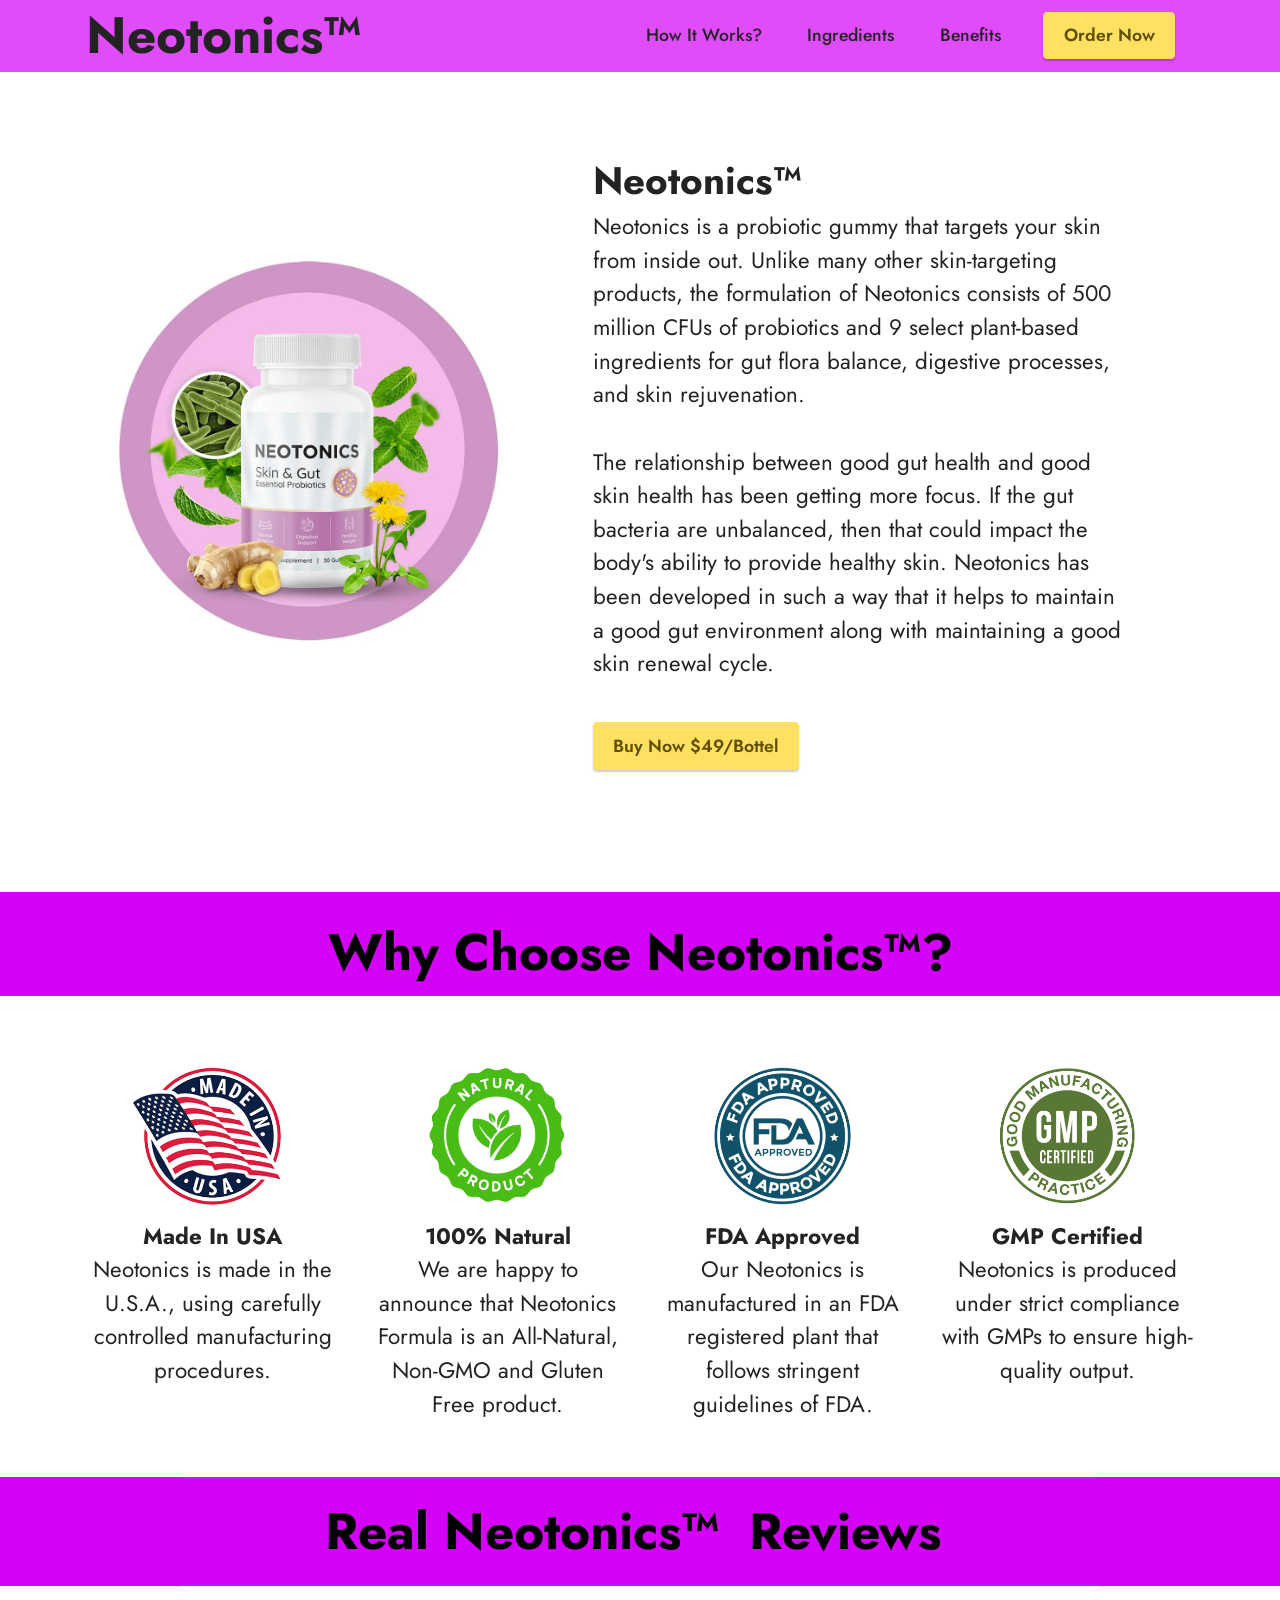
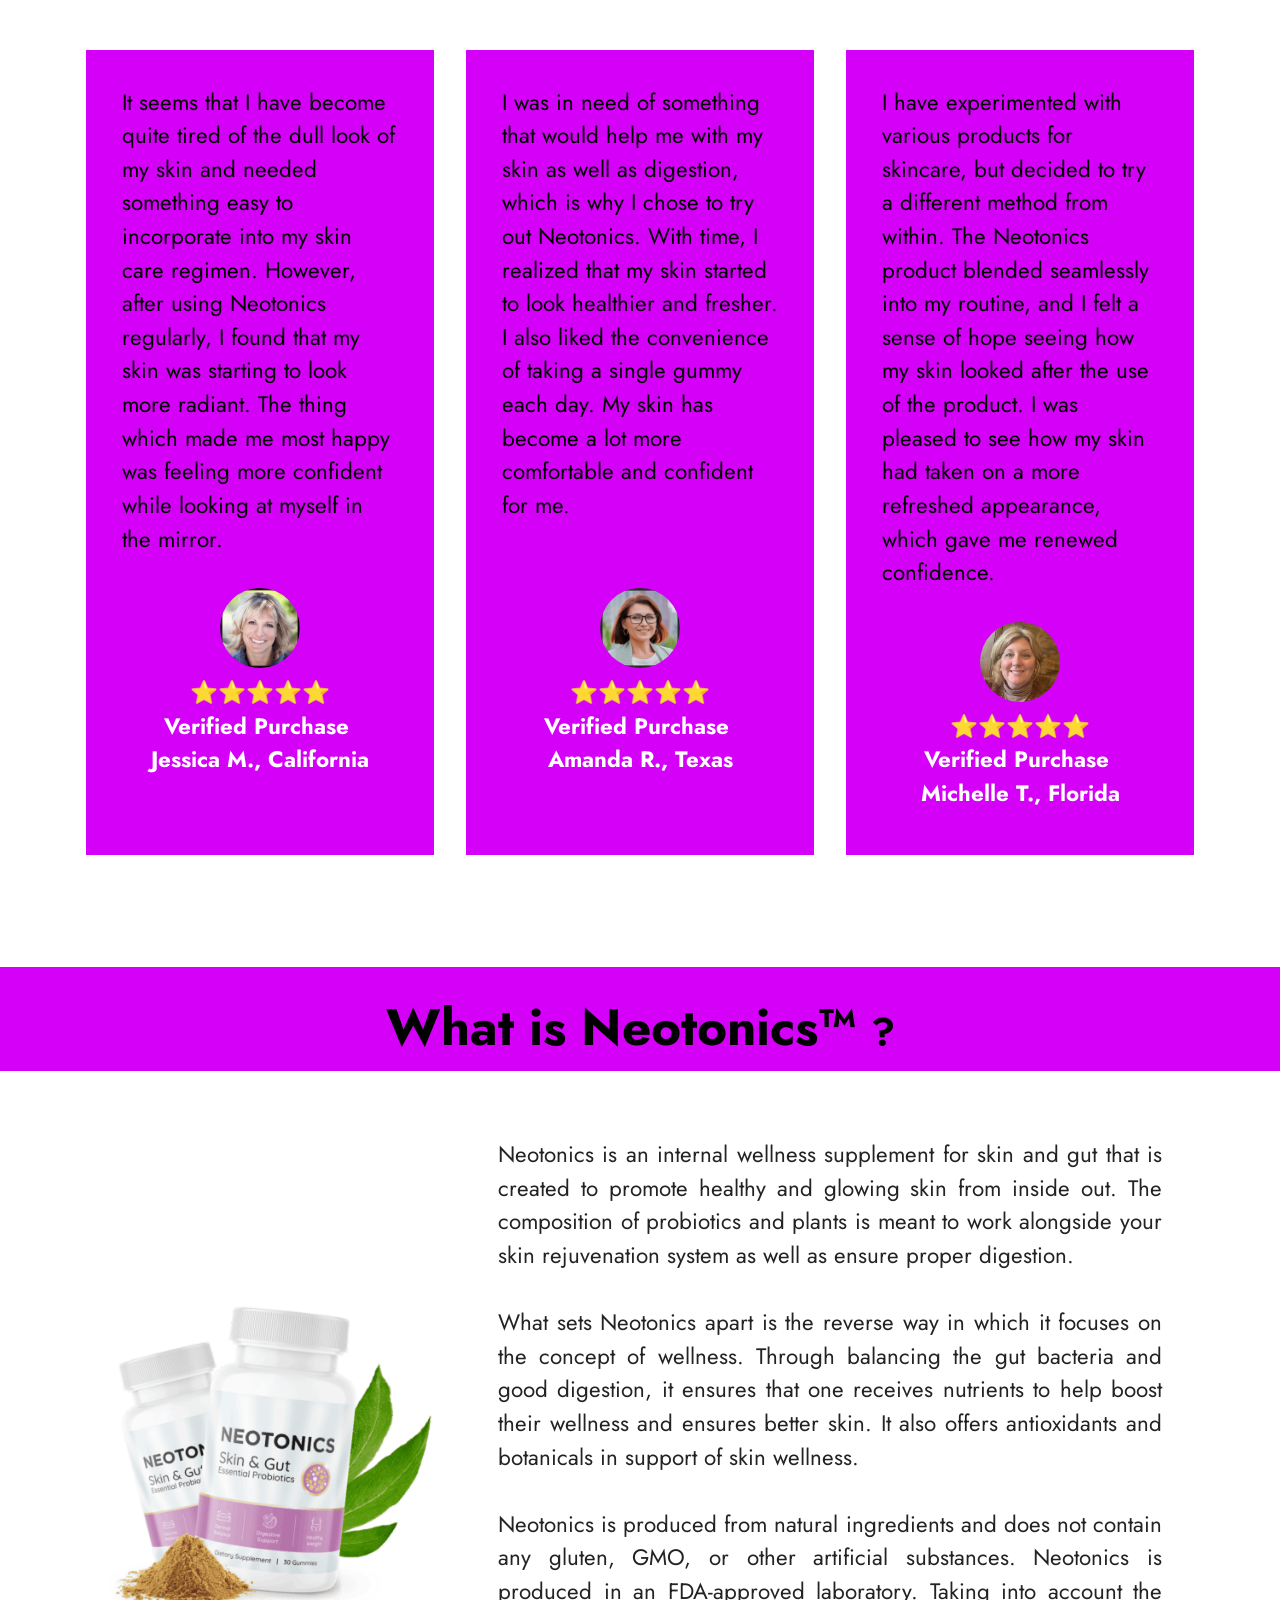
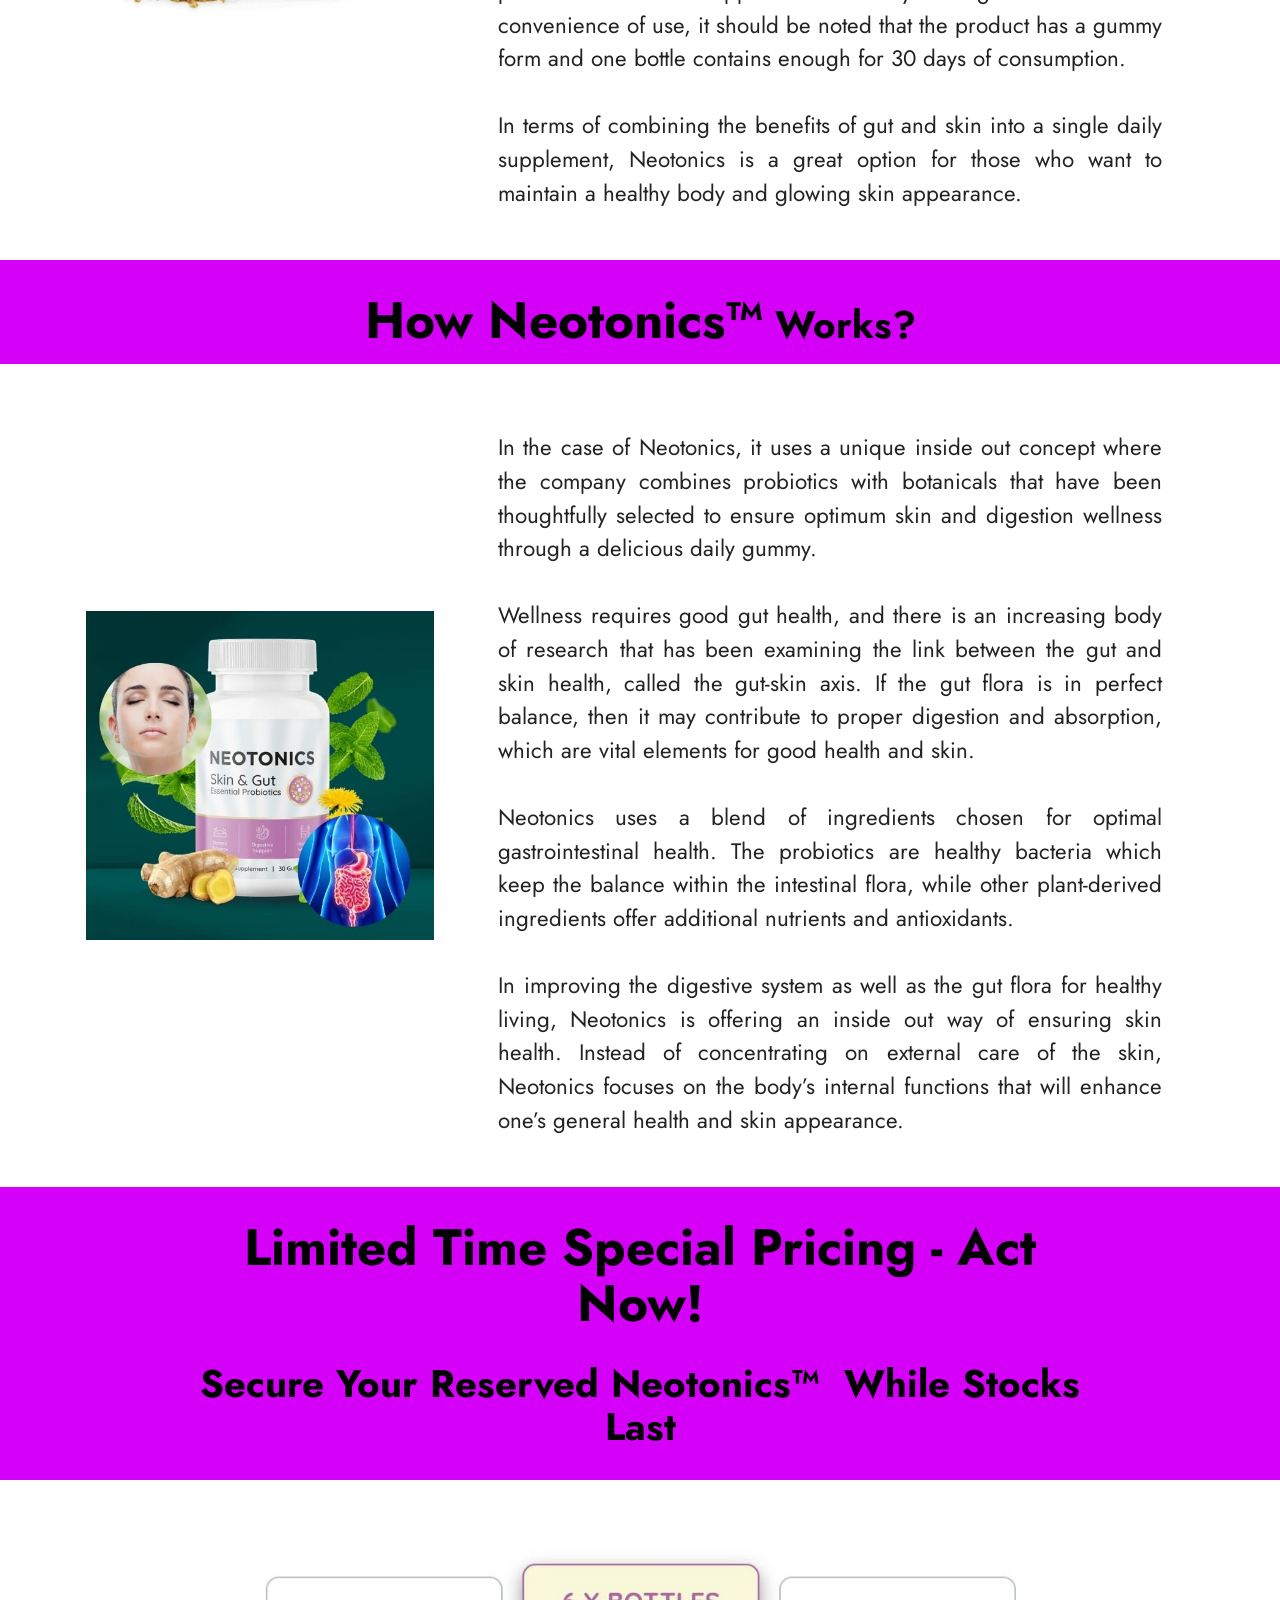
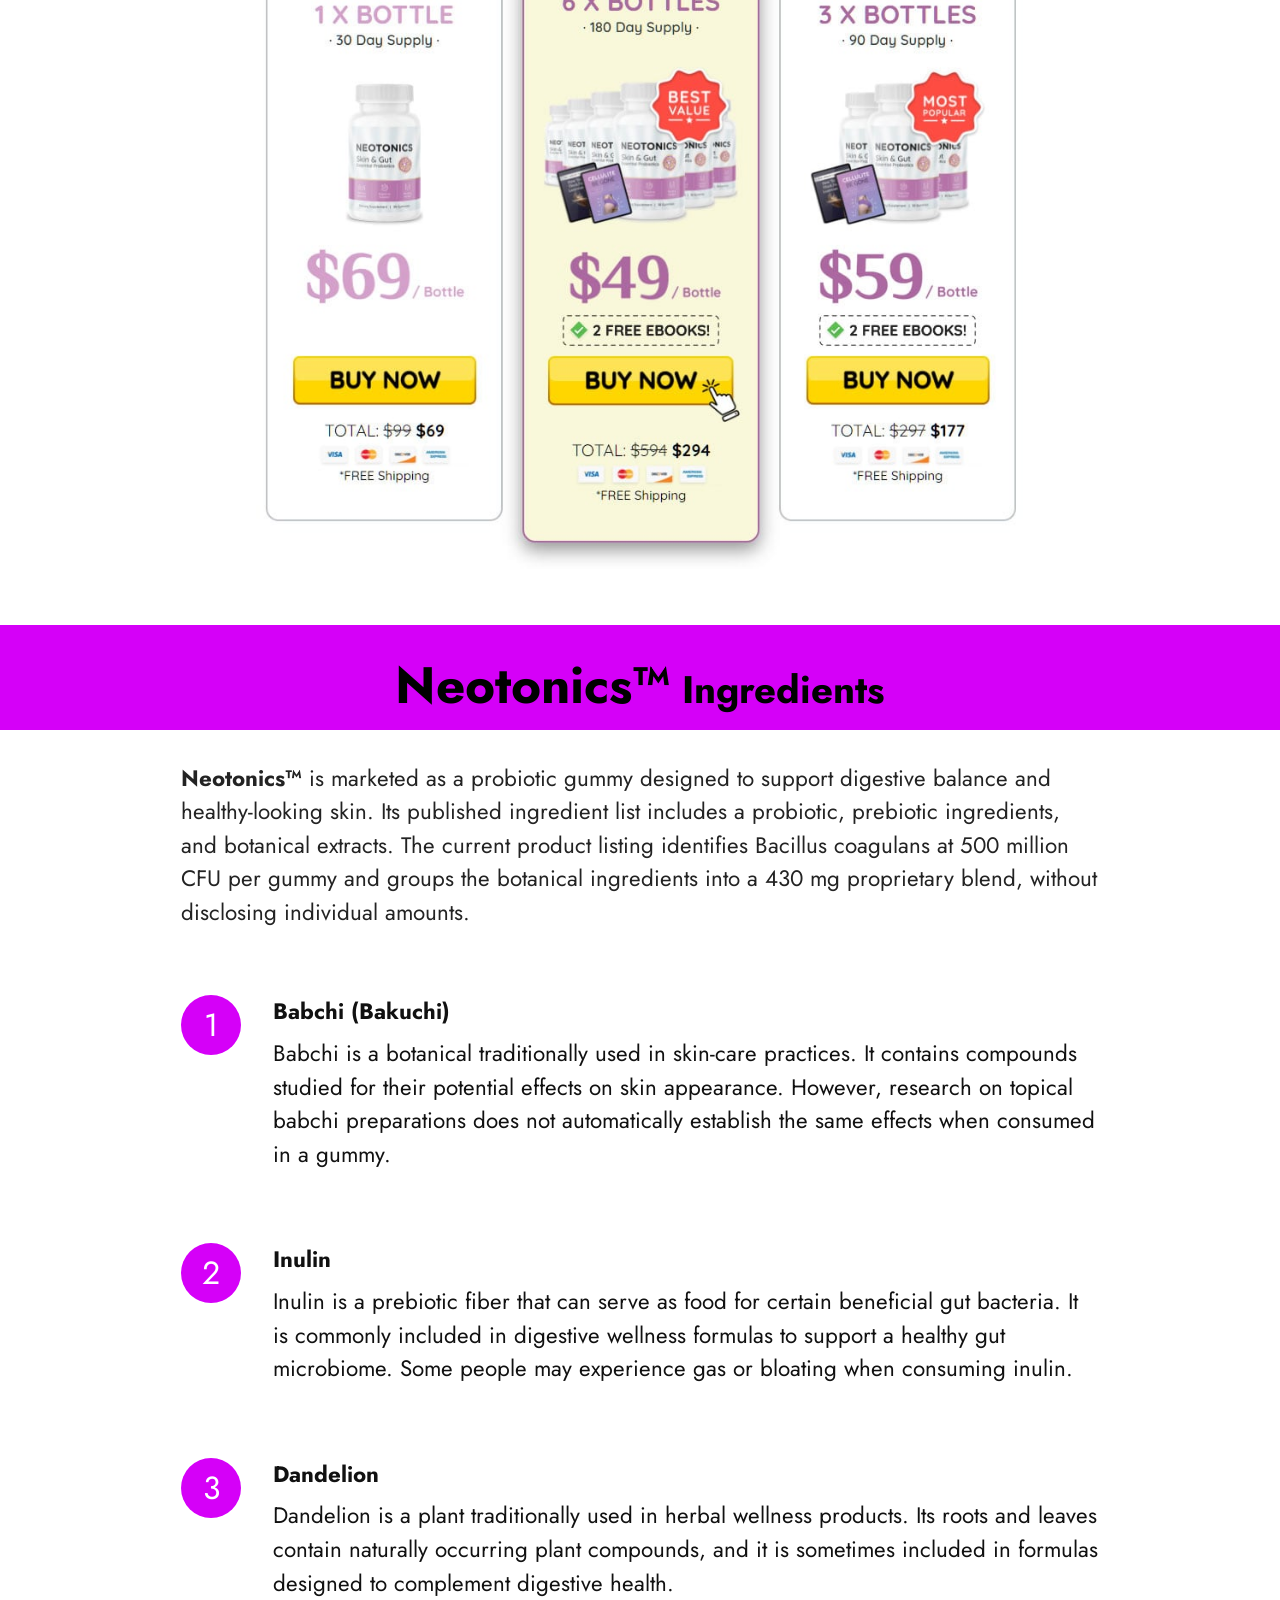
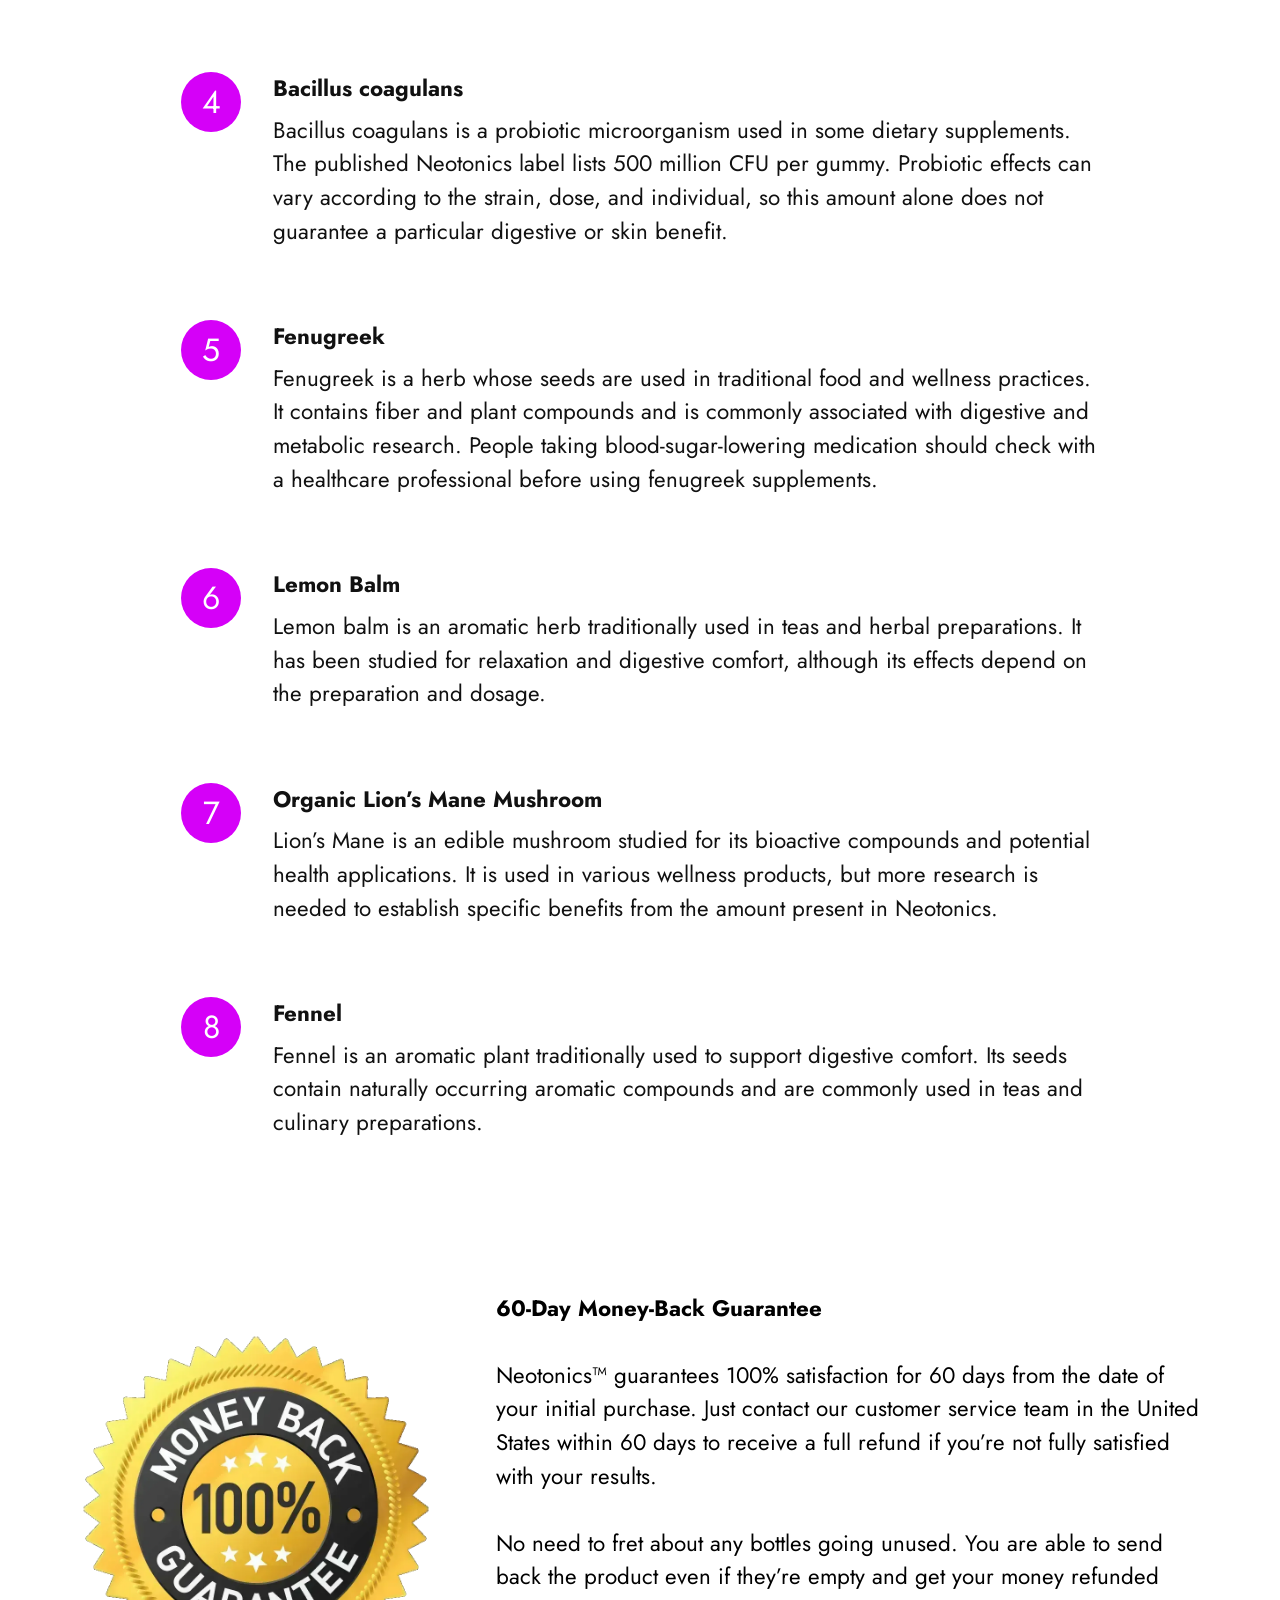
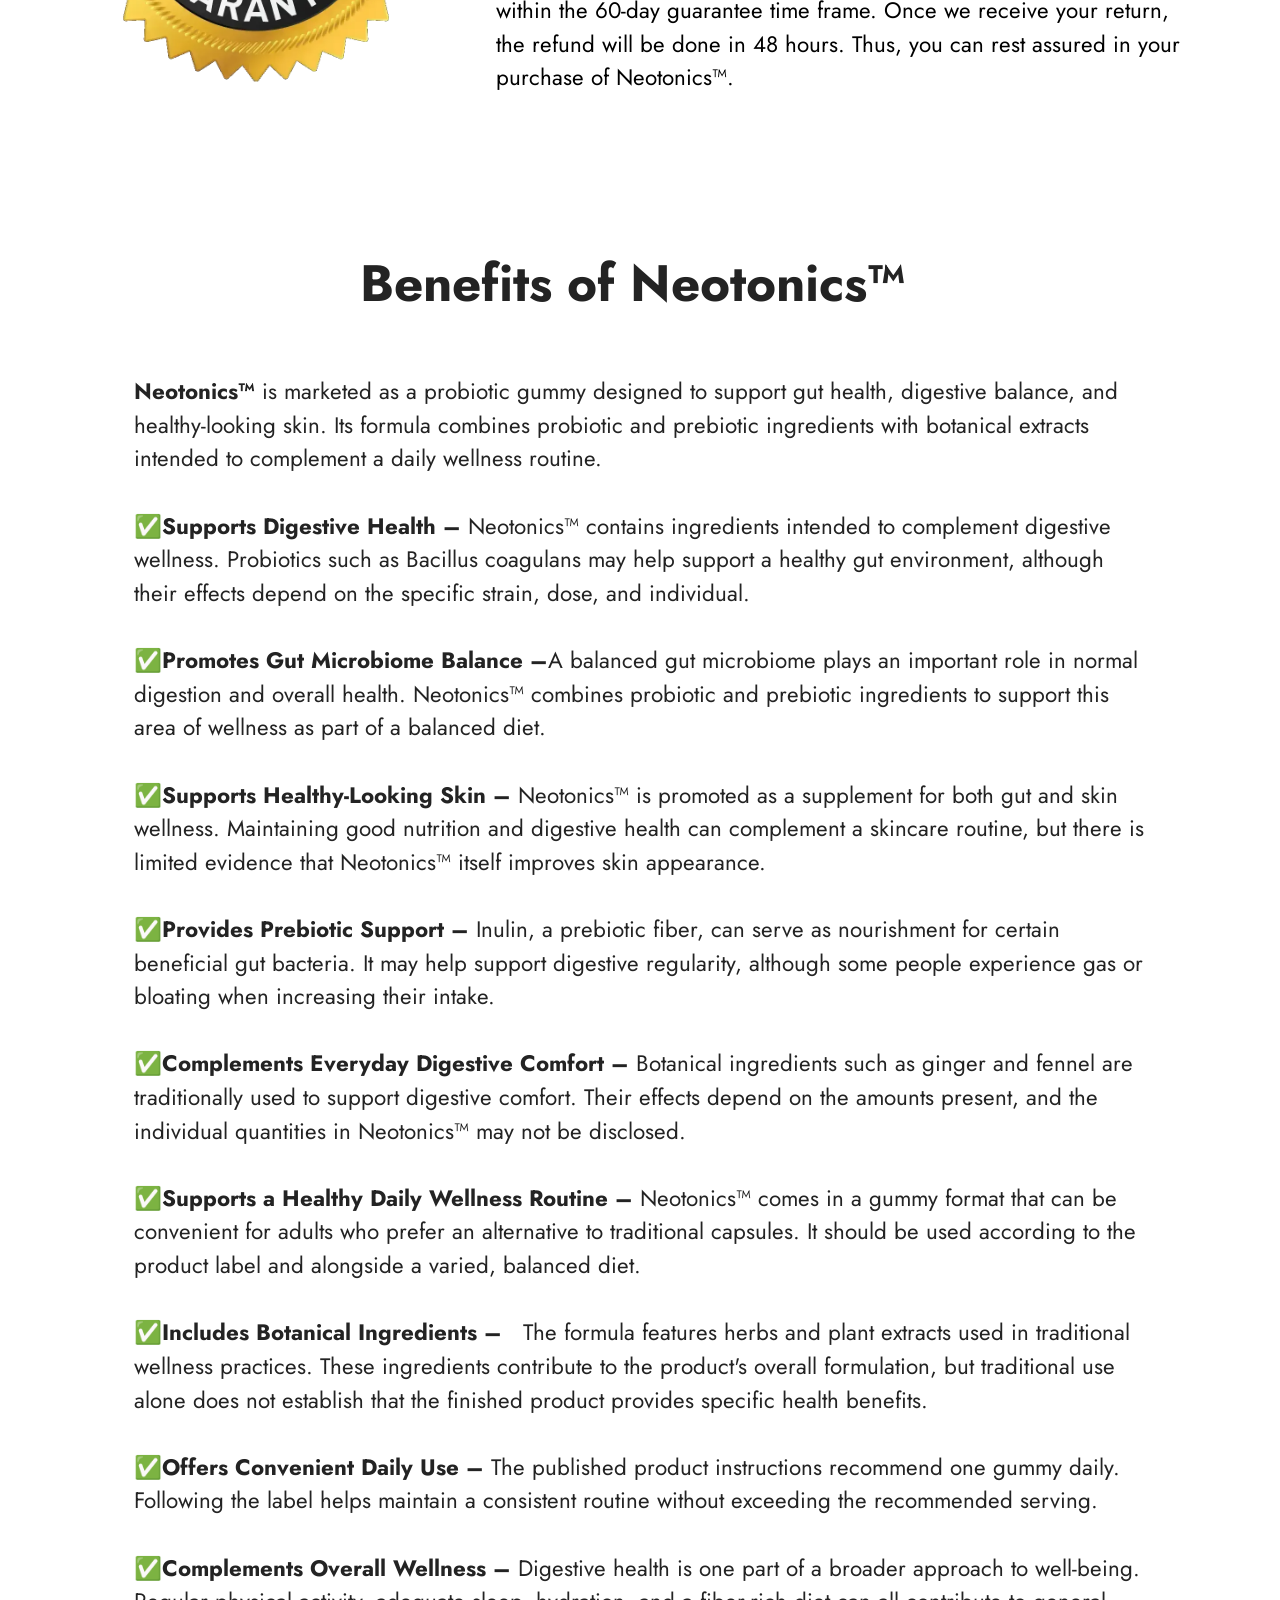
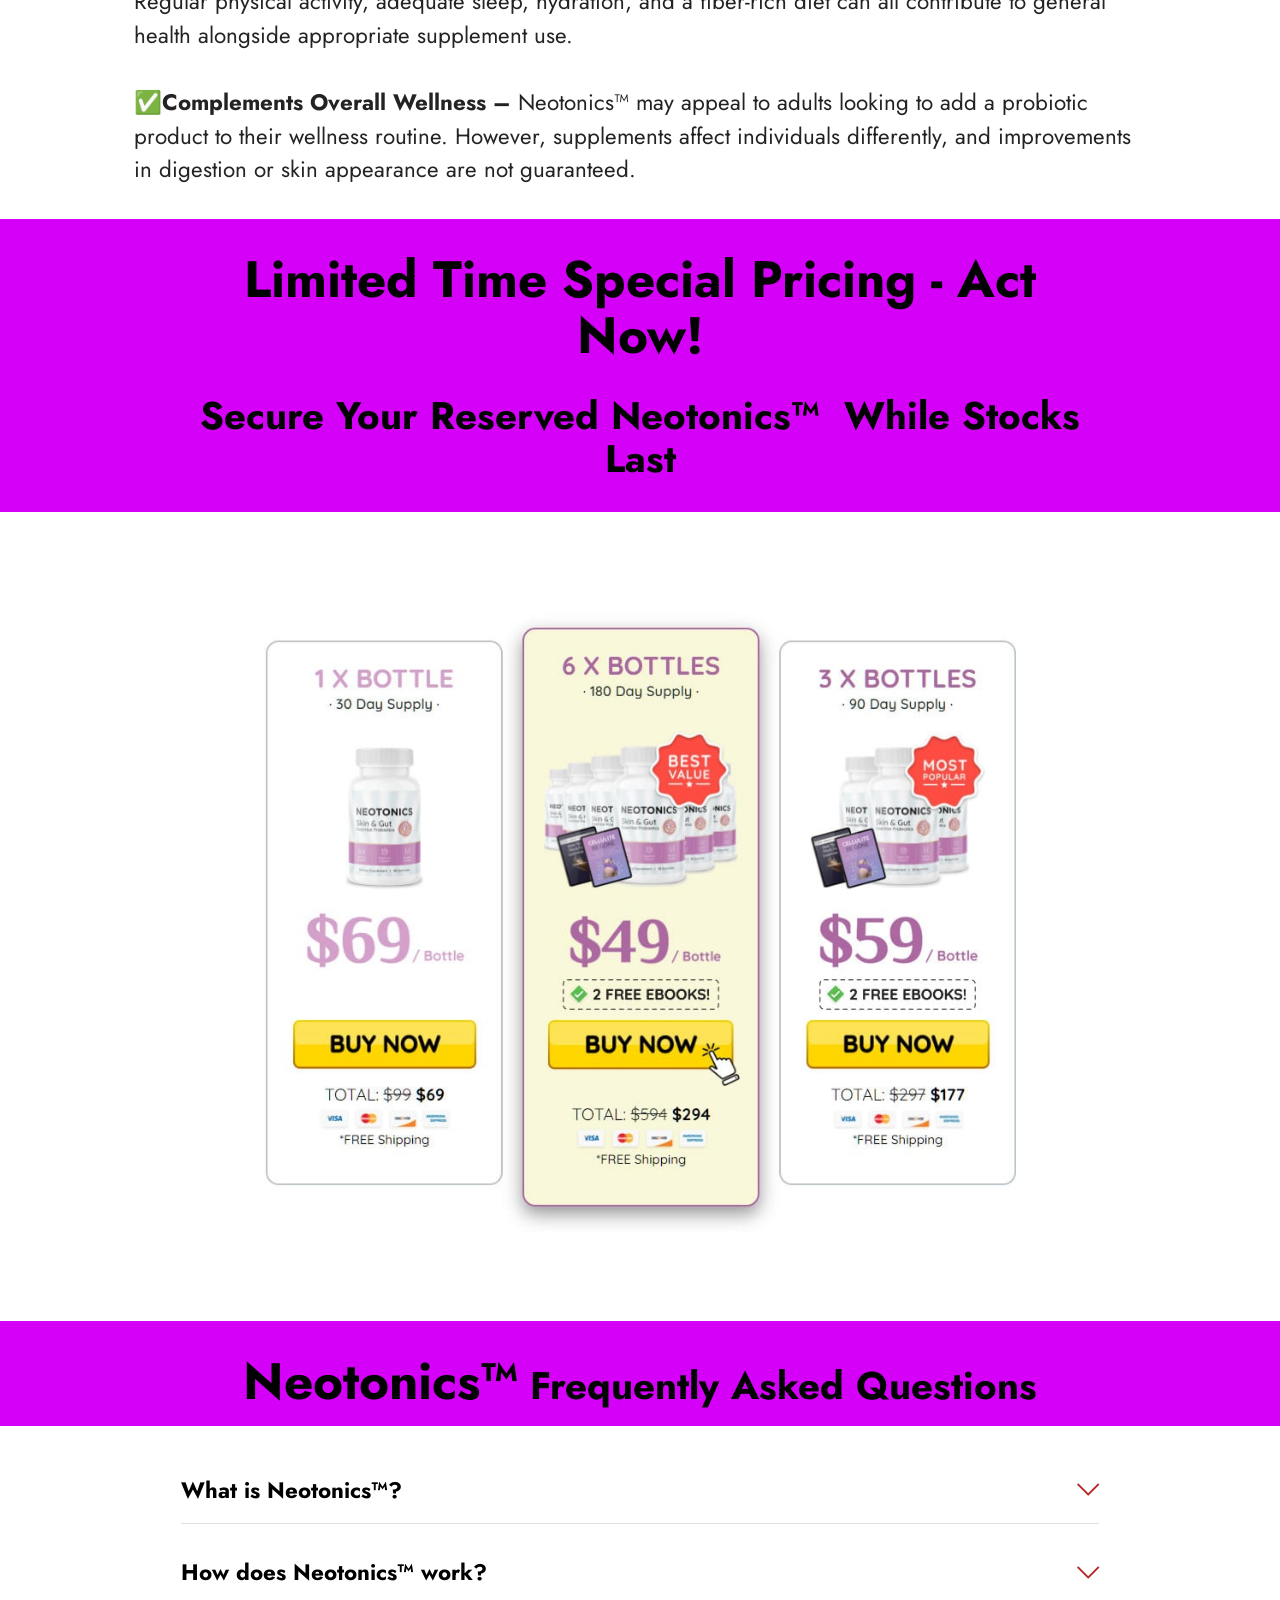
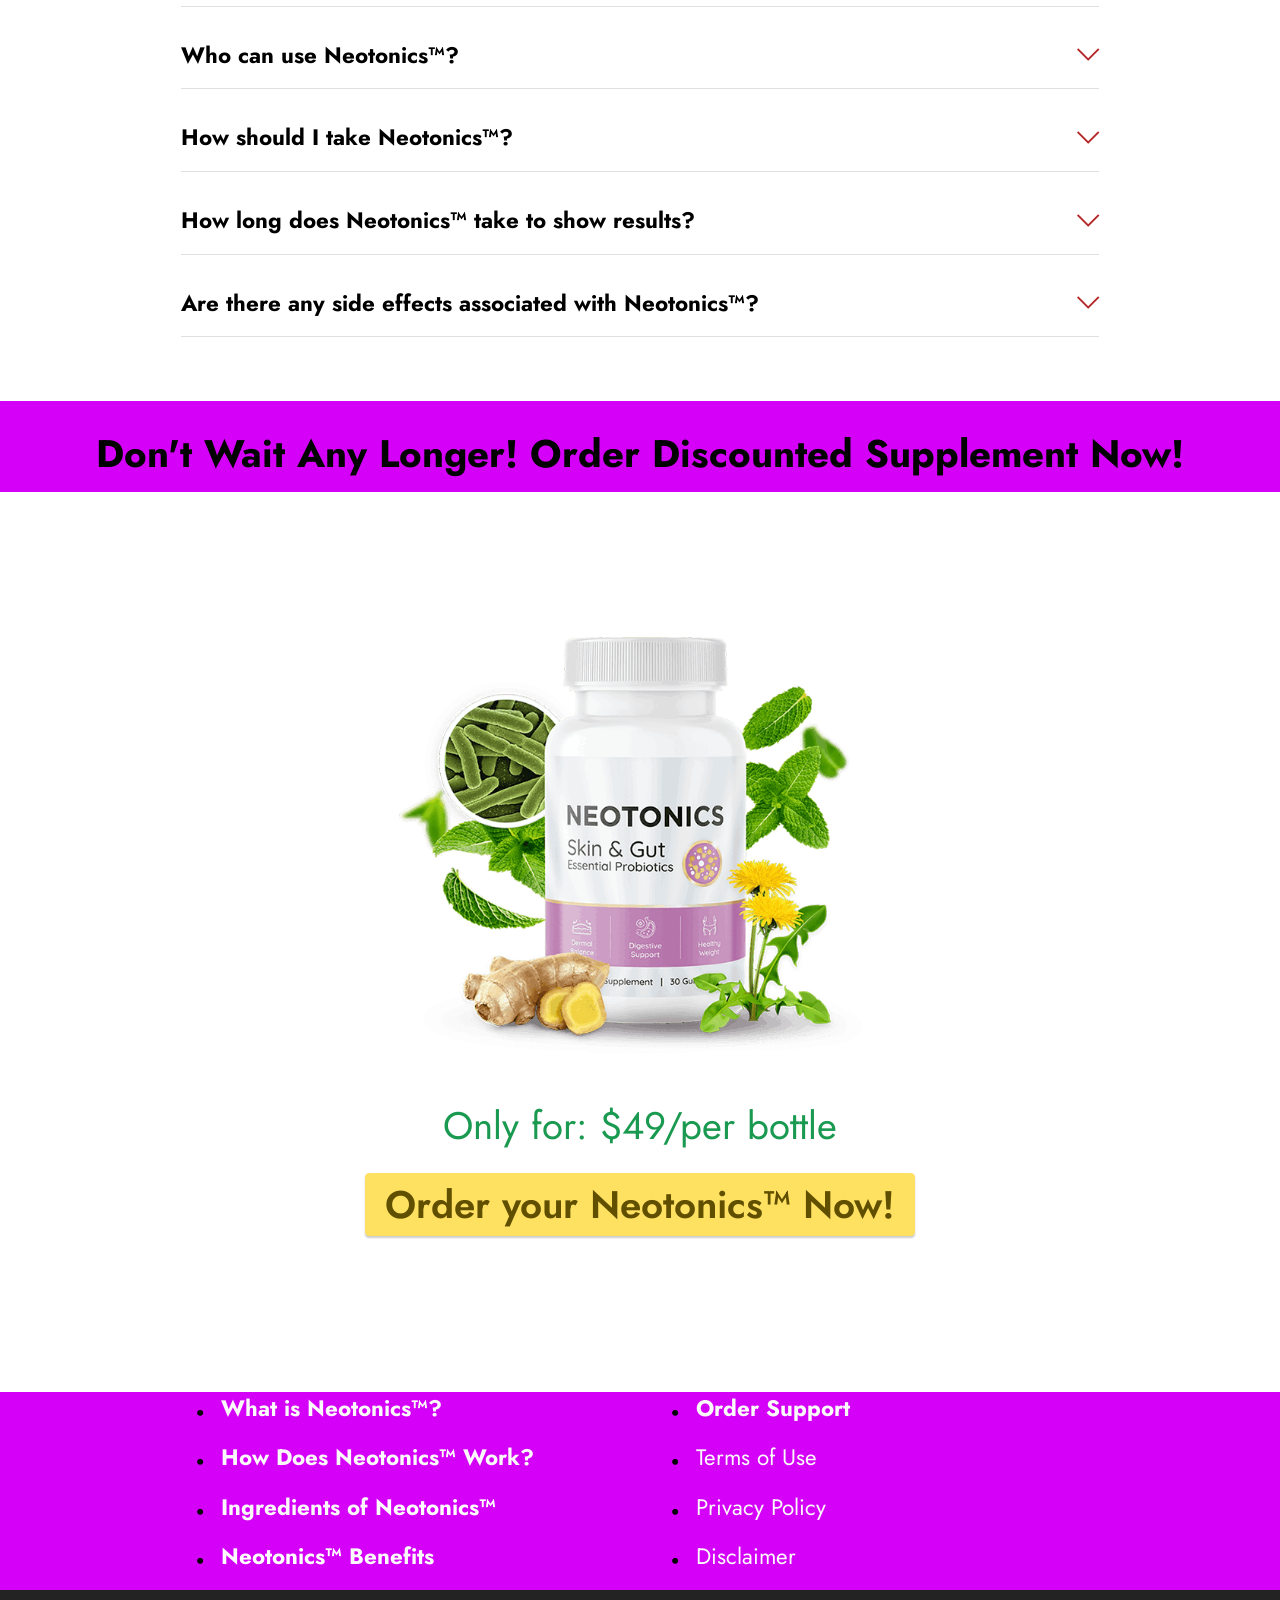
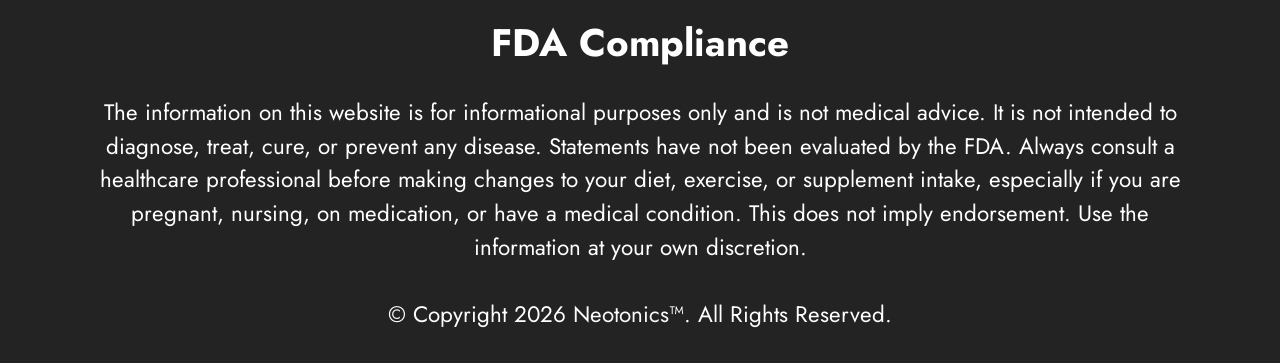
<file: index.html>
<!DOCTYPE html>
<html  lang="en">
<head>
  <!-- Site made with Mobirise Website Builder v6.1.12, https://mobirise.com -->
  <meta charset="UTF-8">
  <meta http-equiv="X-UA-Compatible" content="IE=edge">
  <meta name="generator" content="Mobirise v6.1.12, mobirise.com">
  <meta name="viewport" content="width=device-width, initial-scale=1, minimum-scale=1">
  <link rel="shortcut icon" href="assets/images/neotonics-2bottle-816x767-128x120.png" type="image/x-icon">
  <meta name="description" content="Discover Neotonics™ probiotic gummies, designed to support digestive wellness and healthy-looking skin. Explore a daily blend of probiotics, prebiotics, and botanicals for your wellness routine.">
  
  
  <title>Neotonics™ – Probiotic Gummies for Gut Health & Healthy-Looking Skin</title>
  <link rel="stylesheet" href="assets/web/assets/mobirise-icons2/mobirise2.css">
  <link rel="stylesheet" href="assets/web/assets/mobirise-icons/mobirise-icons.css">
  <link rel="stylesheet" href="assets/bootstrap/css/bootstrap.min.css">
  <link rel="stylesheet" href="assets/dropdown/css/style.css">
  <link rel="stylesheet" href="assets/socicon/css/styles.css">
  <link rel="stylesheet" href="assets/theme/css/style.css">
  <link rel="preload" href="https://fonts.googleapis.com/css?family=Jost:100,200,300,400,500,600,700,800,900,100i,200i,300i,400i,500i,600i,700i,800i,900i&display=swap" as="style" onload="this.onload=null;this.rel='stylesheet'">
  <noscript><link rel="stylesheet" href="https://fonts.googleapis.com/css?family=Jost:100,200,300,400,500,600,700,800,900,100i,200i,300i,400i,500i,600i,700i,800i,900i&display=swap"></noscript>
  <link rel="preload" as="style" href="assets/mobirise/css/mbr-additional.css?v=2TnLnp"><link rel="stylesheet" href="assets/mobirise/css/mbr-additional.css?v=2TnLnp" type="text/css">

  <meta name="msvalidate.01" content="E1C683F4EFB1ADD5ABCEF03F91AA41EB" />
	<meta name="google-site-verification" content="4bTPPsSgGg9mrN9ppGhdz5BRyaK9BWV9diWJw_Lr8Sk" />
  
  
</head>
<body>
  
  <section data-bs-version="5.1" class="menu menu2 cid-tB0YZQqaCG" once="menu" id="menu2-0">
    
    <nav class="navbar navbar-dropdown navbar-expand-lg">
        <div class="container">
            <div class="navbar-brand">
                
                <span class="navbar-caption-wrap"><a class="navbar-caption text-black text-primary display-1" href="https://mwebzuno.com/8389/4738/7/?">Neotonics™ <br></a></span>
            </div>
            <button class="navbar-toggler" type="button" data-toggle="collapse" data-bs-toggle="collapse" data-target="#navbarSupportedContent" data-bs-target="#navbarSupportedContent" aria-controls="navbarNavAltMarkup" aria-expanded="false" aria-label="Toggle navigation">
                <div class="hamburger">
                    <span></span>
                    <span></span>
                    <span></span>
                    <span></span>
                </div>
            </button>
            <div class="collapse navbar-collapse" id="navbarSupportedContent">
                <ul class="navbar-nav nav-dropdown" data-app-modern-menu="true"><li class="nav-item"><a class="nav-link link text-black display-4" href="index.html#header3-1m">How It Works?</a></li>
                    <li class="nav-item"><a class="nav-link link text-black display-4" href="index.html#features20-x">
                            Ingredients</a></li>
                    <li class="nav-item"><a class="nav-link link text-black display-4" href="index.html#header3-1n">Benefits</a>
                    </li></ul>
                
                <div class="navbar-buttons mbr-section-btn"><a class="btn btn-warning display-4" href="https://mwebzuno.com/8389/4738/7/?">Order Now</a></div>
            </div>
        </div>
    </nav>
</section>

<section data-bs-version="5.1" class="header3 cid-tB10ubWVri" id="header3-1">

    

    
    

    <div class="align-center container">
        <div class="row justify-content-center">
            <div class="col-12 col-lg-9">
                
                
                
                
            </div>
        </div>
    </div>
</section>

<section data-bs-version="5.1" class="features7 cid-vsFuxaL0VE" id="features7-2c">
    <!---->
    

    
    
    <div class="container">
        <div class="card-wrapper">
            <div class="row align-items-center">
                <div class="col-12 col-lg-5">
                    <div class="image-wrapper">
                        <a href="https://mwebzuno.com/8389/4738/7/?"><img src="assets/images/neotonics-2.webp" alt="Neotonics"></a>
                    </div>
                </div>
                <div class="col-12 col-lg">
                    <div class="text-box">
                        <h5 class="mbr-title mbr-fonts-style display-2"><strong>Neotonics™</strong></h5>
                        <p class="mbr-text mbr-fonts-style display-7">Neotonics is a probiotic gummy that targets your skin from inside out. Unlike many other skin-targeting products, the formulation of Neotonics consists of 500 million CFUs of probiotics and 9 select plant-based ingredients for gut flora balance, digestive processes, and skin rejuvenation.<br><br>The relationship between good gut health and good skin health has been getting more focus. If the gut bacteria are unbalanced, then that could impact the body's ability to provide healthy skin. Neotonics has been developed in such a way that it helps to maintain a good gut environment along with maintaining a good skin renewal cycle.<br></p>
                        
                        <div class="mbr-section-btn pt-3"><a href="https://mwebzuno.com/8389/4738/7/?" class="btn btn-warning display-4">Buy Now $49/Bottel</a></div>
                    </div>
                </div>
            </div>
        </div>
    </div>
</section>

<section data-bs-version="5.1" class="header3 cid-vszOKZhpDv" id="header3-27">

    

    
    

    <div class="align-center container">
        <div class="row justify-content-center">
            <div class="col-12 col-lg-12">
                
                <h2 class="mbr-section-subtitle mbr-fonts-style mb-3 display-1"><strong>Why Choose Neotonics™?</strong></h2>
                
                
            </div>
        </div>
    </div>
</section>

<section data-bs-version="5.1" class="gallery5 mbr-gallery cid-vszOlzmzra" id="gallery5-26">
    

    
    

    <div class="container">
        
        <div class="row mbr-gallery mt-4">
            <div class="col-12 col-md-6 col-lg-3 item gallery-image active">
                <div class="item-wrapper" data-toggle="modal" data-bs-toggle="modal" data-target="#vyfCEQidTn-modal" data-bs-target="#vyfCEQidTn-modal">
                    <img class="w-100" src="assets/images/made-in-usa-500x300.png" alt="Made In USA" data-slide-to="0" data-bs-slide-to="0" data-target="#lb-vyfCEQidTn" data-bs-target="#lb-vyfCEQidTn">
                    <div class="icon-wrapper">
                        <span class="mobi-mbri mobi-mbri-search mbr-iconfont mbr-iconfont-btn"></span>
                    </div>
                </div>
                <h1 class="mbr-item-subtitle mbr-fonts-style align-center mb-2 mt-2 display-7"><div><strong>Made In USA</strong></div><div>Neotonics is made in the U.S.A., using carefully controlled manufacturing procedures.</div><div>
</div><div>
</div><div>
</div><div>
</div></h1>
            </div>
            <div class="col-12 col-md-6 col-lg-3 item gallery-image">
                <div class="item-wrapper" data-toggle="modal" data-bs-toggle="modal" data-target="#vyfCEQidTn-modal" data-bs-target="#vyfCEQidTn-modal">
                    <img class="w-100" src="assets/images/natural-product-500x300.png" alt="100% Natural" data-slide-to="1" data-bs-slide-to="1" data-target="#lb-vyfCEQidTn" data-bs-target="#lb-vyfCEQidTn">
                    <div class="icon-wrapper">
                        <span class="mobi-mbri mobi-mbri-search mbr-iconfont mbr-iconfont-btn"></span>
                    </div>
                </div>
                <h1 class="mbr-item-subtitle mbr-fonts-style align-center mb-2 mt-2 display-7"><div><span style="font-size: 1.4rem;"><strong>100% Natural</strong></span></div><div>We are happy to announce that Neotonics Formula is an All-Natural, Non-GMO and Gluten Free product.</div><div>
</div><div>
</div><div>
</div></h1>
            </div>
            
            <div class="col-12 col-md-6 col-lg-3 item gallery-image">
                <div class="item-wrapper" data-toggle="modal" data-bs-toggle="modal" data-target="#vyfCEQidTn-modal" data-bs-target="#vyfCEQidTn-modal">
                    <img class="w-100" src="assets/images/fda-approved-500x300.png" alt="FDA Approved" data-slide-to="2" data-bs-slide-to="2" data-target="#lb-vyfCEQidTn" data-bs-target="#lb-vyfCEQidTn">
                    <div class="icon-wrapper">
                        <span class="mobi-mbri mobi-mbri-search mbr-iconfont mbr-iconfont-btn"></span>
                    </div>
                </div>
                <h1 class="mbr-item-subtitle mbr-fonts-style align-center mb-2 mt-2 display-7"><div><strong>FDA Approved</strong></div><div>Our Neotonics is manufactured in an FDA registered plant that follows stringent guidelines of FDA.</div><div>
</div><div>
</div></h1>
            </div><div class="col-12 col-md-6 col-lg-3 item gallery-image">
                <div class="item-wrapper" data-toggle="modal" data-bs-toggle="modal" data-target="#vyfCEQidTn-modal" data-bs-target="#vyfCEQidTn-modal">
                    <img class="w-100" src="assets/images/gmp-certified-500x300.png" alt="GMP Certified" data-slide-to="3" data-bs-slide-to="3" data-target="#lb-vyfCEQidTn" data-bs-target="#lb-vyfCEQidTn">
                    <div class="icon-wrapper">
                        <span class="mobi-mbri mobi-mbri-search mbr-iconfont mbr-iconfont-btn"></span>
                    </div>
                </div>
                <h1 class="mbr-item-subtitle mbr-fonts-style align-center mb-2 mt-2 display-7"><div><strong>GMP Certified</strong></div><div>Neotonics is produced under strict compliance with GMPs to ensure high-quality output.</div><div>
</div><div>
</div><div>
</div></h1>
            </div>
        </div>

        <div class="modal mbr-slider" tabindex="-1" role="dialog" aria-hidden="true" id="vyfCEQidTn-modal">
            <div class="modal-dialog" role="document">
                <div class="modal-content">
                    <div class="modal-body">
                        <div class="carousel slide" id="lb-vyfCEQidTn" data-interval="5000" data-bs-interval="5000">
                            <div class="carousel-inner">
                                <div class="carousel-item active">
                                    <img class="d-block w-100" src="assets/images/made-in-usa-500x300.png" alt="Mobirise Website Builder">
                                </div>
                                <div class="carousel-item">
                                    <img class="d-block w-100" src="assets/images/natural-product-500x300.png" alt="Mobirise Website Builder">
                                </div>
                                
                                <div class="carousel-item">
                                    <img class="d-block w-100" src="assets/images/fda-approved-500x300.png" alt="Mobirise Website Builder">
                                </div><div class="carousel-item">
                                    <img class="d-block w-100" src="assets/images/gmp-certified-500x300.png" alt="Mobirise Website Builder">
                                </div>
                            </div>
                            <ol class="carousel-indicators">
                                <li data-slide-to="0" data-bs-slide-to="0" class="active" data-target="#lb-vyfCEQidTn" data-bs-target="#lb-vyfCEQidTn"></li>
                                <li data-slide-to="1" data-bs-slide-to="1" data-target="#lb-vyfCEQidTn" data-bs-target="#lb-vyfCEQidTn"></li>
                                <li data-slide-to="2" data-bs-slide-to="2" data-target="#lb-vyfCEQidTn" data-bs-target="#lb-vyfCEQidTn"></li>
                                <li data-slide-to="3" data-bs-slide-to="3" data-target="#lb-vyfCEQidTn" data-bs-target="#lb-vyfCEQidTn"></li>
                            </ol>
                            <a role="button" href="" class="close" data-dismiss="modal" data-bs-dismiss="modal" aria-label="Close">
                            </a>
                            <a class="carousel-control-prev carousel-control" role="button" data-slide="prev" data-bs-slide="prev" href="#lb-vyfCEQidTn">
                                <span class="mobi-mbri mobi-mbri-arrow-prev" aria-hidden="true"></span>
                                <span class="sr-only visually-hidden">Previous</span>
                            </a>
                            <a class="carousel-control-next carousel-control" role="button" data-slide="next" data-bs-slide="next" href="#lb-vyfCEQidTn">
                                <span class="mobi-mbri mobi-mbri-arrow-next" aria-hidden="true"></span>
                                <span class="sr-only visually-hidden">Next</span>
                            </a>
                        </div>
                    </div>
                </div>
            </div>
        </div>
    </div>
</section>

<section data-bs-version="5.1" class="content6 cid-vsJlN0BLRY" id="content6-2f">
    
    <div class="container">
        <div class="row justify-content-center">
            <div class="col-md-12 col-lg-10">
                <hr class="line">
                <p class="mbr-text align-center mbr-fonts-style my-4 display-1"><strong>Real&nbsp;Neotonics™&nbsp;&nbsp;Reviews&nbsp;</strong><br></p>
                <hr class="line">
            </div>
        </div>
    </div>
</section>

<section data-bs-version="5.1" class="people04 cid-vweRgNTzRw" id="people04-2m">
	
	
	<div class="container">
		
		<div class="row mbr-masonry" data-masonry="{&quot;percentPosition&quot;: true }">
			
			<div class="item features-without-image col-12 col-md-6 col-lg-4 active">
				<div class="item-wrapper">
					<div class="card-box align-left">
						<p class="card-text mbr-fonts-style display-7">
							It seems that I have become quite tired of the dull look of my skin and needed something easy to incorporate into my skin care regimen. However, after using Neotonics regularly, I found that my skin was starting to look more radiant. The thing which made me most happy was feeling more confident while looking at myself in the mirror.
						</p>
						<div class="img-wrapper mt-4 mb-2">
							<img src="assets/images/w1-1-730x383-2-695x365.webp" data-slide-to="1" data-bs-slide-to="1" alt="Jessica M., California">
						</div>
						<h5 class="card-title mbr-fonts-style display-7"><strong>⭐⭐⭐⭐⭐</strong><br><strong>Verified Purchase&nbsp;</strong><br><strong>Jessica M., California
</strong><div><strong><br></strong></div></h5>
					</div>
				</div>
			</div>
			<div class="item features-without-image col-12 col-md-6 col-lg-4">
				<div class="item-wrapper">
					<div class="card-box align-left">
						<p class="card-text mbr-fonts-style display-7">I was in need of something that would help me with my skin as well as digestion, which is why I chose to try out Neotonics. With time, I realized that my skin started to look healthier and fresher. I also liked the convenience of taking a single gummy each day. My skin has become a lot more comfortable and confident for me.<br><br>
						</p>
						<div class="img-wrapper mt-4 mb-2">
							<img src="assets/images/w2-1-695x364.webp" data-slide-to="2" data-bs-slide-to="2" alt="Amanda R., Texas">
						</div>
						<h5 class="card-title mbr-fonts-style display-7">
							<strong>⭐⭐⭐⭐⭐</strong><br><strong>Verified Purchase&nbsp;</strong><div><strong>Amanda R., Texas
</strong></div><div><strong><br></strong></div></h5>
					</div>
				</div>
			</div>
			
			<div class="item features-without-image col-12 col-md-6 col-lg-4">
				<div class="item-wrapper">
					<div class="card-box align-left">
						<p class="card-text mbr-fonts-style display-7">
							I have experimented with various products for skincare, but decided to try a different method from within. The Neotonics product blended seamlessly into my routine, and I felt a sense of hope seeing how my skin looked after the use of the product. I was pleased to see how my skin had taken on a more refreshed appearance, which gave me renewed confidence.
						</p>
						<div class="img-wrapper mt-4 mb-2">
							<img src="assets/images/neotonics-reviews2.webp" data-slide-to="4" data-bs-slide-to="4" alt="Michelle T., Florida">
						</div>
						<h5 class="card-title mbr-fonts-style display-7"><strong>⭐⭐⭐⭐⭐</strong><br><strong>Verified Purchase&nbsp;</strong><br><strong>Michelle T., Florida</strong></h5>
					</div>
				</div>
			</div>
			
		</div>
	</div>
</section>

<section data-bs-version="5.1" class="header3 cid-tB83YwBUMj" id="header3-1l">

    

    
    

    <div class="align-center container">
        <div class="row justify-content-center">
            <div class="col-12 col-lg-12">
                
                <h2 class="mbr-section-subtitle mbr-fonts-style mb-3 display-1"><strong>What is Neotonics™&nbsp;</strong><strong style="font-size: 2.4rem;">?</strong></h2>
                
                
            </div>
        </div>
    </div>
</section>

<section data-bs-version="5.1" class="header11 cid-tB1vWdJbT6" id="header11-a">

    

    
    

    <div class="container">
        <div class="row justify-content-center">
            <div class="col-12 col-md-4 image-wrapper">
                <a href="https://mwebzuno.com/8389/4738/7/?"><img class="w-100" src="assets/images/neotonics-2bottle-815x766.png" alt="Get Neotonics"></a>
            </div>
            <div class="col-12 col-md">
                <div class="text-wrapper text-center">
                    
                    <p class="mbr-text mbr-fonts-style display-7"><br><br>Neotonics is an internal wellness supplement for skin and gut that is created to promote healthy and glowing skin from inside out. The composition of probiotics and plants is meant to work alongside your skin rejuvenation system as well as ensure proper digestion.<br><br>What sets Neotonics apart is the reverse way in which it focuses on the concept of wellness. Through balancing the gut bacteria and good digestion, it ensures that one receives nutrients to help boost their wellness and ensures better skin. It also offers antioxidants and botanicals in support of skin wellness.<br><br>Neotonics is produced from natural ingredients and does not contain any gluten, GMO, or other artificial substances. Neotonics is produced in an FDA-approved laboratory. Taking into account the convenience of use, it should be noted that the product has a gummy form and one bottle contains enough for 30 days of consumption.<br><br>In terms of combining the benefits of gut and skin into a single daily supplement, Neotonics is a great option for those who want to maintain a healthy body and glowing skin appearance.<br><br></p>
                    
                </div>
            </div>
        </div>
    </div>
</section>

<section data-bs-version="5.1" class="header3 cid-tB85bPoWQz" id="header3-1m">

    

    
    

    <div class="align-center container">
        <div class="row justify-content-center">
            <div class="col-12 col-lg-12">
                
                <h2 class="mbr-section-subtitle mbr-fonts-style mb-3 display-1"><strong>How Neotonics™</strong><strong style="font-size: 2.4rem;">&nbsp;Works?</strong></h2>
                
                
            </div>
        </div>
    </div>
</section>

<section data-bs-version="5.1" class="header11 cid-vw51muFERZ" id="header11-2h">

    

    
    

    <div class="container">
        <div class="row justify-content-center">
            <div class="col-12 col-md-4 image-wrapper">
                <a href="https://mwebzuno.com/8389/4738/7/?"><img class="w-100" src="assets/images/gut-skin-569x537.jpg" alt="Get Neotonics"></a>
            </div>
            <div class="col-12 col-md">
                <div class="text-wrapper text-center">
                    
                    <p class="mbr-text mbr-fonts-style display-7"><br><br>In the case of Neotonics, it uses a unique inside out concept where the company combines probiotics with botanicals that have been thoughtfully selected to ensure optimum skin and digestion wellness through a delicious daily gummy.<br><br>Wellness requires good gut health, and there is an increasing body of research that has been examining the link between the gut and skin health, called the gut-skin axis. If the gut flora is in perfect balance, then it may contribute to proper digestion and absorption, which are vital elements for good health and skin.<br><br>Neotonics uses a blend of ingredients chosen for optimal gastrointestinal health. The probiotics are healthy bacteria which keep the balance within the intestinal flora, while other plant-derived ingredients offer additional nutrients and antioxidants.<br><br>In improving the digestive system as well as the gut flora for healthy living, Neotonics is offering an inside out way of ensuring skin health. Instead of concentrating on external care of the skin, Neotonics focuses on the body’s internal functions that will enhance one’s general health and skin appearance.<br><br></p>
                    
                </div>
            </div>
        </div>
    </div>
</section>

<section data-bs-version="5.1" class="content4 cid-tB1yuhcVVi" id="content4-g">
    

    
    
    <div class="container">
        <div class="row justify-content-center">
            <div class="title col-md-12 col-lg-10">
                <h3 class="mbr-section-title mbr-fonts-style align-center mb-4 display-1"><strong>Limited Time Special Pricing - Act Now!</strong></h3>
                <h4 class="mbr-section-subtitle align-center mbr-fonts-style mb-4 display-2"><strong>Secure Your Reserved Neotonics™&nbsp; While Stocks Last</strong></h4>
                
            </div>
        </div>
    </div>
</section>

<section data-bs-version="5.1" class="header10 cid-vyeZ3UpEtV" id="header10-2p">

    

    

    <div class="align-center container">
        <div class="row justify-content-center">
            <div class="col-md-12 col-lg-9">
                
                
                
                <div class="image-wrap mt-4">
                    <a href="https://mwebzuno.com/8389/4738/7/?"><img src="assets/images/neotonics-price-962x731.jpg" alt="Neotonics- Order Page" title="Ikaria Lean Belly Juice"></a><br>
                </div>
            </div>
        </div>
    </div>
</section>

<section data-bs-version="5.1" class="header3 cid-tB85MvgqdZ" id="header3-1o">

    

    
    

    <div class="align-center container">
        <div class="row justify-content-center">
            <div class="col-12 col-lg-12">
                
                <h2 class="mbr-section-subtitle mbr-fonts-style mb-3 display-1"><strong><span style="font-size: 51.2px;"><b>Neotonics™</b></span><span style="font-size: 2.4rem;"><b>&nbsp;Ingredients</b></span></strong></h2>
                
                
            </div>
        </div>
    </div>
</section>

<section data-bs-version="5.1" class="content5 cid-tB1AZH7rno" id="content5-n">
    
    <div class="container">
        <div class="row justify-content-center">
            <div class="col-md-12 col-lg-10">
                
                
                <p class="mbr-text mbr-fonts-style display-7"><strong>Neotonics™</strong> is marketed as a probiotic gummy designed to support digestive balance and healthy-looking skin. Its published ingredient list includes a probiotic, prebiotic ingredients, and botanical extracts. The current product listing identifies Bacillus coagulans at 500 million CFU per gummy and groups the botanical ingredients into a 430 mg proprietary blend, without disclosing individual amounts.<br><br></p>
            </div>
        </div>
    </div>
</section>

<section data-bs-version="5.1" class="features19 cid-tB6Rwx4pqH" id="features20-x">

    

    
    
    <div class="container">
        <div class="row justify-content-center">
            
            <div class="col-12 col-md-10">
                <div class="item mbr-flex">
                    <div class="icon-box">
                        <span class="step-number mbr-fonts-style display-5">1</span>
                    </div>
                    <div class="text-box">
                        <h4 class="icon-title card-title mbr-black mbr-fonts-style display-7"><strong>Babchi (Bakuchi)</strong></h4>
                        <h5 class="icon-text mbr-black mbr-fonts-style display-7">Babchi is a botanical traditionally used in skin-care practices. It contains compounds studied for their potential effects on skin appearance. However, research on topical babchi preparations does not automatically establish the same effects when consumed in a gummy.</h5>
                    </div>
                </div>
                <div class="item mbr-flex">
                    <div class="icon-box">
                        <span class="step-number mbr-fonts-style display-5">2</span>
                    </div>
                    <div class="text-box">
                        <h4 class="icon-title card-title mbr-black mbr-fonts-style display-7"><strong>Inulin</strong></h4>
                        <h5 class="icon-text mbr-black mbr-fonts-style display-7">Inulin is a prebiotic fiber that can serve as food for certain beneficial gut bacteria. It is commonly included in digestive wellness formulas to support a healthy gut microbiome. Some people may experience gas or bloating when consuming inulin.</h5>
                    </div>
                </div>
                <div class="item mbr-flex">
                    <div class="icon-box">
                        <span class="step-number mbr-fonts-style display-5">3</span>
                    </div>
                    <div class="text-box">
                        <h4 class="icon-title card-title mbr-black mbr-fonts-style display-7"><strong>Dandelion</strong></h4>
                        <h5 class="icon-text mbr-black mbr-fonts-style display-7">Dandelion is a plant traditionally used in herbal wellness products. Its roots and leaves contain naturally occurring plant compounds, and it is sometimes included in formulas designed to complement digestive health.</h5>
                    </div>
                </div>
                <div class="item mbr-flex">
                    <div class="icon-box">
                        <span class="step-number mbr-fonts-style display-5">4</span>
                    </div>
                    <div class="text-box">
                        <h4 class="icon-title card-title mbr-black mbr-fonts-style display-7"><strong>Bacillus coagulans</strong></h4>
                        <h5 class="icon-text mbr-black mbr-fonts-style display-7">Bacillus coagulans is a probiotic microorganism used in some dietary supplements. The published Neotonics label lists 500 million CFU per gummy. Probiotic effects can vary according to the strain, dose, and individual, so this amount alone does not guarantee a particular digestive or skin benefit.</h5>
                    </div>
                </div>
                <div class="item mbr-flex">
                    <div class="icon-box">
                        <span class="step-number mbr-fonts-style display-5">5</span>
                    </div>
                    <div class="text-box">
                        <h4 class="icon-title card-title mbr-black mbr-fonts-style display-7"><strong>Fenugreek</strong></h4>
                        <h5 class="icon-text mbr-black mbr-fonts-style display-7">Fenugreek is a herb whose seeds are used in traditional food and wellness practices. It contains fiber and plant compounds and is commonly associated with digestive and metabolic research. People taking blood-sugar-lowering medication should check with a healthcare professional before using fenugreek supplements.</h5>
                    </div>
                </div>
                <div class="item mbr-flex">
                    <div class="icon-box">
                        <span class="step-number mbr-fonts-style display-5">6</span>
                    </div>
                    <div class="text-box">
                        <h4 class="icon-title card-title mbr-black mbr-fonts-style display-7"><strong>Lemon Balm</strong></h4>
                        <h5 class="icon-text mbr-black mbr-fonts-style display-7">Lemon balm is an aromatic herb traditionally used in teas and herbal preparations. It has been studied for relaxation and digestive comfort, although its effects depend on the preparation and dosage.</h5>
                    </div>
                </div>
                <div class="item mbr-flex">
                    <div class="icon-box">
                        <span class="step-number mbr-fonts-style display-5">7</span>
                    </div>
                    <div class="text-box">
                        <h4 class="icon-title card-title mbr-black mbr-fonts-style display-7"><strong>Organic Lion’s Mane Mushroom</strong></h4>
                        <h5 class="icon-text mbr-black mbr-fonts-style display-7">Lion’s Mane is an edible mushroom studied for its bioactive compounds and potential health applications. It is used in various wellness products, but more research is needed to establish specific benefits from the amount present in Neotonics.</h5>
                    </div>
                </div>
                <div class="item mbr-flex last">
                    <div class="icon-box">
                        <span class="step-number mbr-fonts-style display-5">8</span>
                    </div>
                    <div class="text-box">
                        <h4 class="icon-title card-title mbr-black mbr-fonts-style display-7"><strong>Fennel</strong></h4>
                        <h5 class="icon-text mbr-black mbr-fonts-style display-7">Fennel is an aromatic plant traditionally used to support digestive comfort. Its seeds contain naturally occurring aromatic compounds and are commonly used in teas and culinary preparations.</h5>
                    </div>
                </div>
                
                
            </div>
        </div>
    </div>
</section>

<section data-bs-version="5.1" class="features16 cid-tB70oq8oqH" id="features17-z">
    

    
    
    <div class="container-fluid">
        <div class="content-wrapper">
            <div class="row align-items-center">
                <div class="col-12 col-lg-4">
                    <div class="image-wrapper">
                        <a href="https://mwebzuno.com/8389/4738/7/?"><img src="assets/images/breathe-money-back-guarantee.webp" alt="MindSilence Guarantee"></a>
                    </div>
                </div>
                <div class="col-12 col-lg">
                    <div class="text-wrapper">
                        
                        <p class="mbr-text mbr-fonts-style mb-4 display-7"><strong>60-Day Money-Back Guarantee</strong><br><strong><br></strong>Neotonics™ guarantees 100% satisfaction for 60 days from the date of your initial purchase. Just contact our customer service team in the United States within 60 days to receive a full refund if you’re not fully satisfied with your results.<br><br>No need to fret about any bottles going unused. You are able to send back the product even if they’re empty and get your money refunded within the 60-day guarantee time frame. Once we receive your return, the refund will be done in 48 hours. Thus, you can rest assured in your purchase of Neotonics™.<br></p>
                        
                    </div>
                </div>
            </div>
        </div>
    </div>
</section>

<section data-bs-version="5.1" class="header3 cid-tB85KfdIqc" id="header3-1n">

    

    
    

    <div class="align-center container">
        <div class="row justify-content-center">
            <div class="col-12 col-lg-12">
                
                <h2 class="mbr-section-subtitle mbr-fonts-style mb-3 display-1"><strong>Benefits of Neotonics™&nbsp;</strong></h2>
                
                
            </div>
        </div>
    </div>
</section>

<section data-bs-version="5.1" class="content4 cid-vsCrrF8To7" id="content4-2a">
    

    
    
    <div class="container">
        <div class="row justify-content-center">
            <div class="title col-md-12 col-lg-11">
                
                <h2 class="mbr-section-subtitle align-center mbr-fonts-style mb-4 display-5"><div><strong>Neotonics™ </strong>is marketed as a probiotic gummy designed to support gut health, digestive balance, and healthy-looking skin. Its formula combines probiotic and prebiotic ingredients with botanical extracts intended to complement a daily wellness routine.</div><div><strong><br></strong></div><div><div><strong>✅Supports Digestive Health&nbsp;–</strong>&nbsp;Neotonics™ contains ingredients intended to complement digestive wellness. Probiotics such as Bacillus coagulans may help support a healthy gut environment, although their effects depend on the specific strain, dose, and individual.</div></div><div><div><br></div><div><strong>✅Promotes Gut Microbiome Balance –</strong>A balanced gut microbiome plays an important role in normal digestion and overall health. Neotonics™ combines probiotic and prebiotic ingredients to support this area of wellness as part of a balanced diet.</div></div><div><div><br></div></div><div><div>✅<strong>Supports Healthy-Looking Skin&nbsp;–</strong>&nbsp;Neotonics™ is promoted as a supplement for both gut and skin wellness. Maintaining good nutrition and digestive health can complement a skincare routine, but there is limited evidence that Neotonics™ itself improves skin appearance.</div></div><div><div><strong><br></strong></div></div><div><div><strong>✅Provides Prebiotic Support&nbsp;–&nbsp;</strong>Inulin, a prebiotic fiber, can serve as nourishment for certain beneficial gut bacteria. It may help support digestive regularity, although some people experience gas or bloating when increasing their intake.</div></div><div><div><br></div></div><div><div><span style="font-size: 1.4rem;"><strong>✅Complements Everyday Digestive Comfort – </strong>Botanical ingredients such as ginger and fennel are traditionally used to support digestive comfort. Their effects depend on the amounts present, and the individual quantities in Neotonics™ may not be disclosed.</span></div></div><div><div><span style="font-size: 1.4rem;"><br></span></div></div><div><div><span style="font-size: 1.4rem;"><strong>✅Supports a Healthy Daily Wellness Routine –</strong>&nbsp;Neotonics™ comes in a gummy format that can be convenient for adults who prefer an alternative to traditional capsules. It should be used according to the product label and alongside a varied, balanced diet.</span></div></div><div><div><span style="font-size: 1.4rem;"><br></span></div></div><div><div><span style="font-size: 1.4rem;"><strong>✅Includes Botanical Ingredients –&nbsp; &nbsp;</strong>The formula features herbs and plant extracts used in traditional wellness practices. These ingredients contribute to the product's overall formulation, but traditional use alone does not establish that the finished product provides specific health benefits.</span></div></div><br><div><div><span style="font-size: 1.4rem;"><strong>✅Offers Convenient Daily Use –</strong>&nbsp;The published product instructions recommend one gummy daily. Following the label helps maintain a consistent routine without exceeding the recommended serving.</span></div></div><br><div><div><span style="font-size: 1.4rem;"><strong>✅Complements Overall Wellness –</strong>&nbsp;Digestive health is one part of a broader approach to well-being. Regular physical activity, adequate sleep, hydration, and a fiber-rich diet can all contribute to general health alongside appropriate supplement use.</span></div></div><br><div><div><span style="font-size: 1.4rem;">✅<strong>Complements Overall Wellness –</strong> Neotonics™ may appeal to adults looking to add a probiotic product to their wellness routine. However, supplements affect individuals differently, and improvements in digestion or skin appearance are not guaranteed.</span></div></div></h2>
                
            </div>
        </div>
    </div>
</section>

<section data-bs-version="5.1" class="content4 cid-vw4Z0iI0Lr" id="content4-2g">
    

    
    
    <div class="container">
        <div class="row justify-content-center">
            <div class="title col-md-12 col-lg-10">
                <h3 class="mbr-section-title mbr-fonts-style align-center mb-4 display-1"><strong>Limited Time Special Pricing - Act Now!</strong></h3>
                <h4 class="mbr-section-subtitle align-center mbr-fonts-style mb-4 display-2"><strong>Secure Your Reserved Neotonics™&nbsp; While Stocks Last</strong></h4>
                
            </div>
        </div>
    </div>
</section>

<section data-bs-version="5.1" class="header10 cid-vyf3uWubgu" id="header10-2r">

    

    

    <div class="align-center container">
        <div class="row justify-content-center">
            <div class="col-md-12 col-lg-9">
                
                
                
                <div class="image-wrap mt-4">
                    <a href="https://mwebzuno.com/8389/4738/7/?"><img src="assets/images/neotonics-price-962x731.jpg" alt="Neotonics - Order Page" title="Ikaria Lean Belly Juice"></a><br>
                </div>
            </div>
        </div>
    </div>
</section>

<section data-bs-version="5.1" class="header3 cid-tB88MG5MRU" id="header3-1p">

    

    
    

    <div class="align-center container">
        <div class="row justify-content-center">
            <div class="col-12 col-lg-12">
                
                <h2 class="mbr-section-subtitle mbr-fonts-style mb-3 display-1"><strong style="font-size: 51.2px;">Neotonics™</strong><strong style="font-size: 2.4rem;">&nbsp;Frequently Asked Questions</strong></h2>
                
                
            </div>
        </div>
    </div>
</section>

<section data-bs-version="5.1" class="content17 cid-vsCvjWYpuU" id="content17-2b">

    

    
    
    
    <div class="container">
        
            <div class="row justify-content-center">
                <div class="col-12 col-md-10">
                    
                    
                    <div id="bootstrap-toggle" class="toggle-panel accordionStyles tab-content">
                        <div class="card mb-3">
                            <div class="card-header" role="tab" id="headingOne">
                                <a role="button" class="collapsed panel-title text-black" data-toggle="collapse" data-bs-toggle="collapse" data-core="" href="#collapse1_23" aria-expanded="false" aria-controls="collapse1">
                                    <h6 class="panel-title-edit mbr-fonts-style mb-0 display-7"><strong>What is Neotonics™?</strong></h6>
                                    <span class="sign mbr-iconfont mbri-arrow-down"></span>
                                </a>
                            </div>
                            <div id="collapse1_23" class="panel-collapse noScroll collapse" role="tabpanel" aria-labelledby="headingOne">
                                <div class="panel-body">
                                    <p class="mbr-fonts-style panel-text display-7">Neotonics™ is marketed as a probiotic gummy supplement designed to support digestive wellness and healthy-looking skin. Its formula combines probiotic, prebiotic, and botanical ingredients intended to complement a balanced lifestyle. It may appeal to adults interested in supporting gut health as part of their everyday wellness routine. However, individual results vary, and the product should not be considered a treatment for digestive disorders or skin conditions.</p>
                                </div>
                            </div>
                        </div>
                        <div class="card mb-3">
                            <div class="card-header" role="tab" id="headingTwo">
                                <a role="button" class="collapsed panel-title text-black" data-toggle="collapse" data-bs-toggle="collapse" data-core="" href="#collapse2_23" aria-expanded="false" aria-controls="collapse2">
                                    <h6 class="panel-title-edit mbr-fonts-style mb-0 display-7"><strong>How does Neotonics™ work?</strong></h6>
                                    <span class="sign mbr-iconfont mbri-arrow-down"></span>
                                </a>

                            </div>
                            <div id="collapse2_23" class="panel-collapse noScroll collapse" role="tabpanel" aria-labelledby="headingTwo">
                                <div class="panel-body">
                                    <p class="mbr-fonts-style panel-text display-7">Neotonics™ combines ingredients intended to support digestive health. Its published formula includes Bacillus coagulans, a probiotic microorganism, and inulin, a prebiotic fiber that can nourish certain beneficial gut bacteria. It also contains botanical ingredients traditionally used in wellness products. The effects depend on the specific ingredients, their amounts, and individual responses. Although gut and skin health may be connected, specific improvements from Neotonics™ are not guaranteed.</p>
                                </div>
                            </div>
                        </div>
                        <div class="card mb-3">
                            <div class="card-header" role="tab" id="headingThree">
                                <a role="button" class="collapsed panel-title text-black" data-toggle="collapse" data-bs-toggle="collapse" data-core="" href="#collapse3_23" aria-expanded="false" aria-controls="collapse3">
                                    <h6 class="panel-title-edit mbr-fonts-style mb-0 display-7"><strong>Who can use Neotonics™?</strong></h6>
                                    <span class="sign mbr-iconfont mbri-arrow-down"></span>
                                </a>
                            </div>
                            <div id="collapse3_23" class="panel-collapse noScroll collapse" role="tabpanel" aria-labelledby="headingThree">
                                <div class="panel-body">
                                    <p class="mbr-fonts-style panel-text display-7">Neotonics™ may interest adults looking to add a probiotic supplement to their digestive wellness routine. However, it is not suitable for everyone, and personal needs can differ. Review the current product label for ingredients, serving instructions, and warnings before use. Anyone with persistent digestive symptoms or skin concerns should seek professional medical advice rather than relying solely on a dietary supplement.</p>
                                </div>
                            </div>
                        </div>
                        <div class="card mb-3">
                            <div class="card-header" role="tab" id="headingThree">
                                <a role="button" class="collapsed panel-title text-black" data-toggle="collapse" data-bs-toggle="collapse" data-core="" href="#collapse4_23" aria-expanded="false" aria-controls="collapse4">
                                    <h6 class="panel-title-edit mbr-fonts-style mb-0 display-7"><strong>How should I take Neotonics™?</strong></h6>
                                    <span class="sign mbr-iconfont mbri-arrow-down"></span>
                                </a>
                            </div>
                            <div id="collapse4_23" class="panel-collapse noScroll collapse" role="tabpanel" aria-labelledby="headingThree">
                                <div class="panel-body">
                                    <p class="mbr-fonts-style panel-text display-7">
                                       The published product instructions recommend one gummy daily. Always follow the directions on your current product label, as formulations and instructions may change. Do not exceed the recommended serving. For a balanced wellness routine, combine appropriate supplement use with nutritious meals, sufficient hydration, regular physical activity, and adequate sleep.</p>
                                </div>
                            </div>
                        </div>
                        <div class="card mb-3">
                            <div class="card-header" role="tab" id="headingThree">
                                <a role="button" class="collapsed panel-title text-black" data-toggle="collapse" data-bs-toggle="collapse" data-core="" href="#collapse5_23" aria-expanded="false" aria-controls="collapse5">
                                   <h6 class="panel-title-edit mbr-fonts-style mb-0 display-7"><strong>How long does Neotonics™ take to show results?</strong></h6>
                                        <span class="mbr-iconfont mobi-mbri-arrow-down mobi-mbri"></span>
                                </a>
                            </div>
                            <div id="collapse5_23" class="panel-collapse noScroll collapse" role="tabpanel" aria-labelledby="headingThree">
                                <div class="panel-body">
                                    <p class="mbr-fonts-style panel-text display-7">
                                       Results can vary from person to person depending on diet, lifestyle, digestive health, and individual responses to the ingredients. Some people may notice changes in digestive comfort, while others may experience no noticeable difference. There is no established timeline guaranteeing improvements in digestion, skin texture, or signs of aging. Consistent healthy habits remain important for overall wellness.</p>
                                </div>
                            </div>
                        </div>
                        <div class="card mb-3">
                            <div class="card-header" role="tab" id="headingThree">
                                <a role="button" class="collapsed panel-title text-black" data-toggle="collapse" data-bs-toggle="collapse" data-core="" href="#collapse6_23" aria-expanded="false" aria-controls="collapse6">
                                    <h6 class="panel-title-edit mbr-fonts-style mb-0 display-7"><strong>Are there any side effects associated with Neotonics™?</strong></h6>
                                    <span class="mbr-iconfont mobi-mbri-arrow-down mobi-mbri"></span>
                                </a>
                            </div>
                            <div id="collapse6_23" class="panel-collapse noScroll collapse" role="tabpanel" aria-labelledby="headingThree">
                                <div class="panel-body">
                                    <p class="mbr-fonts-style panel-text display-7">
                                       Some ingredients may cause unwanted effects in certain individuals. For example, inulin can contribute to gas, bloating, or digestive discomfort. Botanical ingredients may also trigger allergies or interact with medications. People who are pregnant, breastfeeding, taking prescription medication, or managing a medical condition should consult a qualified healthcare professional before using Neotonics™.</p>
                                </div>
                            </div>
                        </div>
                    </div>
                </div>
            </div>
        </div>
</section>

<section data-bs-version="5.1" class="header3 cid-vwaCeNJWKJ" id="header3-2k">

    

    
    

    <div class="align-center container">
        <div class="row justify-content-center">
            <div class="col-12 col-lg-12">
                
                <h2 class="mbr-section-subtitle mbr-fonts-style mb-3 display-2"><strong>Don't Wait Any Longer! Order Discounted Supplement Now!</strong></h2>
                
                
            </div>
        </div>
    </div>
</section>

<section data-bs-version="5.1" class="header9 cid-vwaC9cSieU mbr-fullscreen" id="header9-2j">

    

    
    

    <div class="text-center container">
        <div class="row justify-content-center">
            <div class="col-md-12 col-lg-9">
                <div class="image-wrap mb-4">
                    <a href="https://mwebzuno.com/8389/4738/7/?"><img src="assets/images/neotonics-650x574.png" alt="Neotonics support prostate health"></a>
                </div>
                
                <p class="mbr-text mbr-fonts-style display-2">Only for: $49/per bottle</p>
                <div class="mbr-section-btn mt-3"><a class="btn btn-warning display-2" href="https://mwebzuno.com/8389/4738/7/?">Order your Neotonics™ Now!</a></div>
            </div>
        </div>
    </div>
</section>

<section data-bs-version="5.1" class="content13 cid-tB7Yu884tX" id="content13-1f">
    

    
    
    <div class="container">
        <div class="row justify-content-center">
            
        </div>
        <div class="row justify-content-center">
            <div class="col-md-12 col-lg-10">
                <div class="row justify-content-center">
                    <div class="col-12 col-lg-6">
                        <ul class="list mbr-fonts-style display-7">
                            <li><a href="https://maxwebleads.com/13593/1514/2/?" class="text-white text-primary"><strong>What is Neotonics™?&nbsp;</strong></a></li><li><strong><a href="https://maxwebleads.com/13593/1514/2/?" class="text-white text-primary"><b>How Does Neotonics™ Work?</b></a><br></strong></li><li><a href="https://maxwebleads.com/13593/1514/2/?" class="text-white text-primary"><strong>Ingredients of&nbsp;</strong></a><strong>Neotonics™</strong></li><a href="https://maxwebleads.com/13593/1514/2/?" class="text-primary">
                            </a><li><strong>Neotonics™<a href="https://maxwebleads.com/13593/1514/2/?" class="text-white">&nbsp;<b>Benefits</b></a></strong></li>
                        </ul>
                    </div>
                    <div class="col-12 col-lg-6">
                        <ul class="list mbr-fonts-style display-7">
                            <li><a href="https://maxwebleads.com/13384/1158/2/?" class="text-white text-primary"><strong>Order Support</strong></a></li>
                            <li><strong><a href="https://neotoniccs.com/terms-and-conditions.html" class="text-white text-primary">Terms of Use</a></strong></li><li><strong><a href="https://neotoniccs.com/privacy-policy.html" class="text-white text-primary">Privacy Policy</a></strong></li><li><a href="https://neotoniccs.com/disclaimer.html" class="text-white text-primary">Disclaimer</a></li>
                        </ul>
                    </div>
                </div>
            </div>
        </div>
    </div>
</section>

<section data-bs-version="5.1" class="content4 cid-tB7Zpny08V" id="content4-1g">
    

    
    
    <div class="container">
        <div class="row justify-content-center">
            <div class="title col-md-12 col-lg-12">
                <h3 class="mbr-section-title mbr-fonts-style align-center mb-4 display-2"><strong>FDA Compliance</strong></h3>
                <h4 class="mbr-section-subtitle align-center mbr-fonts-style mb-4 display-7"><div>
</div><div>The information on this website is for informational purposes only and is not medical advice. It is not intended to diagnose, treat, cure, or prevent any disease. Statements have not been evaluated by the FDA. Always consult a healthcare professional before making changes to your diet, exercise, or supplement intake, especially if you are pregnant, nursing, on medication, or have a medical condition. This does not imply endorsement. Use the information at your own discretion.</div><div><div>
</div><div><br></div><div>© Copyright 2026 <a href="https://mwebzuno.com/8389/4738/7/?" class="text-white">Neotonics</a>™. All Rights Reserved.</div></div><div>
</div></h4>
                
            </div>
        </div>
    </div>
</section><script src="assets/bootstrap/js/bootstrap.bundle.min.js"></script>  <script src="assets/smoothscroll/smooth-scroll.js"></script>  <script src="assets/ytplayer/index.js"></script>  <script src="assets/dropdown/js/navbar-dropdown.js"></script>  <script src="assets/masonry/masonry.pkgd.min.js"></script>  <script src="assets/imagesloaded/imagesloaded.pkgd.min.js"></script>  <script src="assets/mbr-switch-arrow/mbr-switch-arrow.js"></script>  <script src="assets/theme/js/script.js"></script>  
  
  
</body>
</html>
</file>
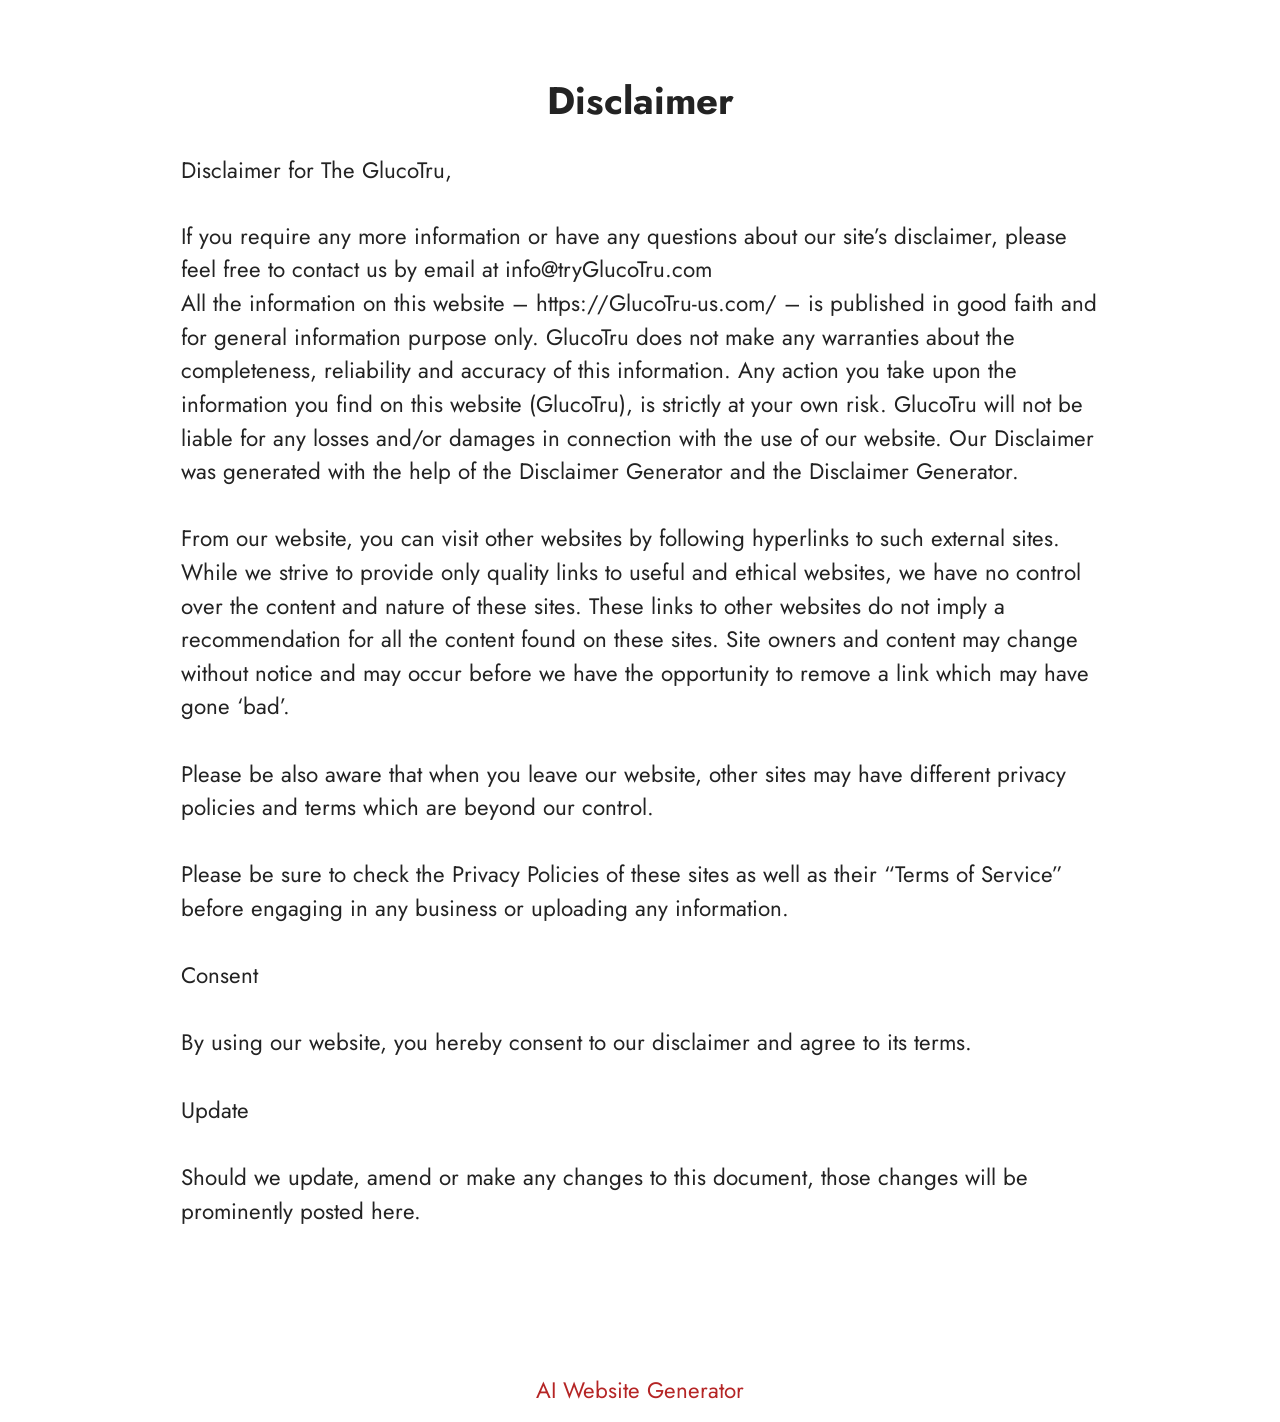
<file: Disclaimer.html>
<!DOCTYPE html>
<html  lang="en">
<head>
  <!-- Site made with Mobirise Website Builder v6.1.12, https://mobirise.com -->
  <meta charset="UTF-8">
  <meta http-equiv="X-UA-Compatible" content="IE=edge">
  <meta name="generator" content="Mobirise v6.1.12, mobirise.com">
  <meta name="twitter:card" content="summary_large_image"/>
  <meta name="twitter:image:src" content="https://www.mind-silence.com/Disclaimer.html">
  <meta property="og:image" content="https://www.mind-silence.com/Disclaimer.html">
  <meta name="twitter:title" content="Disclaimer">
  <meta name="viewport" content="width=device-width, initial-scale=1, minimum-scale=1">
  <link rel="shortcut icon" href="assets/images/neotonics-2bottle-816x767-128x120.png" type="image/x-icon">
  <meta name="description" content="Disclaimer For MindSilence">
  
  
  <title>Disclaimer</title>
  <link rel="stylesheet" href="assets/bootstrap/css/bootstrap.min.css">
  <link rel="stylesheet" href="assets/theme/css/style.css">
  <link rel="preload" href="https://fonts.googleapis.com/css?family=Jost:100,200,300,400,500,600,700,800,900,100i,200i,300i,400i,500i,600i,700i,800i,900i&display=swap" as="style" onload="this.onload=null;this.rel='stylesheet'">
  <noscript><link rel="stylesheet" href="https://fonts.googleapis.com/css?family=Jost:100,200,300,400,500,600,700,800,900,100i,200i,300i,400i,500i,600i,700i,800i,900i&display=swap"></noscript>
  <link rel="preload" as="style" href="assets/mobirise/css/mbr-additional.css?v=cuI7UT"><link rel="stylesheet" href="assets/mobirise/css/mbr-additional.css?v=cuI7UT" type="text/css">

  
  
  
</head>
<body>
  
  <section data-bs-version="5.1" class="content5 cid-tBuMj9hDkk" id="content5-1y">
    
    <div class="container">
        <div class="row justify-content-center">
            <div class="col-md-12 col-lg-10">
                <h3 class="mbr-section-title mbr-fonts-style mb-4 display-2">
                    <strong>Disclaimer</strong>
                </h3>
                <h4 class="mbr-section-subtitle mbr-fonts-style mb-4 display-5">Disclaimer for The GlucoTru,</h4>
                <p class="mbr-text mbr-fonts-style display-7">If you require any more information or have any questions about our site’s disclaimer, please feel free to contact us by email at info@tryGlucoTru.com
<br>All the information on this website – https://GlucoTru-us.com/ – is published in good faith and for general information purpose only. GlucoTru does not make any warranties about the completeness, reliability and accuracy of this information. Any action you take upon the information you find on this website (GlucoTru), is strictly at your own risk. GlucoTru will not be liable for any losses and/or damages in connection with the use of our website. Our Disclaimer was generated with the help of the Disclaimer Generator and the Disclaimer Generator.
<br>
<br>From our website, you can visit other websites by following hyperlinks to such external sites. While we strive to provide only quality links to useful and ethical websites, we have no control over the content and nature of these sites. These links to other websites do not imply a recommendation for all the content found on these sites. Site owners and content may change without notice and may occur before we have the opportunity to remove a link which may have gone ‘bad’.
<br>
<br>Please be also aware that when you leave our website, other sites may have different privacy policies and terms which are beyond our control.
<br>
<br>Please be sure to check the Privacy Policies of these sites as well as their “Terms of Service” before engaging in any business or uploading any information.
<br>
<br>Consent
<br>
<br>By using our website, you hereby consent to our disclaimer and agree to its terms.
<br>
<br>Update
<br>
<br>Should we update, amend or make any changes to this document, those changes will be prominently posted here.<br><br></p>
            </div>
        </div>
    </div>
</section><section class="display-7" style="padding: 0;align-items: center;justify-content: center;flex-wrap: wrap;    align-content: center;display: flex;position: relative;height: 4rem;"><a href="https://mobiri.se/4429519" style="flex: 1 1;height: 4rem;position: absolute;width: 100%;z-index: 1;"><img alt="" style="height: 4rem;" src="[data-uri]"></a><p style="margin: 0;text-align: center;" class="display-7">&#8204;</p><a style="z-index:1" href="https://mobirise.com/builder/ai-website-generator.html">AI Website Generator</a></section><script src="assets/bootstrap/js/bootstrap.bundle.min.js"></script>  <script src="assets/smoothscroll/smooth-scroll.js"></script>  <script src="assets/ytplayer/index.js"></script>  <script src="assets/theme/js/script.js"></script>  
  
  
</body>
</html>
</file>
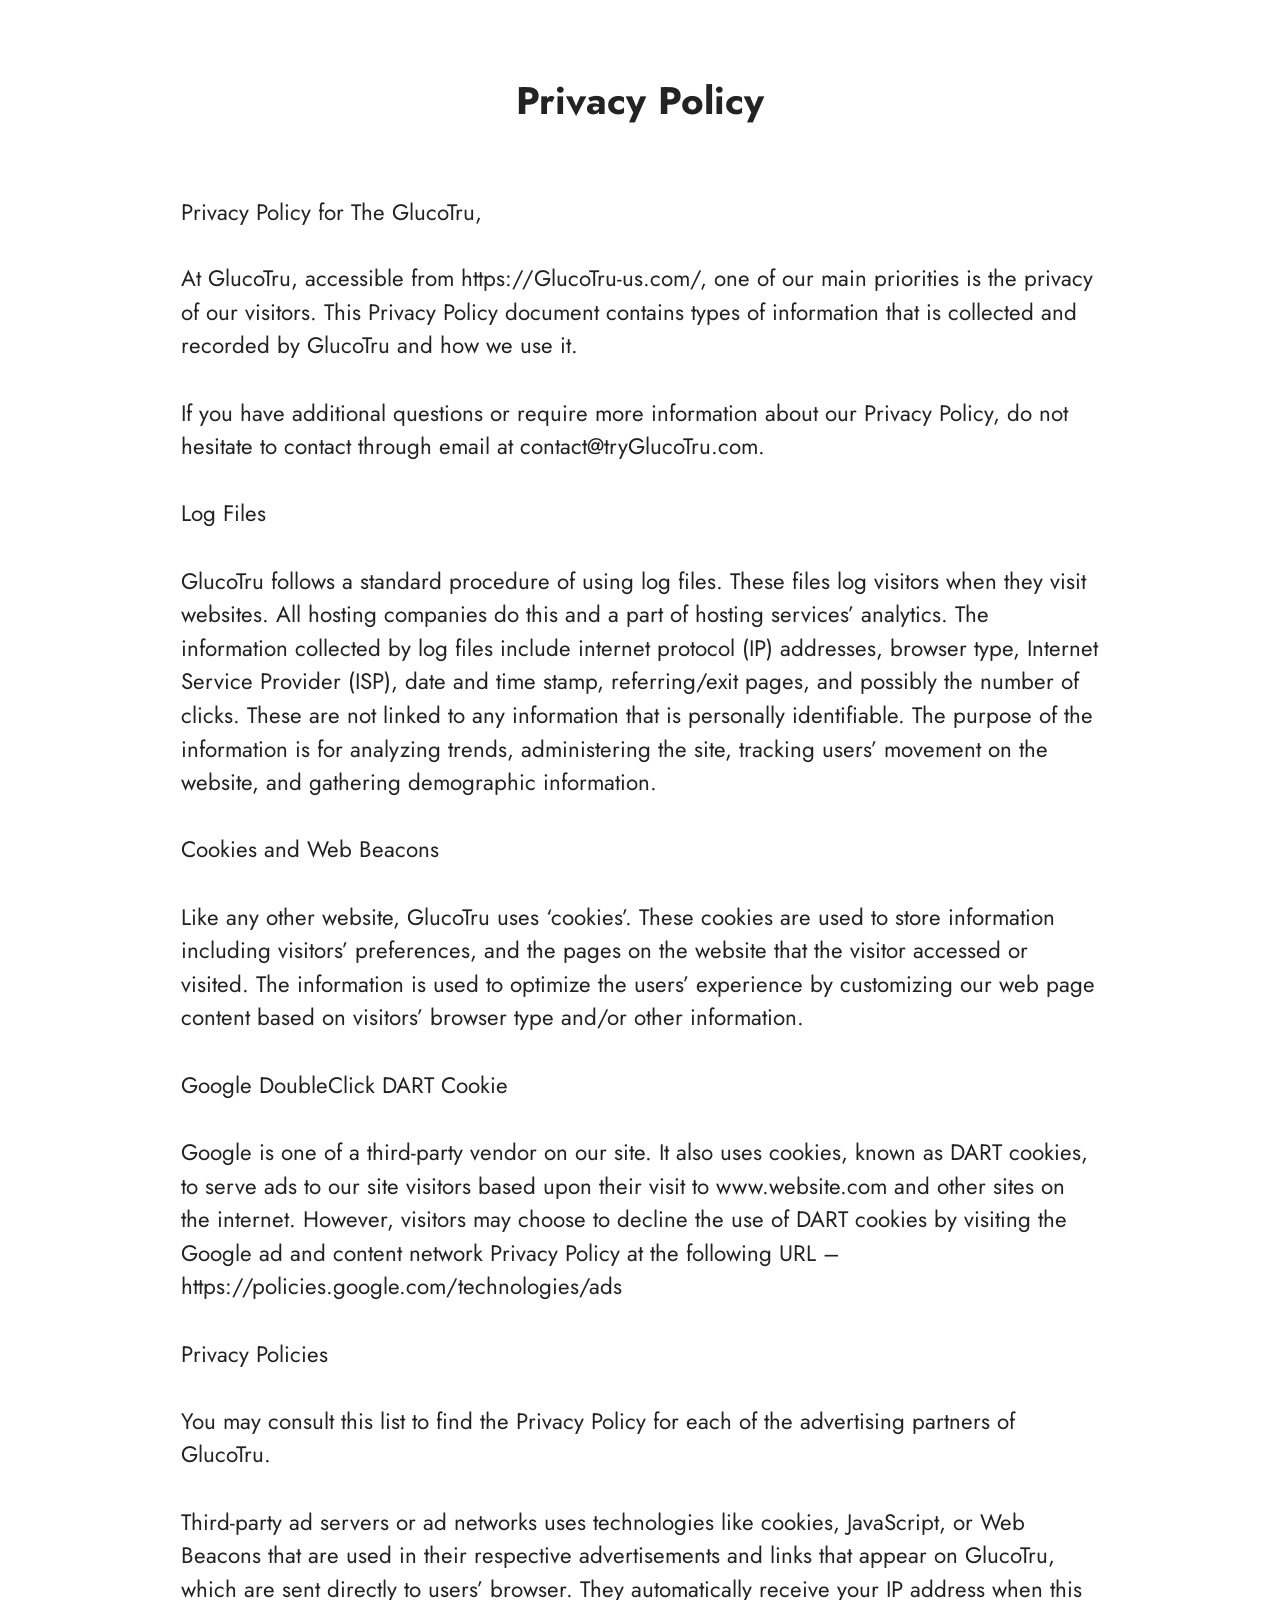
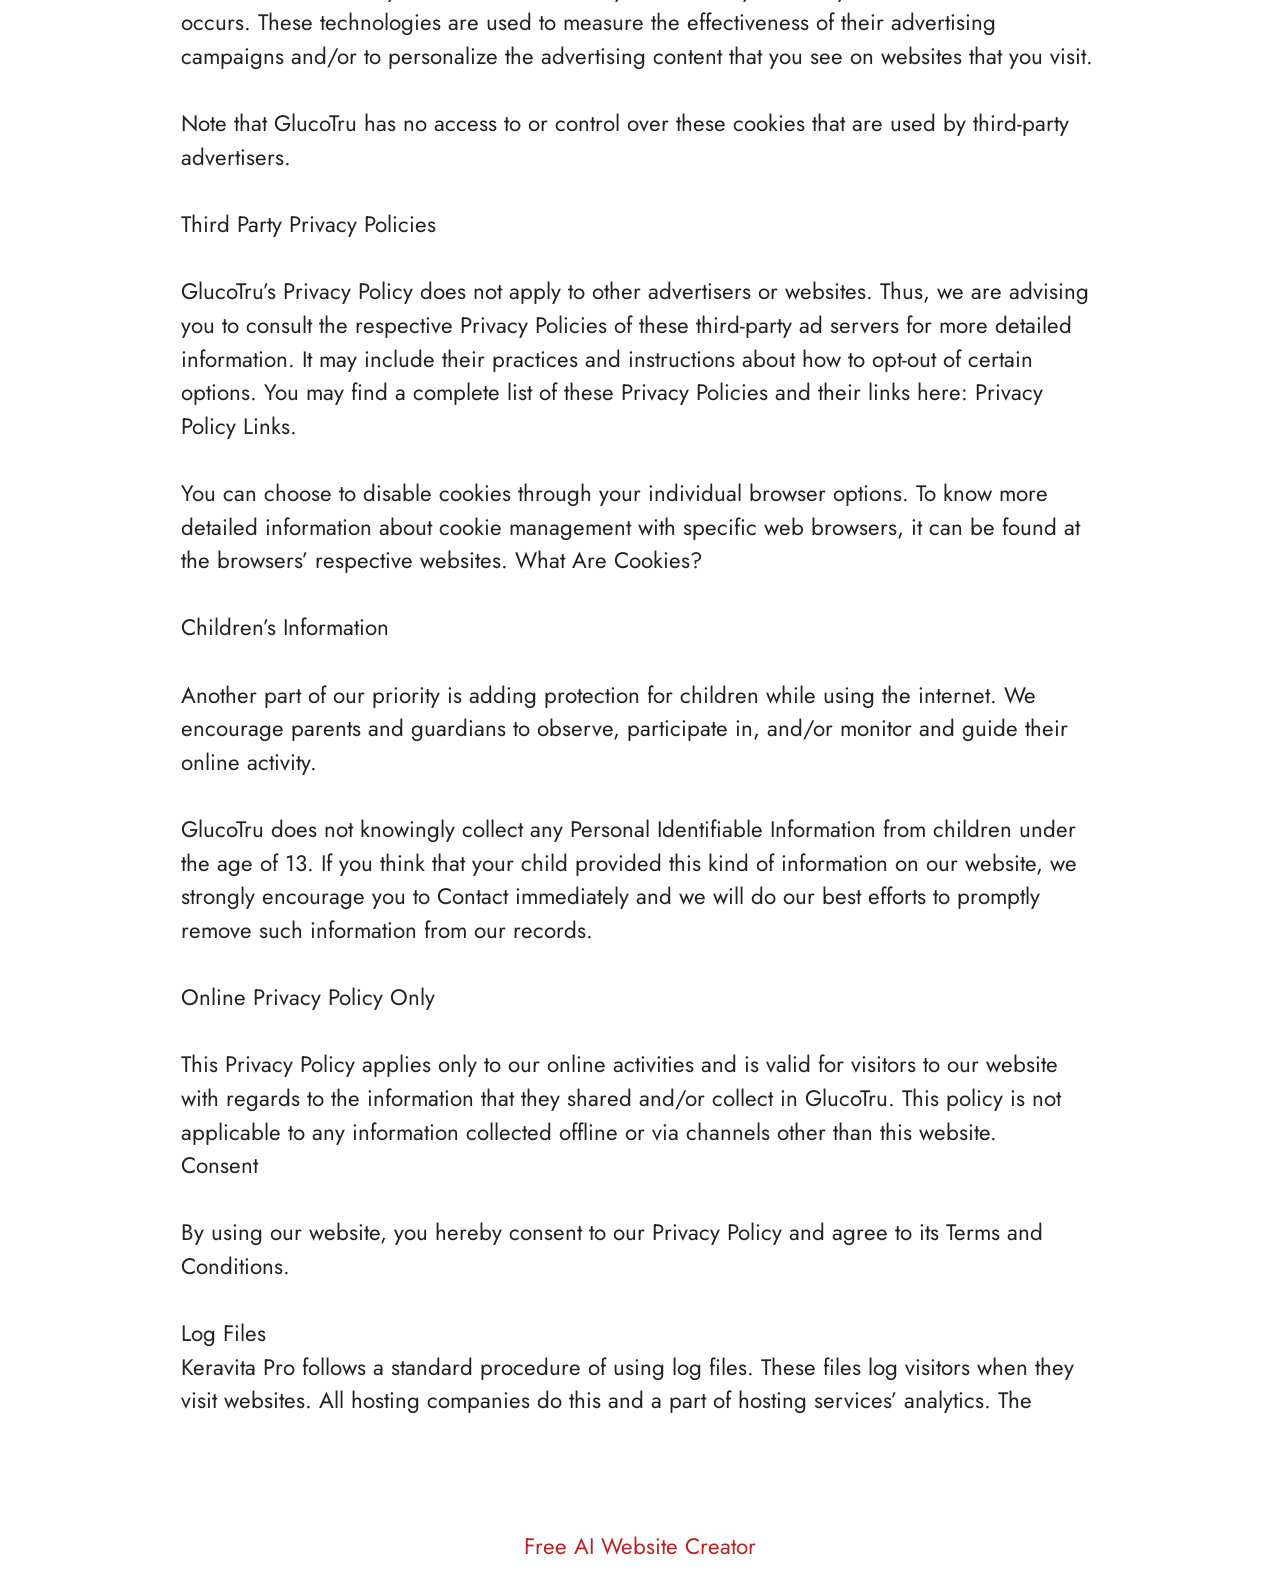
<file: privacy-policy.html>
<!DOCTYPE html>
<html  lang="en">
<head>
  <!-- Site made with Mobirise Website Builder v6.1.12, https://mobirise.com -->
  <meta charset="UTF-8">
  <meta http-equiv="X-UA-Compatible" content="IE=edge">
  <meta name="generator" content="Mobirise v6.1.12, mobirise.com">
  <meta name="twitter:card" content="summary_large_image"/>
  <meta name="twitter:image:src" content="https://getmindsilence.com/byg/privacy.php">
  <meta property="og:image" content="https://getmindsilence.com/byg/privacy.php">
  <meta name="twitter:title" content="Privacy Policy">
  <meta name="viewport" content="width=device-width, initial-scale=1, minimum-scale=1">
  <link rel="shortcut icon" href="assets/images/neotonics-2bottle-816x767-128x120.png" type="image/x-icon">
  <meta name="description" content="Privacy Policy For MindSilence">
  
  
  <title>Privacy Policy</title>
  <link rel="stylesheet" href="assets/bootstrap/css/bootstrap.min.css">
  <link rel="stylesheet" href="assets/theme/css/style.css">
  <link rel="preload" href="https://fonts.googleapis.com/css?family=Jost:100,200,300,400,500,600,700,800,900,100i,200i,300i,400i,500i,600i,700i,800i,900i&display=swap" as="style" onload="this.onload=null;this.rel='stylesheet'">
  <noscript><link rel="stylesheet" href="https://fonts.googleapis.com/css?family=Jost:100,200,300,400,500,600,700,800,900,100i,200i,300i,400i,500i,600i,700i,800i,900i&display=swap"></noscript>
  <link rel="preload" as="style" href="assets/mobirise/css/mbr-additional.css?v=g3ROuR"><link rel="stylesheet" href="assets/mobirise/css/mbr-additional.css?v=g3ROuR" type="text/css">

  
  
  
</head>
<body>
  
  <section data-bs-version="5.1" class="content5 cid-tBuMPzdHFY" id="content5-1z">
    
    <div class="container">
        <div class="row justify-content-center">
            <div class="col-md-12 col-lg-10">
                <h3 class="mbr-section-title mbr-fonts-style mb-4 display-2"><strong>Privacy Policy
</strong><div><strong><br></strong></div></h3>
                <h4 class="mbr-section-subtitle mbr-fonts-style mb-4 display-5">Privacy Policy for The GlucoTru,</h4>
                <p class="mbr-text mbr-fonts-style display-7">At GlucoTru, accessible from https://GlucoTru-us.com/, one of our main priorities is the privacy of our visitors. This Privacy Policy document contains types of information that is collected and recorded by GlucoTru and how we use it.
<br>
<br>If you have additional questions or require more information about our Privacy Policy, do not hesitate to contact through email at contact@tryGlucoTru.com.
<br>
<br>Log Files
<br>
<br>GlucoTru follows a standard procedure of using log files. These files log visitors when they visit websites. All hosting companies do this and a part of hosting services’ analytics. The information collected by log files include internet protocol (IP) addresses, browser type, Internet Service Provider (ISP), date and time stamp, referring/exit pages, and possibly the number of clicks. These are not linked to any information that is personally identifiable. The purpose of the information is for analyzing trends, administering the site, tracking users’ movement on the website, and gathering demographic information.
<br>
<br>Cookies and Web Beacons
<br>
<br>Like any other website, GlucoTru uses ‘cookies’. These cookies are used to store information including visitors’ preferences, and the pages on the website that the visitor accessed or visited. The information is used to optimize the users’ experience by customizing our web page content based on visitors’ browser type and/or other information.
<br>
<br>Google DoubleClick DART Cookie
<br>
<br>Google is one of a third-party vendor on our site. It also uses cookies, known as DART cookies, to serve ads to our site visitors based upon their visit to www.website.com and other sites on the internet. However, visitors may choose to decline the use of DART cookies by visiting the Google ad and content network Privacy Policy at the following URL – https://policies.google.com/technologies/ads
<br>
<br>Privacy Policies
<br>
<br>You may consult this list to find the Privacy Policy for each of the advertising partners of GlucoTru.
<br>
<br>Third-party ad servers or ad networks uses technologies like cookies, JavaScript, or Web Beacons that are used in their respective advertisements and links that appear on GlucoTru, which are sent directly to users’ browser. They automatically receive your IP address when this occurs. These technologies are used to measure the effectiveness of their advertising campaigns and/or to personalize the advertising content that you see on websites that you visit.
<br>
<br>Note that GlucoTru has no access to or control over these cookies that are used by third-party advertisers.
<br>
<br>Third Party Privacy Policies
<br>
<br>GlucoTru’s Privacy Policy does not apply to other advertisers or websites. Thus, we are advising you to consult the respective Privacy Policies of these third-party ad servers for more detailed information. It may include their practices and instructions about how to opt-out of certain options. You may find a complete list of these Privacy Policies and their links here: Privacy Policy Links.
<br>
<br>You can choose to disable cookies through your individual browser options. To know more detailed information about cookie management with specific web browsers, it can be found at the browsers’ respective websites. What Are Cookies?
<br>
<br>Children’s Information
<br>
<br>Another part of our priority is adding protection for children while using the internet. We encourage parents and guardians to observe, participate in, and/or monitor and guide their online activity.
<br>
<br>GlucoTru does not knowingly collect any Personal Identifiable Information from children under the age of 13. If you think that your child provided this kind of information on our website, we strongly encourage you to Contact immediately and we will do our best efforts to promptly remove such information from our records.
<br>
<br>Online Privacy Policy Only
<br>
<br>This Privacy Policy applies only to our online activities and is valid for visitors to our website with regards to the information that they shared and/or collect in GlucoTru. This policy is not applicable to any information collected offline or via channels other than this website.
<br>Consent
<br>
<br>By using our website, you hereby consent to our Privacy Policy and agree to its Terms and Conditions.<br>
<br>Log Files
<br>Keravita Pro follows a standard procedure of using log files. These files log visitors when they visit websites. All hosting companies do this and a part of hosting services’ analytics. The&nbsp;</p>
            </div>
        </div>
    </div>
</section><section class="display-7" style="padding: 0;align-items: center;justify-content: center;flex-wrap: wrap;    align-content: center;display: flex;position: relative;height: 4rem;"><a href="https://mobiri.se/4429519" style="flex: 1 1;height: 4rem;position: absolute;width: 100%;z-index: 1;"><img alt="" style="height: 4rem;" src="[data-uri]"></a><p style="margin: 0;text-align: center;" class="display-7">&#8204;</p><a style="z-index:1" href="https://mobirise.com/builder/ai-website-creator.html">Free AI Website Creator</a></section><script src="assets/bootstrap/js/bootstrap.bundle.min.js"></script>  <script src="assets/smoothscroll/smooth-scroll.js"></script>  <script src="assets/ytplayer/index.js"></script>  <script src="assets/theme/js/script.js"></script>  
  
  
</body>
</html>
</file>
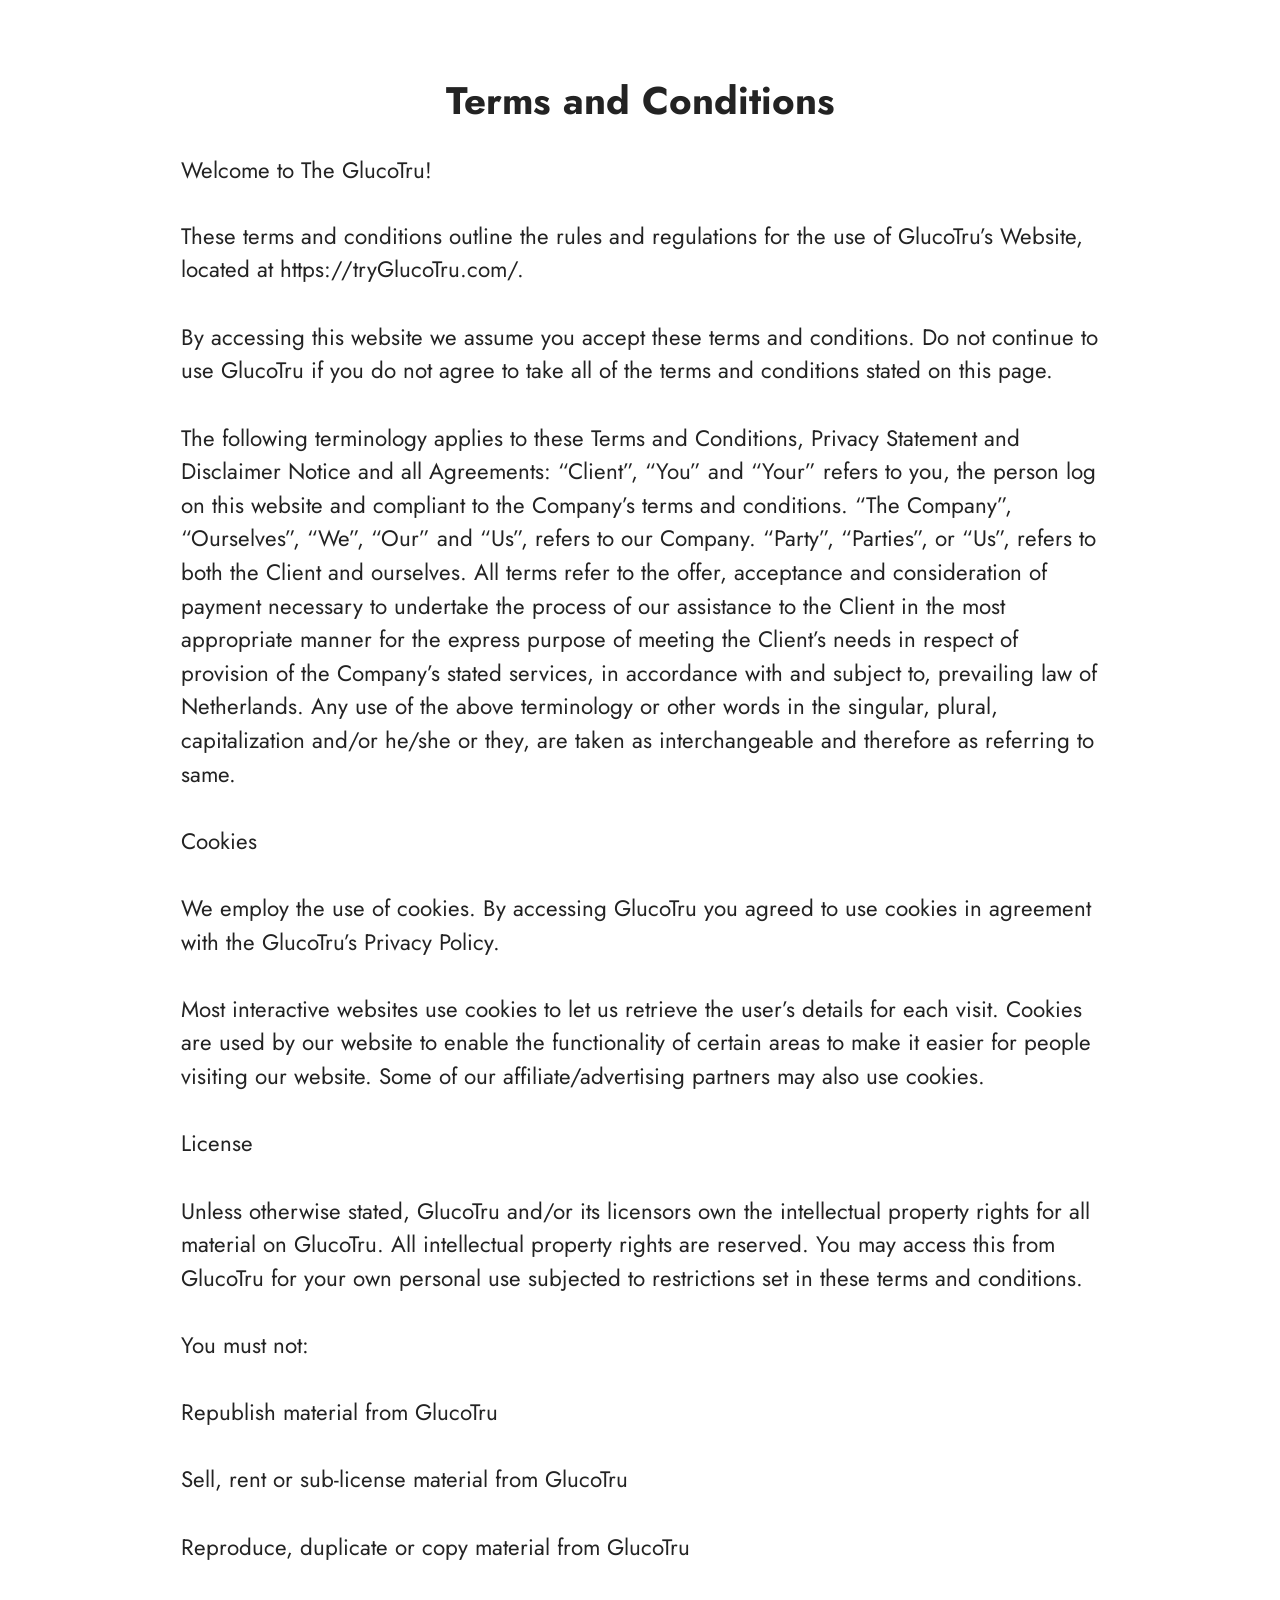
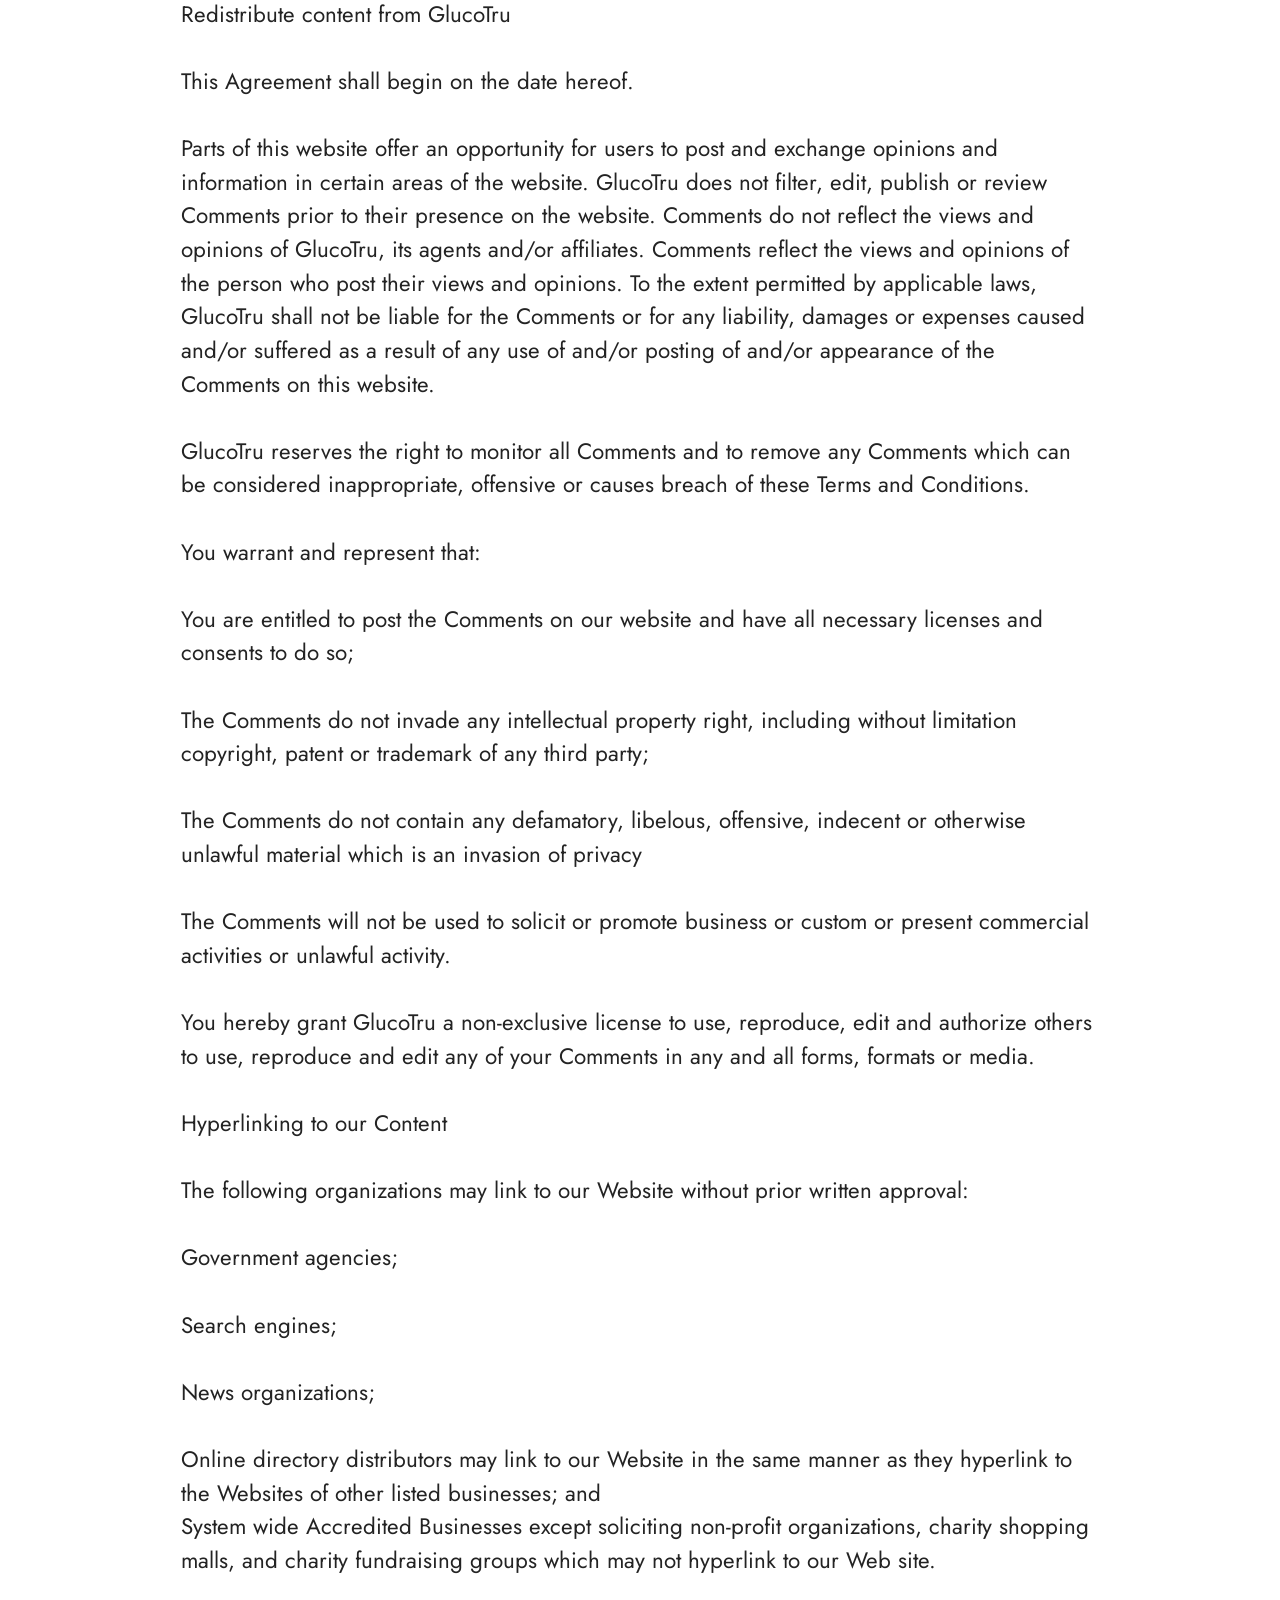
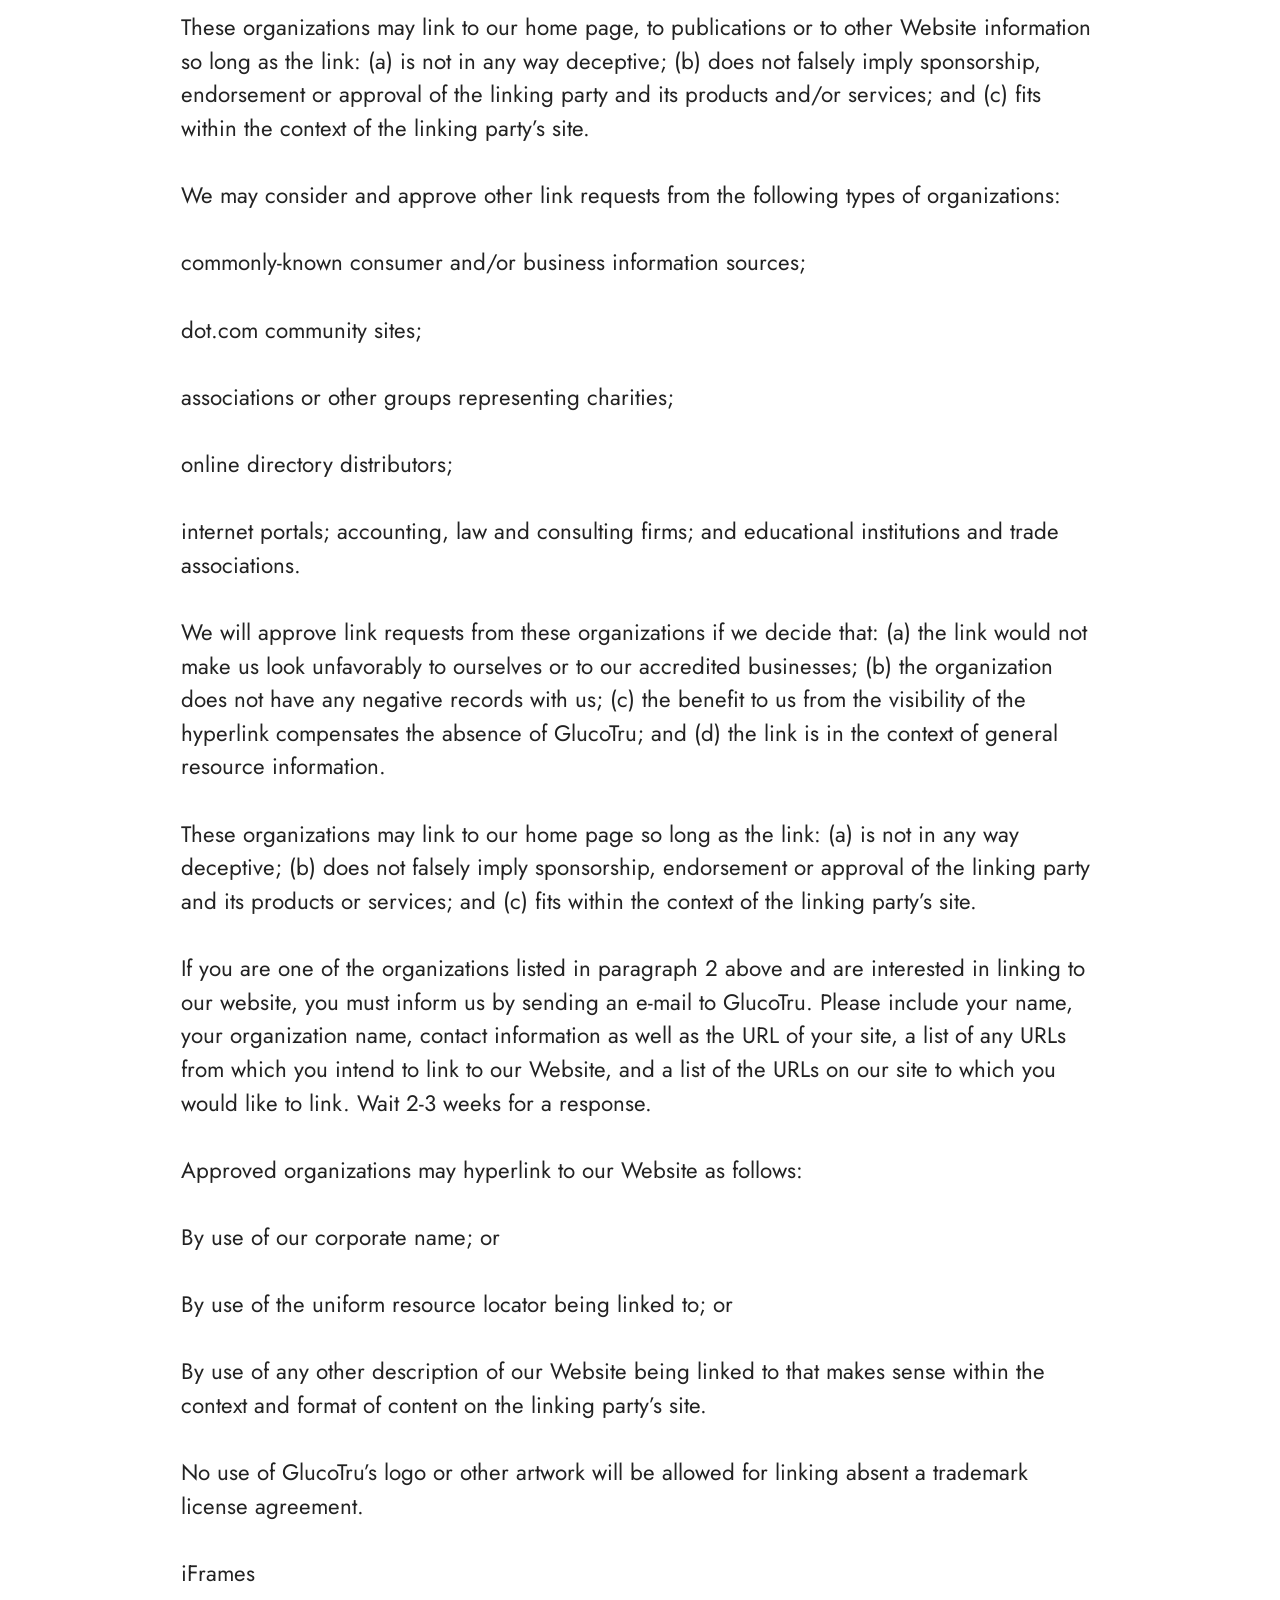
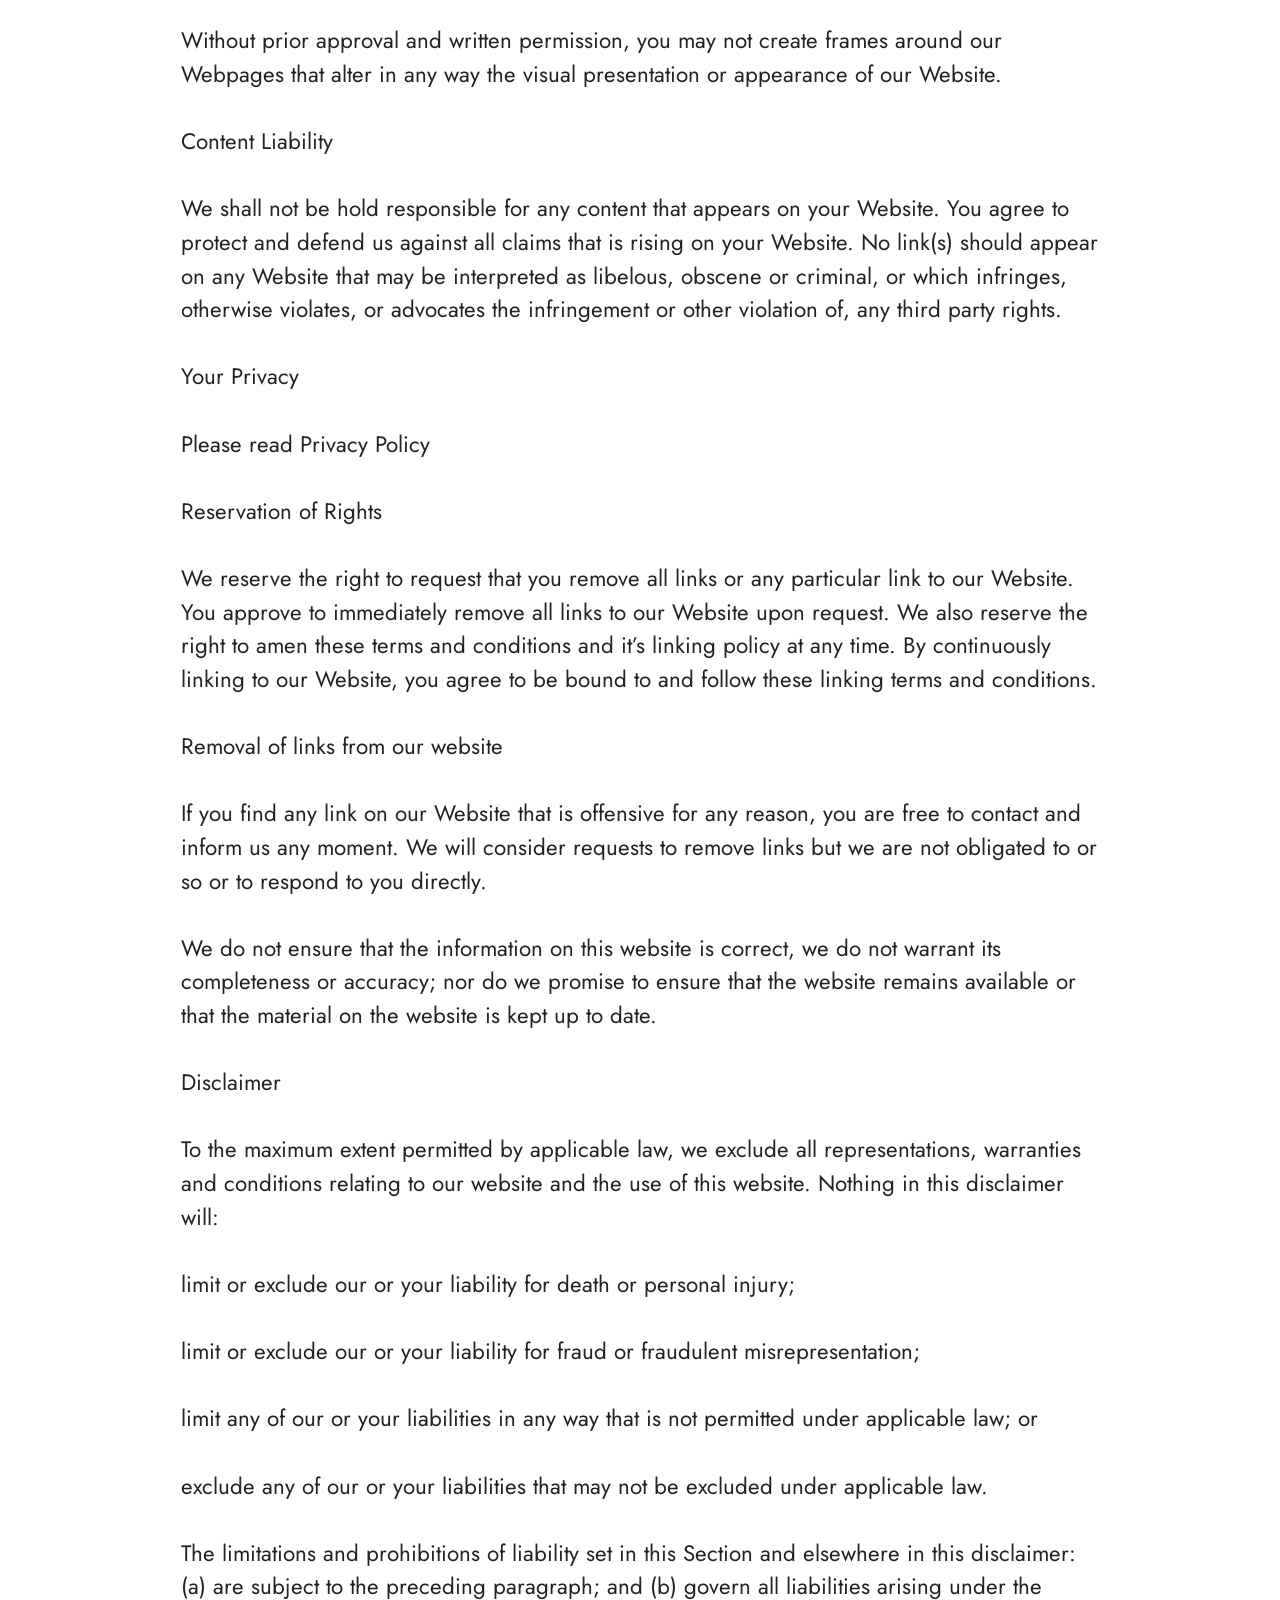
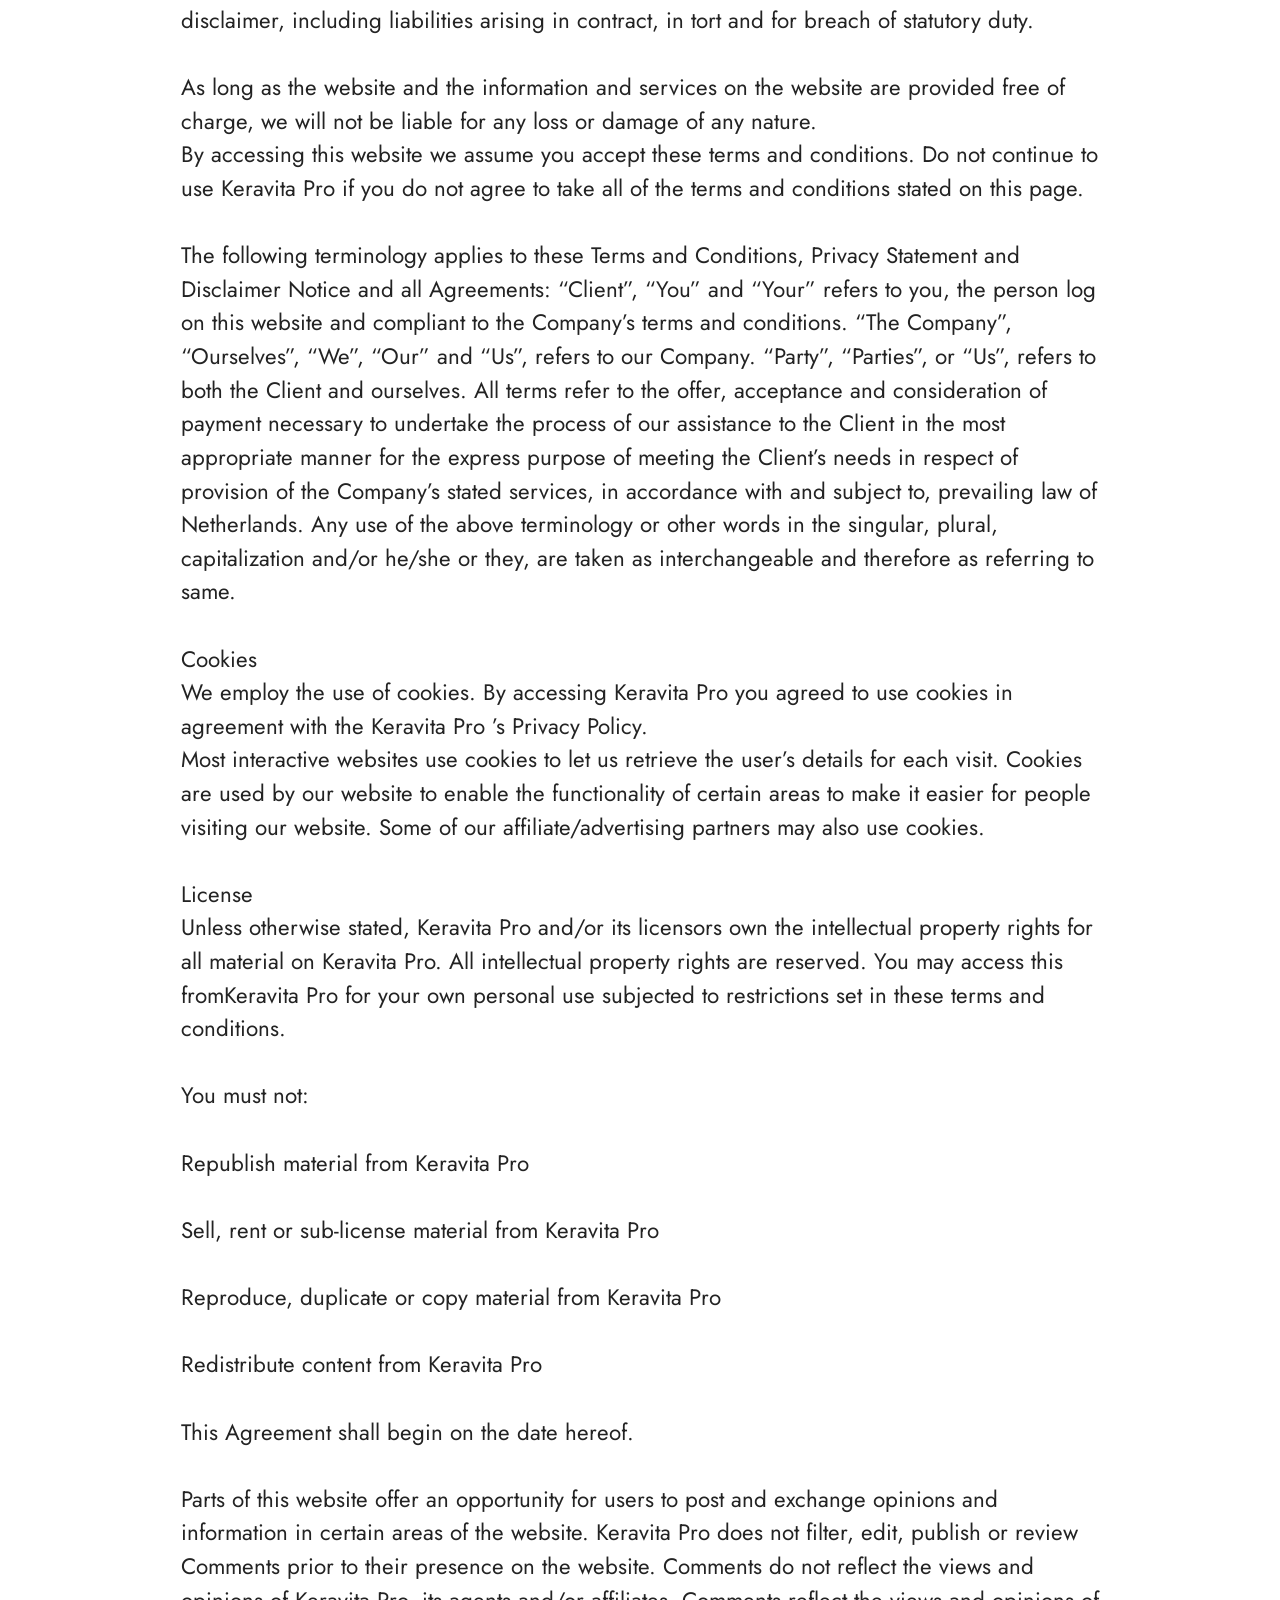
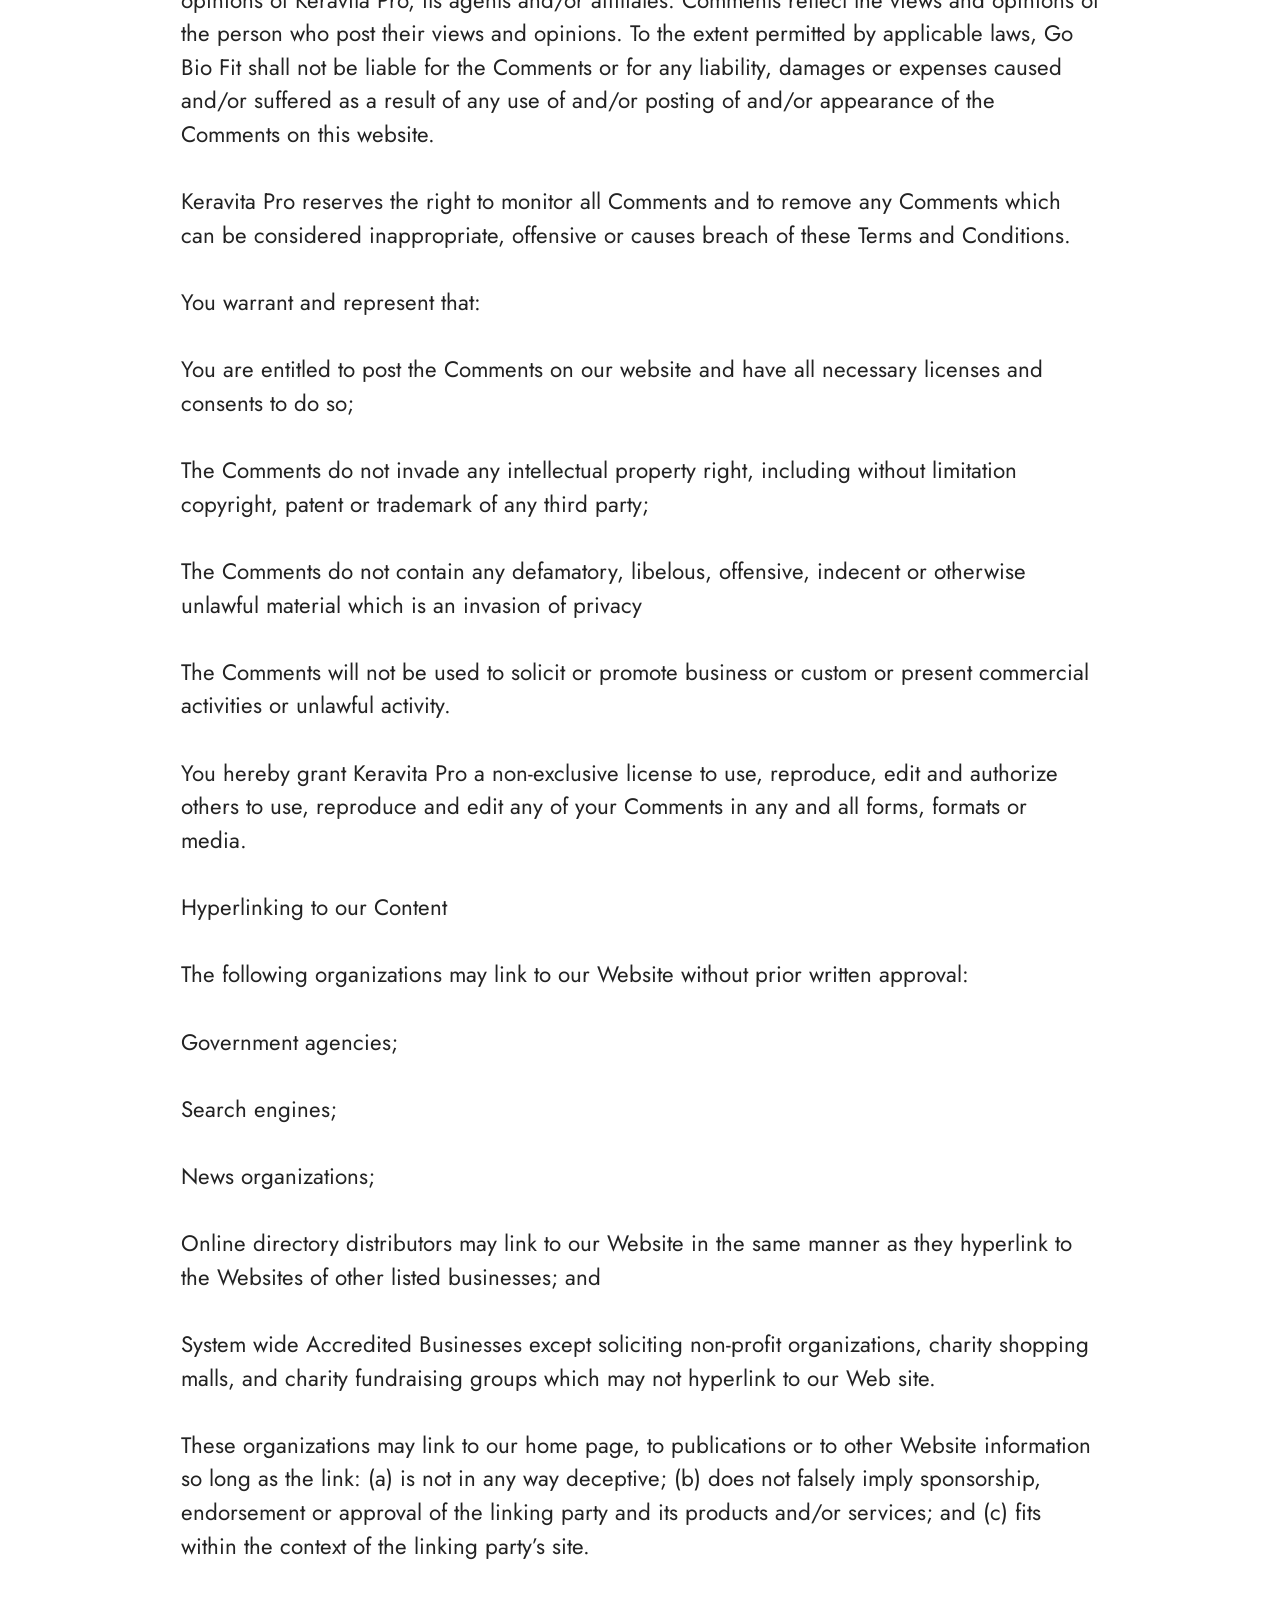
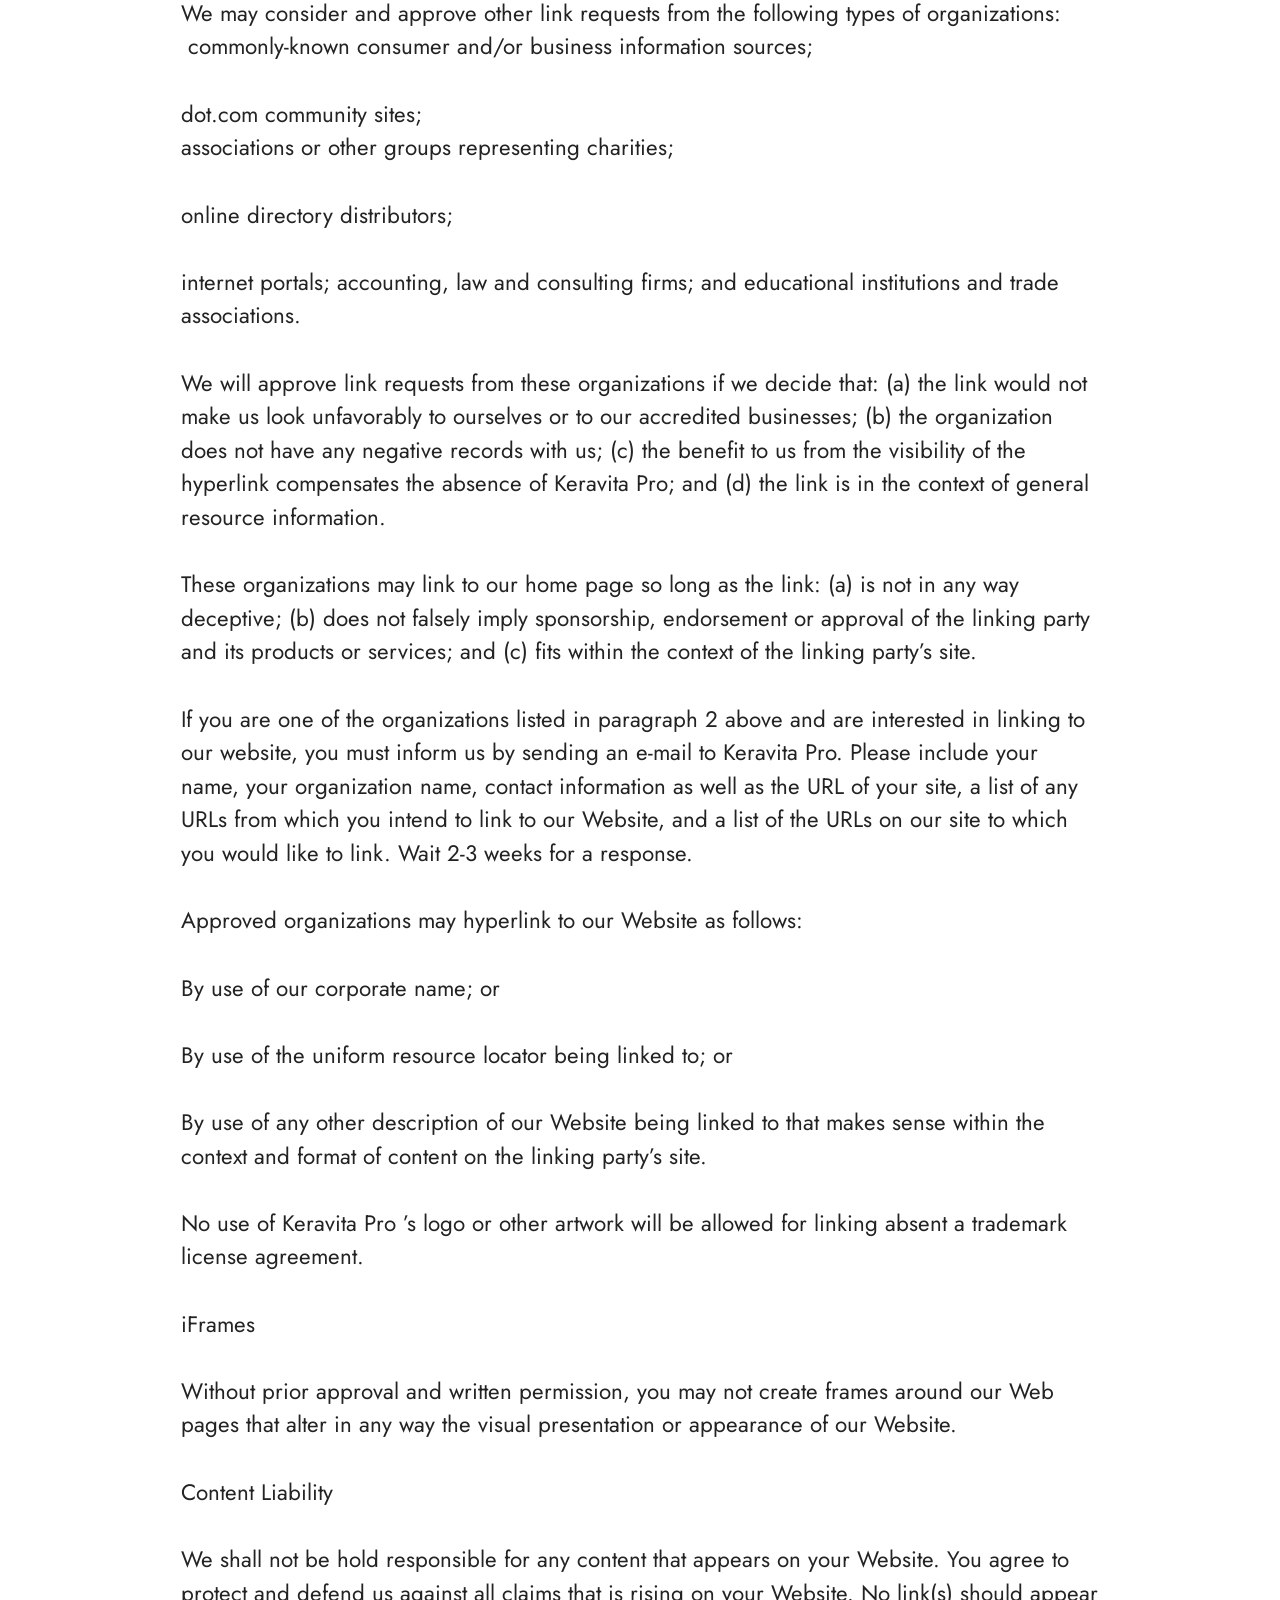
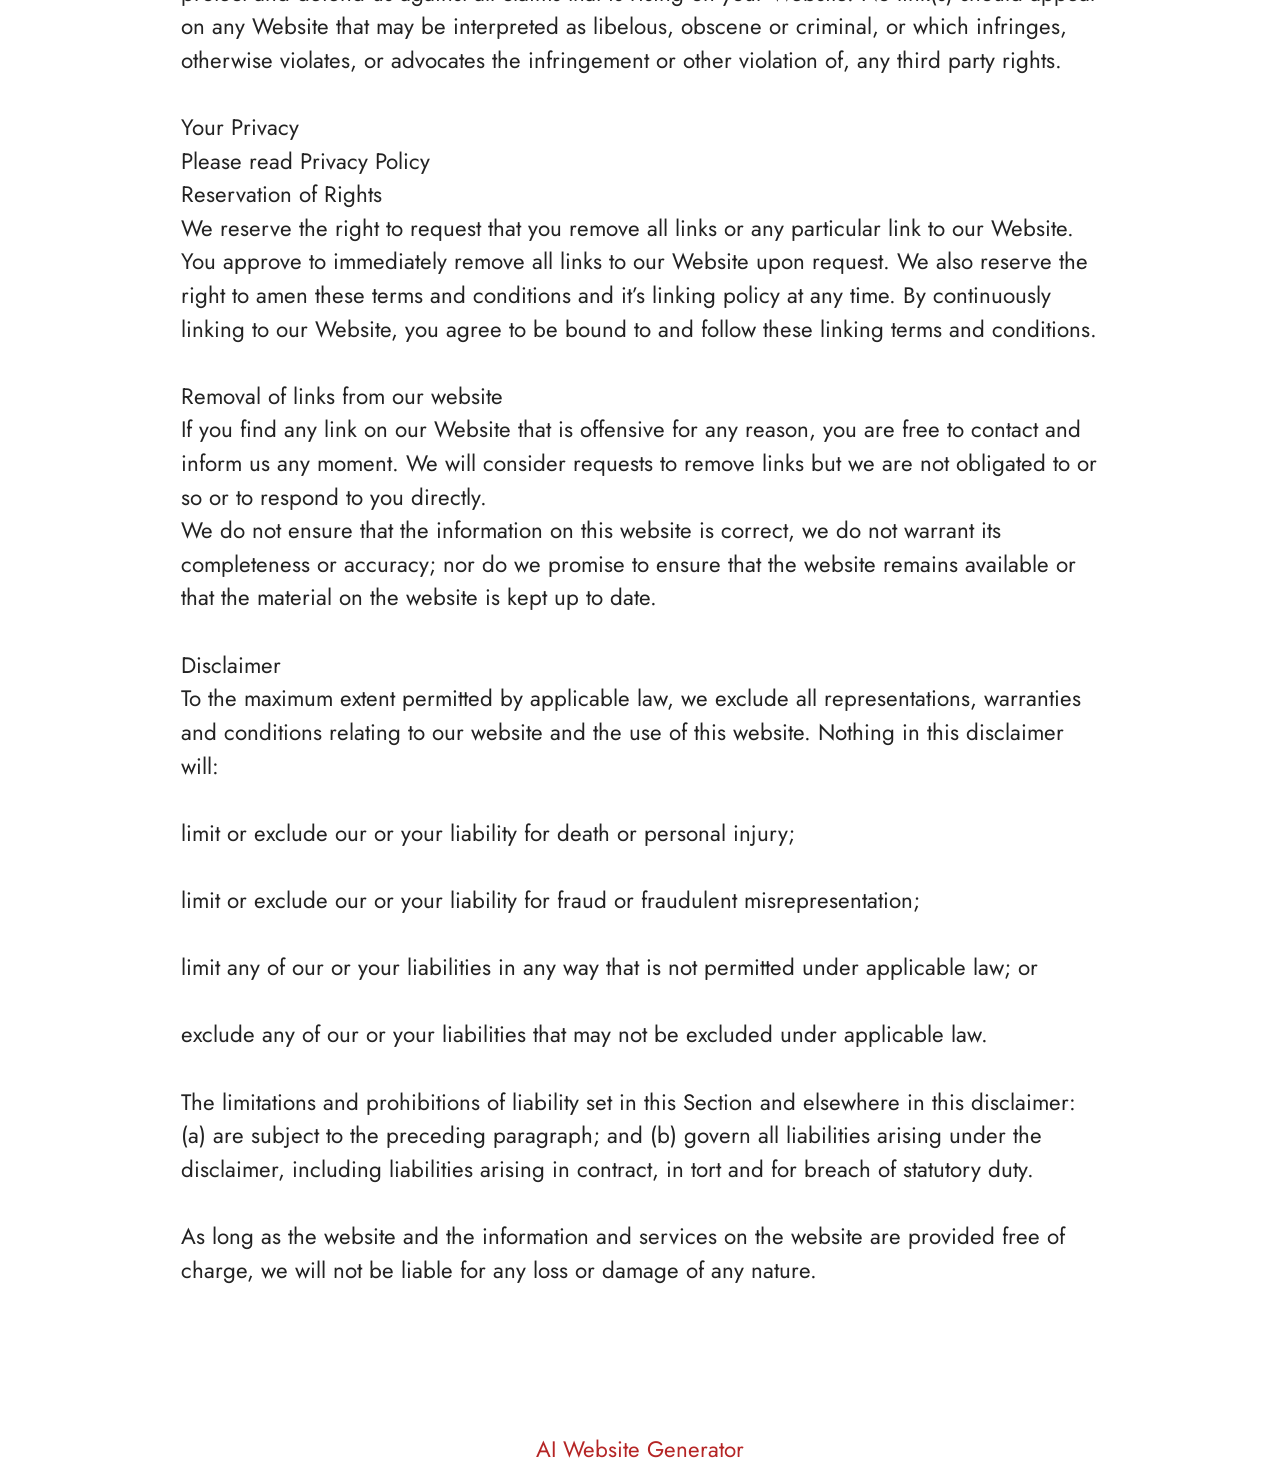
<file: Terms.html>
<!DOCTYPE html>
<html  lang="en">
<head>
  <!-- Site made with Mobirise Website Builder v6.1.12, https://mobirise.com -->
  <meta charset="UTF-8">
  <meta http-equiv="X-UA-Compatible" content="IE=edge">
  <meta name="generator" content="Mobirise v6.1.12, mobirise.com">
  <meta name="twitter:card" content="summary_large_image"/>
  <meta name="twitter:image:src" content="https://getmindsilence.com/byg/terms.php">
  <meta property="og:image" content="https://getmindsilence.com/byg/terms.php">
  <meta name="twitter:title" content="Terms">
  <meta name="viewport" content="width=device-width, initial-scale=1, minimum-scale=1">
  <link rel="shortcut icon" href="assets/images/neotonics-2bottle-816x767-128x120.png" type="image/x-icon">
  <meta name="description" content="Terms For MindSilence">
  
  
  <title>Terms</title>
  <link rel="stylesheet" href="assets/bootstrap/css/bootstrap.min.css">
  <link rel="stylesheet" href="assets/theme/css/style.css">
  <link rel="preload" href="https://fonts.googleapis.com/css?family=Jost:100,200,300,400,500,600,700,800,900,100i,200i,300i,400i,500i,600i,700i,800i,900i&display=swap" as="style" onload="this.onload=null;this.rel='stylesheet'">
  <noscript><link rel="stylesheet" href="https://fonts.googleapis.com/css?family=Jost:100,200,300,400,500,600,700,800,900,100i,200i,300i,400i,500i,600i,700i,800i,900i&display=swap"></noscript>
  <link rel="preload" as="style" href="assets/mobirise/css/mbr-additional.css?v=60uLyo"><link rel="stylesheet" href="assets/mobirise/css/mbr-additional.css?v=60uLyo" type="text/css">

  
  
  
</head>
<body>
  
  <section data-bs-version="5.1" class="content5 cid-tBuOj1XZ1f" id="content5-20">
    
    <div class="container">
        <div class="row justify-content-center">
            <div class="col-md-12 col-lg-10">
                <h3 class="mbr-section-title mbr-fonts-style mb-4 display-2"><strong>Terms and Conditions</strong></h3>
                <h4 class="mbr-section-subtitle mbr-fonts-style mb-4 display-5">Welcome to The GlucoTru!</h4>
                <p class="mbr-text mbr-fonts-style display-7">These terms and conditions outline the rules and regulations for the use of GlucoTru’s Website, located at https://tryGlucoTru.com/.
<br>
<br>By accessing this website we assume you accept these terms and conditions. Do not continue to use GlucoTru if you do not agree to take all of the terms and conditions stated on this page.
<br>
<br>The following terminology applies to these Terms and Conditions, Privacy Statement and Disclaimer Notice and all Agreements: “Client”, “You” and “Your” refers to you, the person log on this website and compliant to the Company’s terms and conditions. “The Company”, “Ourselves”, “We”, “Our” and “Us”, refers to our Company. “Party”, “Parties”, or “Us”, refers to both the Client and ourselves. All terms refer to the offer, acceptance and consideration of payment necessary to undertake the process of our assistance to the Client in the most appropriate manner for the express purpose of meeting the Client’s needs in respect of provision of the Company’s stated services, in accordance with and subject to, prevailing law of Netherlands. Any use of the above terminology or other words in the singular, plural, capitalization and/or he/she or they, are taken as interchangeable and therefore as referring to same.
<br>
<br>Cookies
<br>
<br>We employ the use of cookies. By accessing GlucoTru you agreed to use cookies in agreement with the GlucoTru’s Privacy Policy.
<br>
<br>Most interactive websites use cookies to let us retrieve the user’s details for each visit. Cookies are used by our website to enable the functionality of certain areas to make it easier for people visiting our website. Some of our affiliate/advertising partners may also use cookies.
<br>
<br>License
<br>
<br>Unless otherwise stated, GlucoTru and/or its licensors own the intellectual property rights for all material on GlucoTru. All intellectual property rights are reserved. You may access this from GlucoTru for your own personal use subjected to restrictions set in these terms and conditions.
<br>
<br>You must not:
<br>
<br>Republish material from GlucoTru
<br>
<br>Sell, rent or sub-license material from GlucoTru
<br>
<br>Reproduce, duplicate or copy material from GlucoTru
<br>
<br>Redistribute content from GlucoTru
<br>
<br>This Agreement shall begin on the date hereof.
<br>
<br>Parts of this website offer an opportunity for users to post and exchange opinions and information in certain areas of the website. GlucoTru does not filter, edit, publish or review Comments prior to their presence on the website. Comments do not reflect the views and opinions of GlucoTru, its agents and/or affiliates. Comments reflect the views and opinions of the person who post their views and opinions. To the extent permitted by applicable laws, GlucoTru shall not be liable for the Comments or for any liability, damages or expenses caused and/or suffered as a result of any use of and/or posting of and/or appearance of the Comments on this website.
<br>
<br>GlucoTru reserves the right to monitor all Comments and to remove any Comments which can be considered inappropriate, offensive or causes breach of these Terms and Conditions.
<br>
<br>You warrant and represent that:
<br>
<br>You are entitled to post the Comments on our website and have all necessary licenses and consents to do so;
<br>
<br>The Comments do not invade any intellectual property right, including without limitation copyright, patent or trademark of any third party;
<br>
<br>The Comments do not contain any defamatory, libelous, offensive, indecent or otherwise unlawful material which is an invasion of privacy
<br>
<br>The Comments will not be used to solicit or promote business or custom or present commercial activities or unlawful activity.
<br>
<br>You hereby grant GlucoTru a non-exclusive license to use, reproduce, edit and authorize others to use, reproduce and edit any of your Comments in any and all forms, formats or media.
<br>
<br>Hyperlinking to our Content
<br>
<br>The following organizations may link to our Website without prior written approval:
<br>
<br>Government agencies;
<br>
<br>Search engines;
<br>
<br>News organizations;
<br>
<br>Online directory distributors may link to our Website in the same manner as they hyperlink to the Websites of other listed businesses; and
<br>System wide Accredited Businesses except soliciting non-profit organizations, charity shopping malls, and charity fundraising groups which may not hyperlink to our Web site.
<br>
<br>These organizations may link to our home page, to publications or to other Website information so long as the link: (a) is not in any way deceptive; (b) does not falsely imply sponsorship, endorsement or approval of the linking party and its products and/or services; and (c) fits within the context of the linking party’s site.
<br>
<br>We may consider and approve other link requests from the following types of organizations:
<br>
<br>commonly-known consumer and/or business information sources;
<br>
<br>dot.com community sites;
<br>
<br>associations or other groups representing charities;
<br>
<br>online directory distributors;
<br>
<br>internet portals; accounting, law and consulting firms; and educational institutions and trade associations.
<br>
<br>We will approve link requests from these organizations if we decide that: (a) the link would not make us look unfavorably to ourselves or to our accredited businesses; (b) the organization does not have any negative records with us; (c) the benefit to us from the visibility of the hyperlink compensates the absence of GlucoTru; and (d) the link is in the context of general resource information.
<br>
<br>These organizations may link to our home page so long as the link: (a) is not in any way deceptive; (b) does not falsely imply sponsorship, endorsement or approval of the linking party and its products or services; and (c) fits within the context of the linking party’s site.
<br>
<br>If you are one of the organizations listed in paragraph 2 above and are interested in linking to our website, you must inform us by sending an e-mail to GlucoTru. Please include your name, your organization name, contact information as well as the URL of your site, a list of any URLs from which you intend to link to our Website, and a list of the URLs on our site to which you would like to link. Wait 2-3 weeks for a response.
<br>
<br>Approved organizations may hyperlink to our Website as follows:
<br>
<br>By use of our corporate name; or
<br>
<br>By use of the uniform resource locator being linked to; or
<br>
<br>By use of any other description of our Website being linked to that makes sense within the context and format of content on the linking party’s site.
<br>
<br>No use of GlucoTru’s logo or other artwork will be allowed for linking absent a trademark license agreement.
<br>
<br>iFrames
<br>
<br>Without prior approval and written permission, you may not create frames around our Webpages that alter in any way the visual presentation or appearance of our Website.
<br>
<br>Content Liability
<br>
<br>We shall not be hold responsible for any content that appears on your Website. You agree to protect and defend us against all claims that is rising on your Website. No link(s) should appear on any Website that may be interpreted as libelous, obscene or criminal, or which infringes, otherwise violates, or advocates the infringement or other violation of, any third party rights.
<br>
<br>Your Privacy
<br>
<br>Please read Privacy Policy
<br>
<br>Reservation of Rights
<br>
<br>We reserve the right to request that you remove all links or any particular link to our Website. You approve to immediately remove all links to our Website upon request. We also reserve the right to amen these terms and conditions and it’s linking policy at any time. By continuously linking to our Website, you agree to be bound to and follow these linking terms and conditions.
<br>
<br>Removal of links from our website
<br>
<br>If you find any link on our Website that is offensive for any reason, you are free to contact and inform us any moment. We will consider requests to remove links but we are not obligated to or so or to respond to you directly.
<br>
<br>We do not ensure that the information on this website is correct, we do not warrant its completeness or accuracy; nor do we promise to ensure that the website remains available or that the material on the website is kept up to date.
<br>
<br>Disclaimer
<br>
<br>To the maximum extent permitted by applicable law, we exclude all representations, warranties and conditions relating to our website and the use of this website. Nothing in this disclaimer will:
<br>
<br>limit or exclude our or your liability for death or personal injury;
<br>
<br>limit or exclude our or your liability for fraud or fraudulent misrepresentation;
<br>
<br>limit any of our or your liabilities in any way that is not permitted under applicable law; or
<br>
<br>exclude any of our or your liabilities that may not be excluded under applicable law.
<br>
<br>The limitations and prohibitions of liability set in this Section and elsewhere in this disclaimer: (a) are subject to the preceding paragraph; and (b) govern all liabilities arising under the disclaimer, including liabilities arising in contract, in tort and for breach of statutory duty.
<br>
<br>As long as the website and the information and services on the website are provided free of charge, we will not be liable for any loss or damage of any nature.<br>By accessing this website we assume you accept these terms and conditions. Do not continue to use Keravita Pro if you do not agree to take all of the terms and conditions stated on this page.
<br><br>The following terminology applies to these Terms and Conditions, Privacy Statement and Disclaimer Notice and all Agreements: “Client”, “You” and “Your” refers to you, the person log on this website and compliant to the Company’s terms and conditions. “The Company”, “Ourselves”, “We”, “Our” and “Us”, refers to our Company. “Party”, “Parties”, or “Us”, refers to both the Client and ourselves. All terms refer to the offer, acceptance and consideration of payment necessary to undertake the process of our assistance to the Client in the most appropriate manner for the express purpose of meeting the Client’s needs in respect of provision of the Company’s stated services, in accordance with and subject to, prevailing law of Netherlands. Any use of the above terminology or other words in the singular, plural, capitalization and/or he/she or they, are taken as interchangeable and therefore as referring to same.
<br><br>Cookies<br>We employ the use of cookies. By accessing Keravita Pro you agreed to use cookies in agreement with the Keravita Pro ’s Privacy Policy.<br>Most interactive websites use cookies to let us retrieve the user’s details for each visit. Cookies are used by our website to enable the functionality of certain areas to make it easier for people visiting our website. Some of our affiliate/advertising partners may also use cookies.
<br><br>License
<br>Unless otherwise stated, Keravita Pro and/or its licensors own the intellectual property rights for all material on Keravita Pro. All intellectual property rights are reserved. You may access this fromKeravita Pro for your own personal use subjected to restrictions set in these terms and conditions.
<br><br>You must not:
<br><br>Republish material from Keravita Pro
<br>
<br>Sell, rent or sub-license material from Keravita Pro
<br><br>Reproduce, duplicate or copy material from Keravita Pro
<br><br>Redistribute content from Keravita Pro
<br><br>This Agreement shall begin on the date hereof.
<br><br>Parts of this website offer an opportunity for users to post and exchange opinions and information in certain areas of the website. Keravita Pro does not filter, edit, publish or review Comments prior to their presence on the website. Comments do not reflect the views and opinions of Keravita Pro, its agents and/or affiliates. Comments reflect the views and opinions of the person who post their views and opinions. To the extent permitted by applicable laws, Go Bio Fit shall not be liable for the Comments or for any liability, damages or expenses caused and/or suffered as a result of any use of and/or posting of and/or appearance of the Comments on this website.
<br>
<br>Keravita Pro reserves the right to monitor all Comments and to remove any Comments which can be considered inappropriate, offensive or causes breach of these Terms and Conditions.
<br><br>You warrant and represent that:
<br>
<br>You are entitled to post the Comments on our website and have all necessary licenses and consents to do so;<br><br>The Comments do not invade any intellectual property right, including without limitation copyright, patent or trademark of any third party;
<br><br>The Comments do not contain any defamatory, libelous, offensive, indecent or otherwise unlawful material which is an invasion of privacy
<br><br>The Comments will not be used to solicit or promote business or custom or present commercial activities or unlawful activity.
<br><br>You hereby grant Keravita Pro a non-exclusive license to use, reproduce, edit and authorize others to use, reproduce and edit any of your Comments in any and all forms, formats or media.
<br><br>Hyperlinking to our Content
<br><br>The following organizations may link to our Website without prior written approval:
<br><br>Government agencies;
<br>
<br>Search engines;
<br><br>News organizations;
<br><br>Online directory distributors may link to our Website in the same manner as they hyperlink to the Websites of other listed businesses; and
<br><br>System wide Accredited Businesses except soliciting non-profit organizations, charity shopping malls, and charity fundraising groups which may not hyperlink to our Web site.
<br><br>These organizations may link to our home page, to publications or to other Website information so long as the link: (a) is not in any way deceptive; (b) does not falsely imply sponsorship, endorsement or approval of the linking party and its products and/or services; and (c) fits within the context of the linking party’s site.
<br><br>We may consider and approve other link requests from the following types of organizations:
<br>&nbsp;commonly-known consumer and/or business information sources;
<br><br>dot.com community sites;
<br>associations or other groups representing charities;<br><br>online directory distributors;
<br><br>internet portals; accounting, law and consulting firms; and educational institutions and trade associations.
<br>
<br>We will approve link requests from these organizations if we decide that: (a) the link would not make us look unfavorably to ourselves or to our accredited businesses; (b) the organization does not have any negative records with us; (c) the benefit to us from the visibility of the hyperlink compensates the absence of Keravita Pro; and (d) the link is in the context of general resource information.
<br><br>These organizations may link to our home page so long as the link: (a) is not in any way deceptive; (b) does not falsely imply sponsorship, endorsement or approval of the linking party and its products or services; and (c) fits within the context of the linking party’s site.
<br>
<br>If you are one of the organizations listed in paragraph 2 above and are interested in linking to our website, you must inform us by sending an e-mail to Keravita Pro. Please include your name, your organization name, contact information as well as the URL of your site, a list of any URLs from which you intend to link to our Website, and a list of the URLs on our site to which you would like to link. Wait 2-3 weeks for a response.
<br><br>Approved organizations may hyperlink to our Website as follows:
<br><br>By use of our corporate name; or
<br><br>By use of the uniform resource locator being linked to; or
<br><br>By use of any other description of our Website being linked to that makes sense within the context and format of content on the linking party’s site.
<br><br>No use of Keravita Pro ’s logo or other artwork will be allowed for linking absent a trademark license agreement.
<br><br>iFrames
<br><br>Without prior approval and written permission, you may not create frames around our Web pages that alter in any way the visual presentation or appearance of our Website.
<br><br>Content Liability
<br><br>We shall not be hold responsible for any content that appears on your Website. You agree to protect and defend us against all claims that is rising on your Website. No link(s) should appear on any Website that may be interpreted as libelous, obscene or criminal, or which infringes, otherwise violates, or advocates the infringement or other violation of, any third party rights.
<br>
<br>Your Privacy
<br>Please read Privacy Policy<br>Reservation of Rights<br>We reserve the right to request that you remove all links or any particular link to our Website. You approve to immediately remove all links to our Website upon request. We also reserve the right to amen these terms and conditions and it’s linking policy at any time. By continuously linking to our Website, you agree to be bound to and follow these linking terms and conditions.
<br><br>Removal of links from our website<br>If you find any link on our Website that is offensive for any reason, you are free to contact and inform us any moment. We will consider requests to remove links but we are not obligated to or so or to respond to you directly.
<br>We do not ensure that the information on this website is correct, we do not warrant its completeness or accuracy; nor do we promise to ensure that the website remains available or that the material on the website is kept up to date.
<br><br>Disclaimer<br>To the maximum extent permitted by applicable law, we exclude all representations, warranties and conditions relating to our website and the use of this website. Nothing in this disclaimer will:
<br>
<br>limit or exclude our or your liability for death or personal injury;
<br><br>limit or exclude our or your liability for fraud or fraudulent misrepresentation;
<br><br>limit any of our or your liabilities in any way that is not permitted under applicable law; or
<br>
<br>exclude any of our or your liabilities that may not be excluded under applicable law.
<br><br>The limitations and prohibitions of liability set in this Section and elsewhere in this disclaimer: (a) are subject to the preceding paragraph; and (b) govern all liabilities arising under the disclaimer, including liabilities arising in contract, in tort and for breach of statutory duty.
<br>
<br>As long as the website and the information and services on the website are provided free of charge, we will not be liable for any loss or damage of any nature.<br><br></p>
            </div>
        </div>
    </div>
</section><section class="display-7" style="padding: 0;align-items: center;justify-content: center;flex-wrap: wrap;    align-content: center;display: flex;position: relative;height: 4rem;"><a href="https://mobiri.se/4429519" style="flex: 1 1;height: 4rem;position: absolute;width: 100%;z-index: 1;"><img alt="" style="height: 4rem;" src="[data-uri]"></a><p style="margin: 0;text-align: center;" class="display-7">&#8204;</p><a style="z-index:1" href="https://mobirise.com/builder/ai-website-generator.html">AI Website Generator</a></section><script src="assets/bootstrap/js/bootstrap.bundle.min.js"></script>  <script src="assets/smoothscroll/smooth-scroll.js"></script>  <script src="assets/ytplayer/index.js"></script>  <script src="assets/theme/js/script.js"></script>  
  
  
</body>
</html>
</file>
<file: assets/web/assets/mobirise-icons2/mobirise2.css>
@font-face {
  font-family: 'Moririse2';
  font-display: swap;
  src:  url('mobirise2.eot?f2bix4');
  src:  url('mobirise2.eot?f2bix4#iefix') format('embedded-opentype'),
    url('mobirise2.woff2?f2bix4') format('woff2'),
    url('mobirise2.woff?f2bix4') format('woff'),
    url('mobirise2.ttf?f2bix4') format('truetype'),
    url('mobirise2.svg?f2bix4#mobirise2') format('svg');
  font-weight: normal;
  font-style: normal;
}

[class^="mobi-"], [class*=" mobi-"] {
  /* use !important to prevent issues with browser extensions that change fonts */
  font-family: 'Moririse2' !important;
  speak: none;
  font-style: normal;
  font-weight: normal;
  font-variant: normal;
  text-transform: none;
  line-height: 1;

  /* Better Font Rendering =========== */
  -webkit-font-smoothing: antialiased;
  -moz-osx-font-smoothing: grayscale;
}

.mobi-mbri-add-submenu:before {
  content: "\e900";
}
.mobi-mbri-alert:before {
  content: "\e901";
}
.mobi-mbri-align-center:before {
  content: "\e902";
}
.mobi-mbri-align-justify:before {
  content: "\e903";
}
.mobi-mbri-align-left:before {
  content: "\e904";
}
.mobi-mbri-align-right:before {
  content: "\e905";
}
.mobi-mbri-android:before {
  content: "\e906";
}
.mobi-mbri-apple:before {
  content: "\e907";
}
.mobi-mbri-arrow-down:before {
  content: "\e908";
}
.mobi-mbri-arrow-next:before {
  content: "\e909";
}
.mobi-mbri-arrow-prev:before {
  content: "\e90a";
}
.mobi-mbri-arrow-up:before {
  content: "\e90b";
}
.mobi-mbri-bold:before {
  content: "\e90c";
}
.mobi-mbri-bookmark:before {
  content: "\e90d";
}
.mobi-mbri-bootstrap:before {
  content: "\e90e";
}
.mobi-mbri-briefcase:before {
  content: "\e90f";
}
.mobi-mbri-browse:before {
  content: "\e910";
}
.mobi-mbri-bulleted-list:before {
  content: "\e911";
}
.mobi-mbri-calendar:before {
  content: "\e912";
}
.mobi-mbri-camera:before {
  content: "\e913";
}
.mobi-mbri-cart-add:before {
  content: "\e914";
}
.mobi-mbri-cart-full:before {
  content: "\e915";
}
.mobi-mbri-cash:before {
  content: "\e916";
}
.mobi-mbri-change-style:before {
  content: "\e917";
}
.mobi-mbri-chat:before {
  content: "\e918";
}
.mobi-mbri-clock:before {
  content: "\e919";
}
.mobi-mbri-close:before {
  content: "\e91a";
}
.mobi-mbri-cloud:before {
  content: "\e91b";
}
.mobi-mbri-code:before {
  content: "\e91c";
}
.mobi-mbri-contact-form:before {
  content: "\e91d";
}
.mobi-mbri-credit-card:before {
  content: "\e91e";
}
.mobi-mbri-cursor-click:before {
  content: "\e91f";
}
.mobi-mbri-cust-feedback:before {
  content: "\e920";
}
.mobi-mbri-database:before {
  content: "\e921";
}
.mobi-mbri-delivery:before {
  content: "\e922";
}
.mobi-mbri-desktop:before {
  content: "\e923";
}
.mobi-mbri-devices:before {
  content: "\e924";
}
.mobi-mbri-down:before {
  content: "\e925";
}
.mobi-mbri-download-2:before {
  content: "\e926";
}
.mobi-mbri-download:before {
  content: "\e927";
}
.mobi-mbri-drag-n-drop-2:before {
  content: "\e928";
}
.mobi-mbri-drag-n-drop:before {
  content: "\e929";
}
.mobi-mbri-edit-2:before {
  content: "\e92a";
}
.mobi-mbri-edit:before {
  content: "\e92b";
}
.mobi-mbri-error:before {
  content: "\e92c";
}
.mobi-mbri-extension:before {
  content: "\e92d";
}
.mobi-mbri-features:before {
  content: "\e92e";
}
.mobi-mbri-file:before {
  content: "\e92f";
}
.mobi-mbri-flag:before {
  content: "\e930";
}
.mobi-mbri-folder:before {
  content: "\e931";
}
.mobi-mbri-gift:before {
  content: "\e932";
}
.mobi-mbri-github:before {
  content: "\e933";
}
.mobi-mbri-globe-2:before {
  content: "\e934";
}
.mobi-mbri-globe:before {
  content: "\e935";
}
.mobi-mbri-growing-chart:before {
  content: "\e936";
}
.mobi-mbri-hearth:before {
  content: "\e937";
}
.mobi-mbri-help:before {
  content: "\e938";
}
.mobi-mbri-home:before {
  content: "\e939";
}
.mobi-mbri-hot-cup:before {
  content: "\e93a";
}
.mobi-mbri-idea:before {
  content: "\e93b";
}
.mobi-mbri-image-gallery:before {
  content: "\e93c";
}
.mobi-mbri-image-slider:before {
  content: "\e93d";
}
.mobi-mbri-info:before {
  content: "\e93e";
}
.mobi-mbri-italic:before {
  content: "\e93f";
}
.mobi-mbri-key:before {
  content: "\e940";
}
.mobi-mbri-laptop:before {
  content: "\e941";
}
.mobi-mbri-layers:before {
  content: "\e942";
}
.mobi-mbri-left-right:before {
  content: "\e943";
}
.mobi-mbri-left:before {
  content: "\e944";
}
.mobi-mbri-letter:before {
  content: "\e945";
}
.mobi-mbri-like:before {
  content: "\e946";
}
.mobi-mbri-link:before {
  content: "\e947";
}
.mobi-mbri-lock:before {
  content: "\e948";
}
.mobi-mbri-login:before {
  content: "\e949";
}
.mobi-mbri-logout:before {
  content: "\e94a";
}
.mobi-mbri-magic-stick:before {
  content: "\e94b";
}
.mobi-mbri-map-pin:before {
  content: "\e94c";
}
.mobi-mbri-menu:before {
  content: "\e94d";
}
.mobi-mbri-mobile-2:before {
  content: "\e94e";
}
.mobi-mbri-mobile-horizontal:before {
  content: "\e94f";
}
.mobi-mbri-mobile:before {
  content: "\e950";
}
.mobi-mbri-mobirise:before {
  content: "\e951";
}
.mobi-mbri-more-horizontal:before {
  content: "\e952";
}
.mobi-mbri-more-vertical:before {
  content: "\e953";
}
.mobi-mbri-music:before {
  content: "\e954";
}
.mobi-mbri-new-file:before {
  content: "\e955";
}
.mobi-mbri-numbered-list:before {
  content: "\e956";
}
.mobi-mbri-opened-folder:before {
  content: "\e957";
}
.mobi-mbri-pages:before {
  content: "\e958";
}
.mobi-mbri-paper-plane:before {
  content: "\e959";
}
.mobi-mbri-paperclip:before {
  content: "\e95a";
}
.mobi-mbri-phone:before {
  content: "\e95b";
}
.mobi-mbri-photo:before {
  content: "\e95c";
}
.mobi-mbri-photos:before {
  content: "\e95d";
}
.mobi-mbri-pin:before {
  content: "\e95e";
}
.mobi-mbri-play:before {
  content: "\e95f";
}
.mobi-mbri-plus:before {
  content: "\e960";
}
.mobi-mbri-preview:before {
  content: "\e961";
}
.mobi-mbri-print:before {
  content: "\e962";
}
.mobi-mbri-protect:before {
  content: "\e963";
}
.mobi-mbri-question:before {
  content: "\e964";
}
.mobi-mbri-quote-left:before {
  content: "\e965";
}
.mobi-mbri-quote-right:before {
  content: "\e966";
}
.mobi-mbri-redo:before {
  content: "\e967";
}
.mobi-mbri-refresh:before {
  content: "\e968";
}
.mobi-mbri-responsive-2:before {
  content: "\e969";
}
.mobi-mbri-responsive:before {
  content: "\e96a";
}
.mobi-mbri-right:before {
  content: "\e96b";
}
.mobi-mbri-rocket:before {
  content: "\e96c";
}
.mobi-mbri-sad-face:before {
  content: "\e96d";
}
.mobi-mbri-sale:before {
  content: "\e96e";
}
.mobi-mbri-save:before {
  content: "\e96f";
}
.mobi-mbri-search:before {
  content: "\e970";
}
.mobi-mbri-setting-2:before {
  content: "\e971";
}
.mobi-mbri-setting-3:before {
  content: "\e972";
}
.mobi-mbri-setting:before {
  content: "\e973";
}
.mobi-mbri-share:before {
  content: "\e974";
}
.mobi-mbri-shopping-bag:before {
  content: "\e975";
}
.mobi-mbri-shopping-basket:before {
  content: "\e976";
}
.mobi-mbri-shopping-cart:before {
  content: "\e977";
}
.mobi-mbri-sites:before {
  content: "\e978";
}
.mobi-mbri-smile-face:before {
  content: "\e979";
}
.mobi-mbri-speed:before {
  content: "\e97a";
}
.mobi-mbri-star:before {
  content: "\e97b";
}
.mobi-mbri-success:before {
  content: "\e97c";
}
.mobi-mbri-sun:before {
  content: "\e97d";
}
.mobi-mbri-sun2:before {
  content: "\e97e";
}
.mobi-mbri-tablet-vertical:before {
  content: "\e97f";
}
.mobi-mbri-tablet:before {
  content: "\e980";
}
.mobi-mbri-target:before {
  content: "\e981";
}
.mobi-mbri-timer:before {
  content: "\e982";
}
.mobi-mbri-to-ftp:before {
  content: "\e983";
}
.mobi-mbri-to-local-drive:before {
  content: "\e984";
}
.mobi-mbri-touch-swipe:before {
  content: "\e985";
}
.mobi-mbri-touch:before {
  content: "\e986";
}
.mobi-mbri-trash:before {
  content: "\e987";
}
.mobi-mbri-underline:before {
  content: "\e988";
}
.mobi-mbri-undo:before {
  content: "\e989";
}
.mobi-mbri-unlink:before {
  content: "\e98a";
}
.mobi-mbri-unlock:before {
  content: "\e98b";
}
.mobi-mbri-up-down:before {
  content: "\e98c";
}
.mobi-mbri-up:before {
  content: "\e98d";
}
.mobi-mbri-update:before {
  content: "\e98e";
}
.mobi-mbri-upload-2:before {
  content: "\e98f";
}
.mobi-mbri-upload:before {
  content: "\e990";
}
.mobi-mbri-user-2:before {
  content: "\e991";
}
.mobi-mbri-user:before {
  content: "\e992";
}
.mobi-mbri-users:before {
  content: "\e993";
}
.mobi-mbri-video-play:before {
  content: "\e994";
}
.mobi-mbri-video:before {
  content: "\e995";
}
.mobi-mbri-watch:before {
  content: "\e996";
}
.mobi-mbri-website-theme-2:before {
  content: "\e997";
}
.mobi-mbri-website-theme:before {
  content: "\e998";
}
.mobi-mbri-wifi:before {
  content: "\e999";
}
.mobi-mbri-windows:before {
  content: "\e99a";
}
.mobi-mbri-zoom-in:before {
  content: "\e99b";
}
.mobi-mbri-zoom-out:before {
  content: "\e99c";
}
</file>
<file: assets/web/assets/mobirise-icons/mobirise-icons.css>
@font-face {
  font-family: 'MobiriseIcons';
  src:  url('mobirise-icons.eot?spat4u');
  src:  url('mobirise-icons.eot?spat4u#iefix') format('embedded-opentype'),
    url('mobirise-icons.woff2?spat4u') format('woff2'),
    url('mobirise-icons.woff?spat4u') format('woff'),
    url('mobirise-icons.ttf?spat4u') format('truetype'),
    url('mobirise-icons.svg?spat4u#MobiriseIcons') format('svg');
  font-weight: normal;
  font-style: normal;
  font-display: swap;
}

[class^="mbri-"], [class*=" mbri-"] {
  /* use !important to prevent issues with browser extensions that change fonts */
  font-family: MobiriseIcons !important;
  speak: none;
  font-style: normal;
  font-weight: normal;
  font-variant: normal;
  text-transform: none;
  line-height: 1;

  /* Better Font Rendering =========== */
  -webkit-font-smoothing: antialiased;
  -moz-osx-font-smoothing: grayscale;
}

.mbri-add-submenu:before {
  content: "\e900";
}
.mbri-alert:before {
  content: "\e901";
}
.mbri-align-center:before {
  content: "\e902";
}
.mbri-align-justify:before {
  content: "\e903";
}
.mbri-align-left:before {
  content: "\e904";
}
.mbri-align-right:before {
  content: "\e905";
}
.mbri-android:before {
  content: "\e906";
}
.mbri-apple:before {
  content: "\e907";
}
.mbri-arrow-down:before {
  content: "\e908";
}
.mbri-arrow-next:before {
  content: "\e909";
}
.mbri-arrow-prev:before {
  content: "\e90a";
}
.mbri-arrow-up:before {
  content: "\e90b";
}
.mbri-bold:before {
  content: "\e90c";
}
.mbri-bookmark:before {
  content: "\e90d";
}
.mbri-bootstrap:before {
  content: "\e90e";
}
.mbri-briefcase:before {
  content: "\e90f";
}
.mbri-browse:before {
  content: "\e910";
}
.mbri-bulleted-list:before {
  content: "\e911";
}
.mbri-calendar:before {
  content: "\e912";
}
.mbri-camera:before {
  content: "\e913";
}
.mbri-cart-add:before {
  content: "\e914";
}
.mbri-cart-full:before {
  content: "\e915";
}
.mbri-cash:before {
  content: "\e916";
}
.mbri-change-style:before {
  content: "\e917";
}
.mbri-chat:before {
  content: "\e918";
}
.mbri-clock:before {
  content: "\e919";
}
.mbri-close:before {
  content: "\e91a";
}
.mbri-cloud:before {
  content: "\e91b";
}
.mbri-code:before {
  content: "\e91c";
}
.mbri-contact-form:before {
  content: "\e91d";
}
.mbri-credit-card:before {
  content: "\e91e";
}
.mbri-cursor-click:before {
  content: "\e91f";
}
.mbri-cust-feedback:before {
  content: "\e920";
}
.mbri-database:before {
  content: "\e921";
}
.mbri-delivery:before {
  content: "\e922";
}
.mbri-desktop:before {
  content: "\e923";
}
.mbri-devices:before {
  content: "\e924";
}
.mbri-down:before {
  content: "\e925";
}
.mbri-download:before {
  content: "\e989";
}
.mbri-drag-n-drop:before {
  content: "\e927";
}
.mbri-drag-n-drop2:before {
  content: "\e928";
}
.mbri-edit:before {
  content: "\e929";
}
.mbri-edit2:before {
  content: "\e92a";
}
.mbri-error:before {
  content: "\e92b";
}
.mbri-extension:before {
  content: "\e92c";
}
.mbri-features:before {
  content: "\e92d";
}
.mbri-file:before {
  content: "\e92e";
}
.mbri-flag:before {
  content: "\e92f";
}
.mbri-folder:before {
  content: "\e930";
}
.mbri-gift:before {
  content: "\e931";
}
.mbri-github:before {
  content: "\e932";
}
.mbri-globe:before {
  content: "\e933";
}
.mbri-globe-2:before {
  content: "\e934";
}
.mbri-growing-chart:before {
  content: "\e935";
}
.mbri-hearth:before {
  content: "\e936";
}
.mbri-help:before {
  content: "\e937";
}
.mbri-home:before {
  content: "\e938";
}
.mbri-hot-cup:before {
  content: "\e939";
}
.mbri-idea:before {
  content: "\e93a";
}
.mbri-image-gallery:before {
  content: "\e93b";
}
.mbri-image-slider:before {
  content: "\e93c";
}
.mbri-info:before {
  content: "\e93d";
}
.mbri-italic:before {
  content: "\e93e";
}
.mbri-key:before {
  content: "\e93f";
}
.mbri-laptop:before {
  content: "\e940";
}
.mbri-layers:before {
  content: "\e941";
}
.mbri-left-right:before {
  content: "\e942";
}
.mbri-left:before {
  content: "\e943";
}
.mbri-letter:before {
  content: "\e944";
}
.mbri-like:before {
  content: "\e945";
}
.mbri-link:before {
  content: "\e946";
}
.mbri-lock:before {
  content: "\e947";
}
.mbri-login:before {
  content: "\e948";
}
.mbri-logout:before {
  content: "\e949";
}
.mbri-magic-stick:before {
  content: "\e94a";
}
.mbri-map-pin:before {
  content: "\e94b";
}
.mbri-menu:before {
  content: "\e94c";
}
.mbri-mobile:before {
  content: "\e94d";
}
.mbri-mobile2:before {
  content: "\e94e";
}
.mbri-mobirise:before {
  content: "\e94f";
}
.mbri-more-horizontal:before {
  content: "\e950";
}
.mbri-more-vertical:before {
  content: "\e951";
}
.mbri-music:before {
  content: "\e952";
}
.mbri-new-file:before {
  content: "\e953";
}
.mbri-numbered-list:before {
  content: "\e954";
}
.mbri-opened-folder:before {
  content: "\e955";
}
.mbri-pages:before {
  content: "\e956";
}
.mbri-paper-plane:before {
  content: "\e957";
}
.mbri-paperclip:before {
  content: "\e958";
}
.mbri-photo:before {
  content: "\e959";
}
.mbri-photos:before {
  content: "\e95a";
}
.mbri-pin:before {
  content: "\e95b";
}
.mbri-play:before {
  content: "\e95c";
}
.mbri-plus:before {
  content: "\e95d";
}
.mbri-preview:before {
  content: "\e95e";
}
.mbri-print:before {
  content: "\e95f";
}
.mbri-protect:before {
  content: "\e960";
}
.mbri-question:before {
  content: "\e961";
}
.mbri-quote-left:before {
  content: "\e962";
}
.mbri-quote-right:before {
  content: "\e963";
}
.mbri-refresh:before {
  content: "\e964";
}
.mbri-responsive:before {
  content: "\e965";
}
.mbri-right:before {
  content: "\e966";
}
.mbri-rocket:before {
  content: "\e967";
}
.mbri-sad-face:before {
  content: "\e968";
}
.mbri-sale:before {
  content: "\e969";
}
.mbri-save:before {
  content: "\e96a";
}
.mbri-search:before {
  content: "\e96b";
}
.mbri-setting:before {
  content: "\e96c";
}
.mbri-setting2:before {
  content: "\e96d";
}
.mbri-setting3:before {
  content: "\e96e";
}
.mbri-share:before {
  content: "\e96f";
}
.mbri-shopping-bag:before {
  content: "\e970";
}
.mbri-shopping-basket:before {
  content: "\e971";
}
.mbri-shopping-cart:before {
  content: "\e972";
}
.mbri-sites:before {
  content: "\e973";
}
.mbri-smile-face:before {
  content: "\e974";
}
.mbri-speed:before {
  content: "\e975";
}
.mbri-star:before {
  content: "\e976";
}
.mbri-success:before {
  content: "\e977";
}
.mbri-sun:before {
  content: "\e978";
}
.mbri-sun2:before {
  content: "\e979";
}
.mbri-tablet:before {
  content: "\e97a";
}
.mbri-tablet-vertical:before {
  content: "\e97b";
}
.mbri-target:before {
  content: "\e97c";
}
.mbri-timer:before {
  content: "\e97d";
}
.mbri-to-ftp:before {
  content: "\e97e";
}
.mbri-to-local-drive:before {
  content: "\e97f";
}
.mbri-touch-swipe:before {
  content: "\e980";
}
.mbri-touch:before {
  content: "\e981";
}
.mbri-trash:before {
  content: "\e982";
}
.mbri-underline:before {
  content: "\e983";
}
.mbri-unlink:before {
  content: "\e984";
}
.mbri-unlock:before {
  content: "\e985";
}
.mbri-up-down:before {
  content: "\e986";
}
.mbri-up:before {
  content: "\e987";
}
.mbri-update:before {
  content: "\e988";
}
.mbri-upload:before {
 content: "\e926"; 
}
.mbri-user:before {
  content: "\e98a";
}
.mbri-user2:before {
  content: "\e98b";
}
.mbri-users:before {
  content: "\e98c";
}
.mbri-video:before {
  content: "\e98d";
}
.mbri-video-play:before {
  content: "\e98e";
}
.mbri-watch:before {
  content: "\e98f";
}
.mbri-website-theme:before {
  content: "\e990";
}
.mbri-wifi:before {
  content: "\e991";
}
.mbri-windows:before {
  content: "\e992";
}
.mbri-zoom-out:before {
  content: "\e993";
}
.mbri-redo:before {
  content: "\e994";
}
.mbri-undo:before {
  content: "\e995";
}
</file>
<file: assets/dropdown/css/style.css>
.navbar-dropdown {
  left: 0;
  padding: 0;
  position: absolute;
  right: 0;
  top: 0;
  transition: all 0.45s ease;
  z-index: 1030;
  background: #282828; }
  .navbar-dropdown .navbar-logo {
    margin-right: 0.8rem;
    transition: margin 0.3s ease-in-out;
    vertical-align: middle; }
    .navbar-dropdown .navbar-logo img {
      height: 3.125rem;
      transition: all 0.3s ease-in-out; }
    .navbar-dropdown .navbar-logo.mbr-iconfont {
      font-size: 3.125rem;
      line-height: 3.125rem; }
  .navbar-dropdown .navbar-caption {
    font-weight: 700;
    white-space: normal;
    vertical-align: -4px;
    line-height: 3.125rem !important; }
    .navbar-dropdown .navbar-caption, .navbar-dropdown .navbar-caption:hover {
      color: inherit;
      text-decoration: none; }
  .navbar-dropdown .mbr-iconfont + .navbar-caption {
    vertical-align: -1px; }
  .navbar-dropdown.navbar-fixed-top {
    position: fixed; }
  .navbar-dropdown .navbar-brand span {
    vertical-align: -4px; }
  .navbar-dropdown.bg-color.transparent {
    background: none; }
  .navbar-dropdown.navbar-short .navbar-brand {
    padding: 0.625rem 0; }
    .navbar-dropdown.navbar-short .navbar-brand span {
      vertical-align: -1px; }
  .navbar-dropdown.navbar-short .navbar-caption {
    line-height: 2.375rem !important;
    vertical-align: -2px; }
  .navbar-dropdown.navbar-short .navbar-logo {
    margin-right: 0.5rem; }
    .navbar-dropdown.navbar-short .navbar-logo img {
      height: 2.375rem; }
    .navbar-dropdown.navbar-short .navbar-logo.mbr-iconfont {
      font-size: 2.375rem;
      line-height: 2.375rem; }
  .navbar-dropdown.navbar-short .mbr-table-cell {
    height: 3.625rem; }
  .navbar-dropdown .navbar-close {
    left: 0.6875rem;
    position: fixed;
    top: 0.75rem;
    z-index: 1000; }
  .navbar-dropdown .hamburger-icon {
    content: "";
    display: inline-block;
    vertical-align: middle;
    width: 16px;
    -webkit-box-shadow: 0 -6px 0 1px #282828,0 0 0 1px #282828,0 6px 0 1px #282828;
    -moz-box-shadow: 0 -6px 0 1px #282828,0 0 0 1px #282828,0 6px 0 1px #282828;
    box-shadow: 0 -6px 0 1px #282828,0 0 0 1px #282828,0 6px 0 1px #282828; }

.dropdown-menu .dropdown-toggle[data-toggle="dropdown-submenu"]::after {
  border-bottom: 0.35em solid transparent;
  border-left: 0.35em solid;
  border-right: 0;
  border-top: 0.35em solid transparent;
  margin-left: 0.3rem; }

.dropdown-menu .dropdown-item:focus {
  outline: 0; }

.nav-dropdown {
  font-size: 0.75rem;
  font-weight: 500;
  height: auto !important; }
  .nav-dropdown .nav-btn {
    padding-left: 1rem; }
  .nav-dropdown .link {
    margin: .667em 1.667em;
    font-weight: 500;
    padding: 0;
    transition: color .2s ease-in-out; }
    .nav-dropdown .link.dropdown-toggle {
      margin-right: 2.583em; }
      .nav-dropdown .link.dropdown-toggle::after {
        margin-left: .25rem;
        border-top: 0.35em solid;
        border-right: 0.35em solid transparent;
        border-left: 0.35em solid transparent;
        border-bottom: 0; }
      .nav-dropdown .link.dropdown-toggle[aria-expanded="true"] {
        margin: 0;
        padding: 0.667em 3.263em  0.667em 1.667em; }
  .nav-dropdown .link::after,
  .nav-dropdown .dropdown-item::after {
    color: inherit; }
  .nav-dropdown .btn {
    font-size: 0.75rem;
    font-weight: 700;
    letter-spacing: 0;
    margin-bottom: 0;
    padding-left: 1.25rem;
    padding-right: 1.25rem; }
  .nav-dropdown .dropdown-menu {
    border-radius: 0;
    border: 0;
    left: 0;
    margin: 0;
    padding-bottom: 1.25rem;
    padding-top: 1.25rem;
    position: relative; }
  .nav-dropdown .dropdown-submenu {
    margin-left: 0.125rem;
    top: 0; }
  .nav-dropdown .dropdown-item {
    font-weight: 500;
    line-height: 2;
    padding: 0.3846em 4.615em 0.3846em 1.5385em;
    position: relative;
    transition: color .2s ease-in-out, background-color .2s ease-in-out; }
    .nav-dropdown .dropdown-item::after {
      margin-top: -0.3077em;
      position: absolute;
      right: 1.1538em;
      top: 50%; }
    .nav-dropdown .dropdown-item:focus, .nav-dropdown .dropdown-item:hover {
      background: none; }

@media (max-width: 767px) {
  .nav-dropdown.navbar-toggleable-sm {
    bottom: 0;
    display: none;
    left: 0;
    overflow-x: hidden;
    position: fixed;
    top: 0;
    transform: translateX(-100%);
    -ms-transform: translateX(-100%);
    -webkit-transform: translateX(-100%);
    width: 18.75rem;
    z-index: 999; } }
.nav-dropdown.navbar-toggleable-xl {
  bottom: 0;
  display: none;
  left: 0;
  overflow-x: hidden;
  position: fixed;
  top: 0;
  transform: translateX(-100%);
  -ms-transform: translateX(-100%);
  -webkit-transform: translateX(-100%);
  width: 18.75rem;
  z-index: 999; }

.nav-dropdown-sm {
  display: block !important;
  overflow-x: hidden;
  overflow: auto;
  padding-top: 3.875rem; }
  .nav-dropdown-sm::after {
    content: "";
    display: block;
    height: 3rem;
    width: 100%; }
  .nav-dropdown-sm.collapse.in ~ .navbar-close {
    display: block !important; }
  .nav-dropdown-sm.collapsing, .nav-dropdown-sm.collapse.in {
    transform: translateX(0);
    -ms-transform: translateX(0);
    -webkit-transform: translateX(0);
    transition: all 0.25s ease-out;
    -webkit-transition: all 0.25s ease-out;
    background: #282828; }
  .nav-dropdown-sm.collapsing[aria-expanded="false"] {
    transform: translateX(-100%);
    -ms-transform: translateX(-100%);
    -webkit-transform: translateX(-100%); }
  .nav-dropdown-sm .nav-item {
    display: block;
    margin-left: 0 !important;
    padding-left: 0; }
  .nav-dropdown-sm .link,
  .nav-dropdown-sm .dropdown-item {
    border-top: 1px dotted rgba(255, 255, 255, 0.1);
    font-size: 0.8125rem;
    line-height: 1.6;
    margin: 0 !important;
    padding: 0.875rem 2.4rem 0.875rem 1.5625rem !important;
    position: relative;
    white-space: normal; }
    .nav-dropdown-sm .link:focus, .nav-dropdown-sm .link:hover,
    .nav-dropdown-sm .dropdown-item:focus,
    .nav-dropdown-sm .dropdown-item:hover {
      background: rgba(0, 0, 0, 0.2) !important;
      color: #c0a375; }
  .nav-dropdown-sm .nav-btn {
    position: relative;
    padding: 1.5625rem 1.5625rem 0 1.5625rem; }
    .nav-dropdown-sm .nav-btn::before {
      border-top: 1px dotted rgba(255, 255, 255, 0.1);
      content: "";
      left: 0;
      position: absolute;
      top: 0;
      width: 100%; }
    .nav-dropdown-sm .nav-btn + .nav-btn {
      padding-top: 0.625rem; }
      .nav-dropdown-sm .nav-btn + .nav-btn::before {
        display: none; }
  .nav-dropdown-sm .btn {
    padding: 0.625rem 0; }
  .nav-dropdown-sm .dropdown-toggle[data-toggle="dropdown-submenu"]::after {
    margin-left: .25rem;
    border-top: 0.35em solid;
    border-right: 0.35em solid transparent;
    border-left: 0.35em solid transparent;
    border-bottom: 0; }
  .nav-dropdown-sm .dropdown-toggle[data-toggle="dropdown-submenu"][aria-expanded="true"]::after {
    border-top: 0;
    border-right: 0.35em solid transparent;
    border-left: 0.35em solid transparent;
    border-bottom: 0.35em solid; }
  .nav-dropdown-sm .dropdown-menu {
    margin: 0;
    padding: 0;
    position: relative;
    top: 0;
    left: 0;
    width: 100%;
    border: 0;
    float: none;
    border-radius: 0;
    background: none; }
  .nav-dropdown-sm .dropdown-submenu {
    left: 100%;
    margin-left: 0.125rem;
    margin-top: -1.25rem;
    top: 0; }

.navbar-toggleable-sm .nav-dropdown .dropdown-menu {
  position: absolute; }

.navbar-toggleable-sm .nav-dropdown .dropdown-submenu {
  left: 100%;
  margin-left: 0.125rem;
  margin-top: -1.25rem;
  top: 0; }

.navbar-toggleable-sm.opened .nav-dropdown .dropdown-menu {
  position: relative; }

.navbar-toggleable-sm.opened .nav-dropdown .dropdown-submenu {
  left: 0;
  margin-left: 00rem;
  margin-top: 0rem;
  top: 0; }

.is-builder .nav-dropdown.collapsing {
  transition: none !important; }
</file>
<file: assets/socicon/css/styles.css>
@charset "UTF-8";

@font-face {
  font-family: 'Socicon';
  src:  url('../fonts/socicon.eot');
  src:  url('../fonts/socicon.eot?#iefix') format('embedded-opentype'),
    url('../fonts/socicon.woff2') format('woff2'),
    url('../fonts/socicon.ttf') format('truetype'),
    url('../fonts/socicon.woff') format('woff'),
    url('../fonts/socicon.svg#socicon') format('svg');
  font-weight: normal;
  font-style: normal;
  font-display: swap;
}

[data-icon]:before {
  font-family: "socicon" !important;
  content: attr(data-icon);
  font-style: normal !important;
  font-weight: normal !important;
  font-variant: normal !important;
  text-transform: none !important;
  speak: none;
  line-height: 1;
  -webkit-font-smoothing: antialiased;
  -moz-osx-font-smoothing: grayscale;
}

[class^="socicon-"], [class*=" socicon-"] {
  /* use !important to prevent issues with browser extensions that change fonts */
  font-family: 'Socicon' !important;
  speak: none;
  font-style: normal;
  font-weight: normal;
  font-variant: normal;
  text-transform: none;
  line-height: 1;

  /* Better Font Rendering =========== */
  -webkit-font-smoothing: antialiased;
  -moz-osx-font-smoothing: grayscale;
}

.socicon-500px:before {
  content: "\e000";
}
.socicon-8tracks:before {
  content: "\e001";
}
.socicon-airbnb:before {
  content: "\e002";
}
.socicon-alliance:before {
  content: "\e003";
}
.socicon-amazon:before {
  content: "\e004";
}
.socicon-amplement:before {
  content: "\e005";
}
.socicon-android:before {
  content: "\e006";
}
.socicon-angellist:before {
  content: "\e007";
}
.socicon-apple:before {
  content: "\e008";
}
.socicon-appnet:before {
  content: "\e009";
}
.socicon-baidu:before {
  content: "\e00a";
}
.socicon-bandcamp:before {
  content: "\e00b";
}
.socicon-battlenet:before {
  content: "\e00c";
}
.socicon-mixer:before {
  content: "\e00d";
}
.socicon-bebee:before {
  content: "\e00e";
}
.socicon-bebo:before {
  content: "\e00f";
}
.socicon-behance:before {
  content: "\e010";
}
.socicon-blizzard:before {
  content: "\e011";
}
.socicon-blogger:before {
  content: "\e012";
}
.socicon-buffer:before {
  content: "\e013";
}
.socicon-chrome:before {
  content: "\e014";
}
.socicon-coderwall:before {
  content: "\e015";
}
.socicon-curse:before {
  content: "\e016";
}
.socicon-dailymotion:before {
  content: "\e017";
}
.socicon-deezer:before {
  content: "\e018";
}
.socicon-delicious:before {
  content: "\e019";
}
.socicon-deviantart:before {
  content: "\e01a";
}
.socicon-diablo:before {
  content: "\e01b";
}
.socicon-digg:before {
  content: "\e01c";
}
.socicon-discord:before {
  content: "\e01d";
}
.socicon-disqus:before {
  content: "\e01e";
}
.socicon-douban:before {
  content: "\e01f";
}
.socicon-draugiem:before {
  content: "\e020";
}
.socicon-dribbble:before {
  content: "\e021";
}
.socicon-drupal:before {
  content: "\e022";
}
.socicon-ebay:before {
  content: "\e023";
}
.socicon-ello:before {
  content: "\e024";
}
.socicon-endomodo:before {
  content: "\e025";
}
.socicon-envato:before {
  content: "\e026";
}
.socicon-etsy:before {
  content: "\e027";
}
.socicon-facebook:before {
  content: "\e028";
}
.socicon-feedburner:before {
  content: "\e029";
}
.socicon-filmweb:before {
  content: "\e02a";
}
.socicon-firefox:before {
  content: "\e02b";
}
.socicon-flattr:before {
  content: "\e02c";
}
.socicon-flickr:before {
  content: "\e02d";
}
.socicon-formulr:before {
  content: "\e02e";
}
.socicon-forrst:before {
  content: "\e02f";
}
.socicon-foursquare:before {
  content: "\e030";
}
.socicon-friendfeed:before {
  content: "\e031";
}
.socicon-github:before {
  content: "\e032";
}
.socicon-goodreads:before {
  content: "\e033";
}
.socicon-google:before {
  content: "\e034";
}
.socicon-googlescholar:before {
  content: "\e035";
}
.socicon-googlegroups:before {
  content: "\e036";
}
.socicon-googlephotos:before {
  content: "\e037";
}
.socicon-googleplus:before {
  content: "\e038";
}
.socicon-grooveshark:before {
  content: "\e039";
}
.socicon-hackerrank:before {
  content: "\e03a";
}
.socicon-hearthstone:before {
  content: "\e03b";
}
.socicon-hellocoton:before {
  content: "\e03c";
}
.socicon-heroes:before {
  content: "\e03d";
}
.socicon-smashcast:before {
  content: "\e03e";
}
.socicon-horde:before {
  content: "\e03f";
}
.socicon-houzz:before {
  content: "\e040";
}
.socicon-icq:before {
  content: "\e041";
}
.socicon-identica:before {
  content: "\e042";
}
.socicon-imdb:before {
  content: "\e043";
}
.socicon-instagram:before {
  content: "\e044";
}
.socicon-issuu:before {
  content: "\e045";
}
.socicon-istock:before {
  content: "\e046";
}
.socicon-itunes:before {
  content: "\e047";
}
.socicon-keybase:before {
  content: "\e048";
}
.socicon-lanyrd:before {
  content: "\e049";
}
.socicon-lastfm:before {
  content: "\e04a";
}
.socicon-line:before {
  content: "\e04b";
}
.socicon-linkedin:before {
  content: "\e04c";
}
.socicon-livejournal:before {
  content: "\e04d";
}
.socicon-lyft:before {
  content: "\e04e";
}
.socicon-macos:before {
  content: "\e04f";
}
.socicon-mail:before {
  content: "\e050";
}
.socicon-medium:before {
  content: "\e051";
}
.socicon-meetup:before {
  content: "\e052";
}
.socicon-mixcloud:before {
  content: "\e053";
}
.socicon-modelmayhem:before {
  content: "\e054";
}
.socicon-mumble:before {
  content: "\e055";
}
.socicon-myspace:before {
  content: "\e056";
}
.socicon-newsvine:before {
  content: "\e057";
}
.socicon-nintendo:before {
  content: "\e058";
}
.socicon-npm:before {
  content: "\e059";
}
.socicon-odnoklassniki:before {
  content: "\e05a";
}
.socicon-openid:before {
  content: "\e05b";
}
.socicon-opera:before {
  content: "\e05c";
}
.socicon-outlook:before {
  content: "\e05d";
}
.socicon-overwatch:before {
  content: "\e05e";
}
.socicon-patreon:before {
  content: "\e05f";
}
.socicon-paypal:before {
  content: "\e060";
}
.socicon-periscope:before {
  content: "\e061";
}
.socicon-persona:before {
  content: "\e062";
}
.socicon-pinterest:before {
  content: "\e063";
}
.socicon-play:before {
  content: "\e064";
}
.socicon-player:before {
  content: "\e065";
}
.socicon-playstation:before {
  content: "\e066";
}
.socicon-pocket:before {
  content: "\e067";
}
.socicon-qq:before {
  content: "\e068";
}
.socicon-quora:before {
  content: "\e069";
}
.socicon-raidcall:before {
  content: "\e06a";
}
.socicon-ravelry:before {
  content: "\e06b";
}
.socicon-reddit:before {
  content: "\e06c";
}
.socicon-renren:before {
  content: "\e06d";
}
.socicon-researchgate:before {
  content: "\e06e";
}
.socicon-residentadvisor:before {
  content: "\e06f";
}
.socicon-reverbnation:before {
  content: "\e070";
}
.socicon-rss:before {
  content: "\e071";
}
.socicon-sharethis:before {
  content: "\e072";
}
.socicon-skype:before {
  content: "\e073";
}
.socicon-slideshare:before {
  content: "\e074";
}
.socicon-smugmug:before {
  content: "\e075";
}
.socicon-snapchat:before {
  content: "\e076";
}
.socicon-songkick:before {
  content: "\e077";
}
.socicon-soundcloud:before {
  content: "\e078";
}
.socicon-spotify:before {
  content: "\e079";
}
.socicon-stackexchange:before {
  content: "\e07a";
}
.socicon-stackoverflow:before {
  content: "\e07b";
}
.socicon-starcraft:before {
  content: "\e07c";
}
.socicon-stayfriends:before {
  content: "\e07d";
}
.socicon-steam:before {
  content: "\e07e";
}
.socicon-storehouse:before {
  content: "\e07f";
}
.socicon-strava:before {
  content: "\e080";
}
.socicon-streamjar:before {
  content: "\e081";
}
.socicon-stumbleupon:before {
  content: "\e082";
}
.socicon-swarm:before {
  content: "\e083";
}
.socicon-teamspeak:before {
  content: "\e084";
}
.socicon-teamviewer:before {
  content: "\e085";
}
.socicon-technorati:before {
  content: "\e086";
}
.socicon-telegram:before {
  content: "\e087";
}
.socicon-tripadvisor:before {
  content: "\e088";
}
.socicon-tripit:before {
  content: "\e089";
}
.socicon-triplej:before {
  content: "\e08a";
}
.socicon-tumblr:before {
  content: "\e08b";
}
.socicon-twitch:before {
  content: "\e08c";
}
.socicon-twitter:before {
  content: "\e08d";
}
.socicon-uber:before {
  content: "\e08e";
}
.socicon-ventrilo:before {
  content: "\e08f";
}
.socicon-viadeo:before {
  content: "\e090";
}
.socicon-viber:before {
  content: "\e091";
}
.socicon-viewbug:before {
  content: "\e092";
}
.socicon-vimeo:before {
  content: "\e093";
}
.socicon-vine:before {
  content: "\e094";
}
.socicon-vkontakte:before {
  content: "\e095";
}
.socicon-warcraft:before {
  content: "\e096";
}
.socicon-wechat:before {
  content: "\e097";
}
.socicon-weibo:before {
  content: "\e098";
}
.socicon-whatsapp:before {
  content: "\e099";
}
.socicon-wikipedia:before {
  content: "\e09a";
}
.socicon-windows:before {
  content: "\e09b";
}
.socicon-wordpress:before {
  content: "\e09c";
}
.socicon-wykop:before {
  content: "\e09d";
}
.socicon-xbox:before {
  content: "\e09e";
}
.socicon-xing:before {
  content: "\e09f";
}
.socicon-yahoo:before {
  content: "\e0a0";
}
.socicon-yammer:before {
  content: "\e0a1";
}
.socicon-yandex:before {
  content: "\e0a2";
}
.socicon-yelp:before {
  content: "\e0a3";
}
.socicon-younow:before {
  content: "\e0a4";
}
.socicon-youtube:before {
  content: "\e0a5";
}
.socicon-zapier:before {
  content: "\e0a6";
}
.socicon-zerply:before {
  content: "\e0a7";
}
.socicon-zomato:before {
  content: "\e0a8";
}
.socicon-zynga:before {
  content: "\e0a9";
}
.socicon-bluesky:before {
  content: "\e0aa";
}
.socicon-threads:before {
  content: "\e0ab";
}
.socicon-spreadshirt:before {
  content: "\e901";
}
.socicon-gamejolt:before {
  content: "\e902";
}
.socicon-trello:before {
  content: "\e903";
}
.socicon-tunein:before {
  content: "\e904";
}
.socicon-bloglovin:before {
  content: "\e905";
}
.socicon-gamewisp:before {
  content: "\e906";
}
.socicon-messenger:before {
  content: "\e907";
}
.socicon-pandora:before {
  content: "\e908";
}
.socicon-augment:before {
  content: "\e909";
}
.socicon-bitbucket:before {
  content: "\e90a";
}
.socicon-fyuse:before {
  content: "\e90b";
}
.socicon-yt-gaming:before {
  content: "\e90c";
}
.socicon-sketchfab:before {
  content: "\e90d";
}
.socicon-mobcrush:before {
  content: "\e90e";
}
.socicon-microsoft:before {
  content: "\e90f";
}
.socicon-realtor:before {
  content: "\e910";
}
.socicon-tidal:before {
  content: "\e911";
}
.socicon-qobuz:before {
  content: "\e912";
}
.socicon-natgeo:before {
  content: "\e913";
}
.socicon-mastodon:before {
  content: "\e914";
}
.socicon-unsplash:before {
  content: "\e915";
}
.socicon-homeadvisor:before {
  content: "\e916";
}
.socicon-angieslist:before {
  content: "\e917";
}
.socicon-codepen:before {
  content: "\e918";
}
.socicon-slack:before {
  content: "\e919";
}
.socicon-openaigym:before {
  content: "\e91a";
}
.socicon-logmein:before {
  content: "\e91b";
}
.socicon-fiverr:before {
  content: "\e91c";
}
.socicon-gotomeeting:before {
  content: "\e91d";
}
.socicon-aliexpress:before {
  content: "\e91e";
}
.socicon-guru:before {
  content: "\e91f";
}
.socicon-appstore:before {
  content: "\e920";
}
.socicon-homes:before {
  content: "\e921";
}
.socicon-zoom:before {
  content: "\e922";
}
.socicon-alibaba:before {
  content: "\e923";
}
.socicon-craigslist:before {
  content: "\e924";
}
.socicon-wix:before {
  content: "\e925";
}
.socicon-redfin:before {
  content: "\e926";
}
.socicon-googlecalendar:before {
  content: "\e927";
}
.socicon-shopify:before {
  content: "\e928";
}
.socicon-freelancer:before {
  content: "\e929";
}
.socicon-seedrs:before {
  content: "\e92a";
}
.socicon-bing:before {
  content: "\e92b";
}
.socicon-doodle:before {
  content: "\e92c";
}
.socicon-bonanza:before {
  content: "\e92d";
}
.socicon-squarespace:before {
  content: "\e92e";
}
.socicon-toptal:before {
  content: "\e92f";
}
.socicon-gust:before {
  content: "\e930";
}
.socicon-ask:before {
  content: "\e931";
}
.socicon-trulia:before {
  content: "\e932";
}
.socicon-loomly:before {
  content: "\e933";
}
.socicon-ghost:before {
  content: "\e934";
}
.socicon-upwork:before {
  content: "\e935";
}
.socicon-fundable:before {
  content: "\e936";
}
.socicon-booking:before {
  content: "\e937";
}
.socicon-googlemaps:before {
  content: "\e938";
}
.socicon-zillow:before {
  content: "\e939";
}
.socicon-niconico:before {
  content: "\e93a";
}
.socicon-toneden:before {
  content: "\e93b";
}
.socicon-crunchbase:before {
  content: "\e93c";
}
.socicon-homefy:before {
  content: "\e93d";
}
.socicon-calendly:before {
  content: "\e93e";
}
.socicon-livemaster:before {
  content: "\e93f";
}
.socicon-udemy:before {
  content: "\e940";
}
.socicon-codered:before {
  content: "\e941";
}
.socicon-origin:before {
  content: "\e942";
}
.socicon-nextdoor:before {
  content: "\e943";
}
.socicon-portfolio:before {
  content: "\e944";
}
.socicon-instructables:before {
  content: "\e945";
}
.socicon-gitlab:before {
  content: "\e946";
}
.socicon-hackernews:before {
  content: "\e947";
}
.socicon-smashwords:before {
  content: "\e948";
}
.socicon-kobo:before {
  content: "\e949";
}
.socicon-bookbub:before {
  content: "\e94a";
}
.socicon-mailru:before {
  content: "\e94b";
}
.socicon-moddb:before {
  content: "\e94c";
}
.socicon-indiedb:before {
  content: "\e94d";
}
.socicon-traxsource:before {
  content: "\e94e";
}
.socicon-gamefor:before {
  content: "\e94f";
}
.socicon-pixiv:before {
  content: "\e950";
}
.socicon-myanimelist:before {
  content: "\e951";
}
.socicon-blackberry:before {
  content: "\e952";
}
.socicon-wickr:before {
  content: "\e953";
}
.socicon-spip:before {
  content: "\e954";
}
.socicon-napster:before {
  content: "\e955";
}
.socicon-beatport:before {
  content: "\e956";
}
.socicon-hackerone:before {
  content: "\e957";
}
.socicon-internet:before {
  content: "\e958";
}
.socicon-ubuntu:before {
  content: "\e959";
}
.socicon-artstation:before {
  content: "\e95a";
}
.socicon-invision:before {
  content: "\e95b";
}
.socicon-torial:before {
  content: "\e95c";
}
.socicon-collectorz:before {
  content: "\e95d";
}
.socicon-seenthis:before {
  content: "\e95e";
}
.socicon-googleplaymusic:before {
  content: "\e95f";
}
.socicon-debian:before {
  content: "\e960";
}
.socicon-filmfreeway:before {
  content: "\e961";
}
.socicon-gnome:before {
  content: "\e962";
}
.socicon-itchio:before {
  content: "\e963";
}
.socicon-jamendo:before {
  content: "\e964";
}
.socicon-mix:before {
  content: "\e965";
}
.socicon-sharepoint:before {
  content: "\e966";
}
.socicon-tinder:before {
  content: "\e967";
}
.socicon-windguru:before {
  content: "\e968";
}
.socicon-cdbaby:before {
  content: "\e969";
}
.socicon-elementaryos:before {
  content: "\e96a";
}
.socicon-stage32:before {
  content: "\e96b";
}
.socicon-tiktok:before {
  content: "\e96c";
}
.socicon-gitter:before {
  content: "\e96d";
}
.socicon-letterboxd:before {
  content: "\e96e";
}
.socicon-threema:before {
  content: "\e96f";
}
.socicon-splice:before {
  content: "\e970";
}
.socicon-metapop:before {
  content: "\e971";
}
.socicon-naver:before {
  content: "\e972";
}
.socicon-remote:before {
  content: "\e973";
}
.socicon-flipboard:before {
  content: "\e974";
}
.socicon-googlehangouts:before {
  content: "\e975";
}
.socicon-dlive:before {
  content: "\e976";
}
.socicon-vsco:before {
  content: "\e977";
}
.socicon-stitcher:before {
  content: "\e978";
}
.socicon-avvo:before {
  content: "\e979";
}
.socicon-redbubble:before {
  content: "\e97a";
}
.socicon-society6:before {
  content: "\e97b";
}
.socicon-zazzle:before {
  content: "\e97c";
}
.socicon-eitaa:before {
  content: "\e97d";
}
.socicon-soroush:before {
  content: "\e97e";
}
.socicon-bale:before {
  content: "\e97f";
}
</file>
<file: assets/theme/css/style.css>
@charset "UTF-8";
section {
  background-color: #ffffff;
}

body {
  font-style: normal;
  line-height: 1.5;
  font-weight: 400;
  color: #232323;
  position: relative;
}

button {
  background-color: transparent;
  border-color: transparent;
}

section,
.container,
.container-fluid {
  position: relative;
  word-wrap: break-word;
}

a.mbr-iconfont:hover {
  text-decoration: none;
}

.article .lead p,
.article .lead ul,
.article .lead ol,
.article .lead pre,
.article .lead blockquote {
  margin-bottom: 0;
}

a {
  font-style: normal;
  font-weight: 400;
  cursor: pointer;
}
a, a:hover {
  text-decoration: none;
}

.mbr-section-title {
  font-style: normal;
  line-height: 1.3;
}

.mbr-section-subtitle {
  line-height: 1.3;
}

.mbr-text {
  font-style: normal;
  line-height: 1.7;
}

h1,
h2,
h3,
h4,
h5,
h6,
.display-1,
.display-2,
.display-4,
.display-5,
.display-7,
span,
p,
a {
  line-height: 1;
  word-break: break-word;
  word-wrap: break-word;
  font-weight: 400;
}

b,
strong {
  font-weight: bold;
}

input:-webkit-autofill, input:-webkit-autofill:hover, input:-webkit-autofill:focus, input:-webkit-autofill:active {
  transition-delay: 9999s;
  -webkit-transition-property: background-color, color;
  transition-property: background-color, color;
}

textarea[type=hidden] {
  display: none;
}

section {
  background-position: 50% 50%;
  background-repeat: no-repeat;
  background-size: cover;
}
section .mbr-background-video,
section .mbr-background-video-preview {
  position: absolute;
  bottom: 0;
  left: 0;
  right: 0;
  top: 0;
}

.hidden {
  visibility: hidden;
}

.mbr-z-index20 {
  z-index: 20;
}

/*! Base colors */
.mbr-white {
  color: #ffffff;
}

.mbr-black {
  color: #111111;
}

.mbr-bg-white {
  background-color: #ffffff;
}

.mbr-bg-black {
  background-color: #000000;
}

/*! Text-aligns */
.align-left {
  text-align: left;
}

.align-center {
  text-align: center;
}

.align-right {
  text-align: right;
}

/*! Font-weight  */
.mbr-light {
  font-weight: 300;
}

.mbr-regular {
  font-weight: 400;
}

.mbr-semibold {
  font-weight: 500;
}

.mbr-bold {
  font-weight: 700;
}

/*! Media  */
.media-content {
  flex-basis: 100%;
}

.media-container-row {
  display: flex;
  flex-direction: row;
  flex-wrap: wrap;
  justify-content: center;
  align-content: center;
  align-items: start;
}
.media-container-row .media-size-item {
  width: 400px;
}

.media-container-column {
  display: flex;
  flex-direction: column;
  flex-wrap: wrap;
  justify-content: center;
  align-content: center;
  align-items: stretch;
}
.media-container-column > * {
  width: 100%;
}

@media (min-width: 992px) {
  .media-container-row {
    flex-wrap: nowrap;
  }
}
figure {
  margin-bottom: 0;
  overflow: hidden;
}

figure[mbr-media-size] {
  transition: width 0.1s;
}

img,
iframe {
  display: block;
  width: 100%;
}

.card {
  background-color: transparent;
  border: none;
}

.card-box {
  width: 100%;
}

.card-img {
  text-align: center;
  flex-shrink: 0;
  -webkit-flex-shrink: 0;
}

.media {
  max-width: 100%;
  margin: 0 auto;
}

.mbr-figure {
  align-self: center;
}

.media-container > div {
  max-width: 100%;
}

.mbr-figure img,
.card-img img {
  width: 100%;
}

@media (max-width: 991px) {
  .media-size-item {
    width: auto !important;
  }

  .media {
    width: auto;
  }

  .mbr-figure {
    width: 100% !important;
  }
}
/*! Buttons */
.mbr-section-btn {
  margin-left: -0.6rem;
  margin-right: -0.6rem;
  font-size: 0;
}

.btn {
  font-weight: 600;
  border-width: 1px;
  font-style: normal;
  margin: 0.6rem 0.6rem;
  white-space: normal;
  transition: all 0.2s ease-in-out;
  display: inline-flex;
  align-items: center;
  justify-content: center;
  word-break: break-word;
}

.btn-sm {
  font-weight: 600;
  letter-spacing: 0px;
  transition: all 0.3s ease-in-out;
}

.btn-md {
  font-weight: 600;
  letter-spacing: 0px;
  transition: all 0.3s ease-in-out;
}

.btn-lg {
  font-weight: 600;
  letter-spacing: 0px;
  transition: all 0.3s ease-in-out;
}

.btn-form {
  margin: 0;
}
.btn-form:hover {
  cursor: pointer;
}

nav .mbr-section-btn {
  margin-left: 0rem;
  margin-right: 0rem;
}

/*! Btn icon margin */
.btn .mbr-iconfont,
.btn.btn-sm .mbr-iconfont {
  order: 1;
  cursor: pointer;
  margin-left: 0.5rem;
  vertical-align: sub;
}

.btn.btn-md .mbr-iconfont,
.btn.btn-md .mbr-iconfont {
  margin-left: 0.8rem;
}

.mbr-regular {
  font-weight: 400;
}

.mbr-semibold {
  font-weight: 500;
}

.mbr-bold {
  font-weight: 700;
}

[type=submit] {
  -webkit-appearance: none;
}

/*! Full-screen */
.mbr-fullscreen .mbr-overlay {
  min-height: 100vh;
}

.mbr-fullscreen {
  display: flex;
  display: -moz-flex;
  display: -ms-flex;
  display: -o-flex;
  align-items: center;
  min-height: 100vh;
  padding-top: 3rem;
  padding-bottom: 3rem;
}

/*! Map */
.map {
  height: 25rem;
  position: relative;
}
.map iframe {
  width: 100%;
  height: 100%;
}

/*! Scroll to top arrow */
.mbr-arrow-up {
  bottom: 25px;
  right: 90px;
  position: fixed;
  text-align: right;
  z-index: 5000;
  color: #ffffff;
  font-size: 22px;
}

.mbr-arrow-up a {
  background: rgba(0, 0, 0, 0.2);
  border-radius: 50%;
  color: #fff;
  display: inline-block;
  height: 60px;
  width: 60px;
  border: 2px solid #fff;
  outline-style: none !important;
  position: relative;
  text-decoration: none;
  transition: all 0.3s ease-in-out;
  cursor: pointer;
  text-align: center;
}
.mbr-arrow-up a:hover {
  background-color: rgba(0, 0, 0, 0.4);
}
.mbr-arrow-up a i {
  line-height: 60px;
}

.mbr-arrow-up-icon {
  display: block;
  color: #fff;
}

.mbr-arrow-up-icon::before {
  content: "›";
  display: inline-block;
  font-family: serif;
  font-size: 22px;
  line-height: 1;
  font-style: normal;
  position: relative;
  top: 6px;
  left: -4px;
  transform: rotate(-90deg);
}

/*! Arrow Down */
.mbr-arrow {
  position: absolute;
  bottom: 45px;
  left: 50%;
  width: 60px;
  height: 60px;
  cursor: pointer;
  background-color: rgba(80, 80, 80, 0.5);
  border-radius: 50%;
  transform: translateX(-50%);
}
@media (max-width: 767px) {
  .mbr-arrow {
    display: none;
  }
}
.mbr-arrow > a {
  display: inline-block;
  text-decoration: none;
  outline-style: none;
  -webkit-animation: arrowdown 1.7s ease-in-out infinite;
          animation: arrowdown 1.7s ease-in-out infinite;
  color: #ffffff;
}
.mbr-arrow > a > i {
  position: absolute;
  top: -2px;
  left: 15px;
  font-size: 2rem;
}

#scrollToTop a i::before {
  content: "";
  position: absolute;
  display: block;
  border-bottom: 2.5px solid #fff;
  border-left: 2.5px solid #fff;
  width: 27.8%;
  height: 27.8%;
  left: 50%;
  top: 51%;
  transform: translateY(-30%) translateX(-50%) rotate(135deg);
}

@keyframes arrowdown {
  0% {
    transform: translateY(0px);
  }
  50% {
    transform: translateY(-5px);
  }
  100% {
    transform: translateY(0px);
  }
}
@-webkit-keyframes arrowdown {
  0% {
    transform: translateY(0px);
  }
  50% {
    transform: translateY(-5px);
  }
  100% {
    transform: translateY(0px);
  }
}
@media (max-width: 500px) {
  .mbr-arrow-up {
    left: 0;
    right: 0;
    text-align: center;
  }
}
/*Gradients animation*/
@keyframes gradient-animation {
  from {
    background-position: 0% 100%;
    -webkit-animation-timing-function: ease-in-out;
            animation-timing-function: ease-in-out;
  }
  to {
    background-position: 100% 0%;
    -webkit-animation-timing-function: ease-in-out;
            animation-timing-function: ease-in-out;
  }
}
@-webkit-keyframes gradient-animation {
  from {
    background-position: 0% 100%;
    -webkit-animation-timing-function: ease-in-out;
            animation-timing-function: ease-in-out;
  }
  to {
    background-position: 100% 0%;
    -webkit-animation-timing-function: ease-in-out;
            animation-timing-function: ease-in-out;
  }
}
.bg-gradient {
  background-size: 200% 200%;
  animation: gradient-animation 5s infinite alternate;
  -webkit-animation: gradient-animation 5s infinite alternate;
}

.menu .navbar-brand {
  display: -webkit-flex;
}
.menu .navbar-brand span {
  display: flex;
  display: -webkit-flex;
}
.menu .navbar-brand .navbar-caption-wrap {
  display: -webkit-flex;
}
.menu .navbar-brand .navbar-logo img {
  display: -webkit-flex;
  width: auto;
}
@media (min-width: 768px) and (max-width: 991px) {
  .menu .navbar-toggleable-sm .navbar-nav {
    display: -ms-flexbox;
  }
}
@media (max-width: 991px) {
  .menu .navbar-collapse {
    max-height: 93.5vh;
  }
  .menu .navbar-collapse.show {
    overflow: auto;
  }
}
@media (min-width: 992px) {
  .menu .navbar-nav.nav-dropdown {
    display: -webkit-flex;
  }
  .menu .navbar-toggleable-sm .navbar-collapse {
    display: -webkit-flex !important;
  }
  .menu .collapsed .navbar-collapse {
    max-height: 93.5vh;
  }
  .menu .collapsed .navbar-collapse.show {
    overflow: auto;
  }
}
@media (max-width: 767px) {
  .menu .navbar-collapse {
    max-height: 80vh;
  }
}

.nav-link .mbr-iconfont {
  margin-right: 0.5rem;
}

.navbar {
  display: -webkit-flex;
  -webkit-flex-wrap: wrap;
  -webkit-align-items: center;
  -webkit-justify-content: space-between;
}

.navbar-collapse {
  -webkit-flex-basis: 100%;
  -webkit-flex-grow: 1;
  -webkit-align-items: center;
}

.nav-dropdown .link {
  padding: 0.667em 1.667em !important;
  margin: 0 !important;
}

.nav {
  display: -webkit-flex;
  -webkit-flex-wrap: wrap;
}

.row {
  display: -webkit-flex;
  -webkit-flex-wrap: wrap;
}

.justify-content-center {
  -webkit-justify-content: center;
}

.form-inline {
  display: -webkit-flex;
}

.card-wrapper {
  -webkit-flex: 1;
}

.carousel-control {
  z-index: 10;
  display: -webkit-flex;
}

.carousel-controls {
  display: -webkit-flex;
}

.media {
  display: -webkit-flex;
}

.form-group:focus {
  outline: none;
}

.jq-selectbox__select {
  padding: 7px 0;
  position: relative;
}

.jq-selectbox__dropdown {
  overflow: hidden;
  border-radius: 10px;
  position: absolute;
  top: 100%;
  left: 0 !important;
  width: 100% !important;
}

.jq-selectbox__trigger-arrow {
  right: 0;
  transform: translateY(-50%);
}

.jq-selectbox li {
  padding: 1.07em 0.5em;
}

input[type=range] {
  padding-left: 0 !important;
  padding-right: 0 !important;
}

.modal-dialog,
.modal-content {
  height: 100%;
}

.modal-dialog .carousel-inner {
  height: calc(100vh - 1.75rem);
}
@media (max-width: 575px) {
  .modal-dialog .carousel-inner {
    height: calc(100vh - 1rem);
  }
}

.carousel-item {
  text-align: center;
}

.carousel-item img {
  margin: auto;
}

.navbar-toggler {
  align-self: flex-start;
  padding: 0.25rem 0.75rem;
  font-size: 1.25rem;
  line-height: 1;
  background: transparent;
  border: 1px solid transparent;
  border-radius: 0.25rem;
}

.navbar-toggler:focus,
.navbar-toggler:hover {
  text-decoration: none;
  box-shadow: none;
}

.navbar-toggler-icon {
  display: inline-block;
  width: 1.5em;
  height: 1.5em;
  vertical-align: middle;
  content: "";
  background: no-repeat center center;
  background-size: 100% 100%;
}

.navbar-toggler-left {
  position: absolute;
  left: 1rem;
}

.navbar-toggler-right {
  position: absolute;
  right: 1rem;
}

.card-img {
  width: auto;
}

.menu .navbar.collapsed:not(.beta-menu) {
  flex-direction: column;
}

.carousel-item.active,
.carousel-item-next,
.carousel-item-prev {
  display: flex;
}

.note-air-layout .dropup .dropdown-menu,
.note-air-layout .navbar-fixed-bottom .dropdown .dropdown-menu {
  bottom: initial !important;
}

html,
body {
  height: auto;
  min-height: 100vh;
}

.dropup .dropdown-toggle::after {
  display: none;
}

.form-asterisk {
  font-family: initial;
  position: absolute;
  top: -2px;
  font-weight: normal;
}

.form-control-label {
  position: relative;
  cursor: pointer;
  margin-bottom: 0.357em;
  padding: 0;
}

.alert {
  color: #ffffff;
  border-radius: 0;
  border: 0;
  font-size: 1.1rem;
  line-height: 1.5;
  margin-bottom: 1.875rem;
  padding: 1.25rem;
  position: relative;
  text-align: center;
}
.alert.alert-form::after {
  background-color: inherit;
  bottom: -7px;
  content: "";
  display: block;
  height: 14px;
  left: 50%;
  margin-left: -7px;
  position: absolute;
  transform: rotate(45deg);
  width: 14px;
}

.form-control {
  background-color: #ffffff;
  background-clip: border-box;
  color: #232323;
  line-height: 1rem !important;
  height: auto;
  padding: 0.6rem 1.2rem;
  transition: border-color 0.25s ease 0s;
  border: 1px solid transparent !important;
  border-radius: 4px;
  box-shadow: rgba(0, 0, 0, 0.07) 0px 1px 1px 0px, rgba(0, 0, 0, 0.07) 0px 1px 3px 0px, rgba(0, 0, 0, 0.03) 0px 0px 0px 1px;
}
.form-active .form-control:invalid {
  border-color: red;
}

form .row {
  margin-left: -0.6rem;
  margin-right: -0.6rem;
}
form .row [class*=col] {
  padding-left: 0.6rem;
  padding-right: 0.6rem;
}

form .mbr-section-btn {
  margin: 0;
  padding-left: 0.6rem;
  padding-right: 0.6rem;
}

form .btn {
  display: flex;
  padding: 0.6rem 1.2rem;
  margin: 0;
}

form .form-check-input {
  margin-top: 0.5;
}

textarea.form-control {
  line-height: 1.5rem !important;
}

.form-group {
  margin-bottom: 1.2rem;
}

.form-control,
form .btn {
  min-height: 48px;
}

.gdpr-block label span.textGDPR input[name=gdpr] {
  top: 7px;
}

.form-control:focus {
  box-shadow: none;
}

:focus {
  outline: none;
}

.mbr-overlay {
  background-color: #000;
  bottom: 0;
  left: 0;
  opacity: 0.5;
  position: absolute;
  right: 0;
  top: 0;
  z-index: 0;
  pointer-events: none;
}

blockquote {
  font-style: italic;
  padding: 3rem;
  font-size: 1.09rem;
  position: relative;
  border-left: 3px solid;
}

ul,
ol,
pre,
blockquote {
  margin-bottom: 2.3125rem;
}

.mt-4 {
  margin-top: 2rem !important;
}

.mb-4 {
  margin-bottom: 2rem !important;
}

@media (min-width: 992px) {
  .container {
    padding-left: 16px;
    padding-right: 16px;
  }

  .row {
    margin-left: -16px;
    margin-right: -16px;
  }
  .row > [class*=col] {
    padding-left: 16px;
    padding-right: 16px;
  }
}
@media (min-width: 768px) {
  .container-fluid {
    padding-left: 32px;
    padding-right: 32px;
  }
}
@media (min-width: 768px) and (max-width: 991px) {
  .mbr-container {
    padding-left: 32px;
    padding-right: 32px;
  }
}
@media (max-width: 767px) {
  .mbr-container {
    padding-left: 16px;
    padding-right: 16px;
  }
}
.card-wrapper,
.item-wrapper {
  overflow: hidden;
}

.app-video-wrapper > img {
  opacity: 1;
}

.item {
  position: relative;
}

.dropdown-menu .dropdown-menu {
  left: 100%;
}

.dropdown-item + .dropdown-menu {
  display: none;
}

.dropdown-item:hover + .dropdown-menu,
.dropdown-menu:hover {
  display: block;
}

@media (min-aspect-ratio: 16/9) {
  .mbr-video-foreground {
    height: 300% !important;
    top: -100% !important;
  }
}
@media (max-aspect-ratio: 16/9) {
  .mbr-video-foreground {
    width: 300% !important;
    left: -100% !important;
  }
}.engine {
	position: absolute;
	text-indent: -2400px;
	text-align: center;
	padding: 0;
	top: 0;
	left: -2400px;
}
</file>
<file: assets/mobirise/css/mbr-additional.css>
body {
  font-family: Jost;
}
.display-1 {
  font-family: 'Jost', sans-serif;
  font-size: 3.2rem;
  line-height: 1.1;
}
.display-1 > .mbr-iconfont {
  font-size: 4rem;
}
.display-2 {
  font-family: 'Jost', sans-serif;
  font-size: 2.4rem;
  line-height: 1.1;
}
.display-2 > .mbr-iconfont {
  font-size: 3rem;
}
.display-4 {
  font-family: 'Jost', sans-serif;
  font-size: 1.1rem;
  line-height: 1.5;
}
.display-4 > .mbr-iconfont {
  font-size: 1.375rem;
}
.display-5 {
  font-family: 'Jost', sans-serif;
  font-size: 1.4rem;
  line-height: 1.5;
}
.display-5 > .mbr-iconfont {
  font-size: 1.75rem;
}
.display-7 {
  font-family: 'Jost', sans-serif;
  font-size: 1.4rem;
  line-height: 1.5;
}
.display-7 > .mbr-iconfont {
  font-size: 1.75rem;
}
/* ---- Fluid typography for mobile devices ---- */
/* 1.4 - font scale ratio ( bootstrap == 1.42857 ) */
/* 100vw - current viewport width */
/* (48 - 20)  48 == 48rem == 768px, 20 == 20rem == 320px(minimal supported viewport) */
/* 0.65 - min scale variable, may vary */
@media (max-width: 992px) {
  .display-1 {
    font-size: 2.56rem;
  }
}
@media (max-width: 768px) {
  .display-1 {
    font-size: 2.24rem;
    font-size: calc( 1.77rem + (3.2 - 1.77) * ((100vw - 20rem) / (48 - 20)));
    line-height: calc( 1.1 * (1.77rem + (3.2 - 1.77) * ((100vw - 20rem) / (48 - 20))));
  }
  .display-2 {
    font-size: 1.92rem;
    font-size: calc( 1.49rem + (2.4 - 1.49) * ((100vw - 20rem) / (48 - 20)));
    line-height: calc( 1.3 * (1.49rem + (2.4 - 1.49) * ((100vw - 20rem) / (48 - 20))));
  }
  .display-4 {
    font-size: 0.88rem;
    font-size: calc( 1.0350000000000001rem + (1.1 - 1.0350000000000001) * ((100vw - 20rem) / (48 - 20)));
    line-height: calc( 1.4 * (1.0350000000000001rem + (1.1 - 1.0350000000000001) * ((100vw - 20rem) / (48 - 20))));
  }
  .display-5 {
    font-size: 1.12rem;
    font-size: calc( 1.14rem + (1.4 - 1.14) * ((100vw - 20rem) / (48 - 20)));
    line-height: calc( 1.4 * (1.14rem + (1.4 - 1.14) * ((100vw - 20rem) / (48 - 20))));
  }
  .display-7 {
    font-size: 1.12rem;
    font-size: calc( 1.14rem + (1.4 - 1.14) * ((100vw - 20rem) / (48 - 20)));
    line-height: calc( 1.4 * (1.14rem + (1.4 - 1.14) * ((100vw - 20rem) / (48 - 20))));
  }
}
/* Buttons */
.btn {
  padding: 0.6rem 1.2rem;
  border-radius: 4px;
}
.btn-sm {
  padding: 0.6rem 1.2rem;
  border-radius: 4px;
}
.btn-md {
  padding: 0.6rem 1.2rem;
  border-radius: 4px;
}
.btn-lg {
  padding: 1rem 2.6rem;
  border-radius: 4px;
}
.bg-primary {
  background-color: #b52525 !important;
}
.bg-success {
  background-color: #40b0bf !important;
}
.bg-info {
  background-color: #47b5ed !important;
}
.bg-warning {
  background-color: #ffe161 !important;
}
.bg-danger {
  background-color: #ff5500 !important;
}
.btn-primary,
.btn-primary:active {
  background-color: #b52525 !important;
  border-color: #b52525 !important;
  color: #ffffff !important;
  box-shadow: 0 2px 2px 0 rgba(0, 0, 0, 0.2);
}
.btn-primary:hover,
.btn-primary:focus,
.btn-primary.focus,
.btn-primary.active {
  color: #ffffff !important;
  background-color: #6d1616 !important;
  border-color: #6d1616 !important;
  box-shadow: 0 2px 5px 0 rgba(0, 0, 0, 0.2);
}
.btn-primary.disabled,
.btn-primary:disabled {
  color: #ffffff !important;
  background-color: #6d1616 !important;
  border-color: #6d1616 !important;
}
.btn-secondary,
.btn-secondary:active {
  background-color: #ff6666 !important;
  border-color: #ff6666 !important;
  color: #ffffff !important;
  box-shadow: 0 2px 2px 0 rgba(0, 0, 0, 0.2);
}
.btn-secondary:hover,
.btn-secondary:focus,
.btn-secondary.focus,
.btn-secondary.active {
  color: #ffffff !important;
  background-color: #ff0f0f !important;
  border-color: #ff0f0f !important;
  box-shadow: 0 2px 5px 0 rgba(0, 0, 0, 0.2);
}
.btn-secondary.disabled,
.btn-secondary:disabled {
  color: #ffffff !important;
  background-color: #ff0f0f !important;
  border-color: #ff0f0f !important;
}
.btn-info,
.btn-info:active {
  background-color: #47b5ed !important;
  border-color: #47b5ed !important;
  color: #ffffff !important;
  box-shadow: 0 2px 2px 0 rgba(0, 0, 0, 0.2);
}
.btn-info:hover,
.btn-info:focus,
.btn-info.focus,
.btn-info.active {
  color: #ffffff !important;
  background-color: #148cca !important;
  border-color: #148cca !important;
  box-shadow: 0 2px 5px 0 rgba(0, 0, 0, 0.2);
}
.btn-info.disabled,
.btn-info:disabled {
  color: #ffffff !important;
  background-color: #148cca !important;
  border-color: #148cca !important;
}
.btn-success,
.btn-success:active {
  background-color: #40b0bf !important;
  border-color: #40b0bf !important;
  color: #ffffff !important;
  box-shadow: 0 2px 2px 0 rgba(0, 0, 0, 0.2);
}
.btn-success:hover,
.btn-success:focus,
.btn-success.focus,
.btn-success.active {
  color: #ffffff !important;
  background-color: #2a747e !important;
  border-color: #2a747e !important;
  box-shadow: 0 2px 5px 0 rgba(0, 0, 0, 0.2);
}
.btn-success.disabled,
.btn-success:disabled {
  color: #ffffff !important;
  background-color: #2a747e !important;
  border-color: #2a747e !important;
}
.btn-warning,
.btn-warning:active {
  background-color: #ffe161 !important;
  border-color: #ffe161 !important;
  color: #614f00 !important;
  box-shadow: 0 2px 2px 0 rgba(0, 0, 0, 0.2);
}
.btn-warning:hover,
.btn-warning:focus,
.btn-warning.focus,
.btn-warning.active {
  color: #0a0800 !important;
  background-color: #ffd10a !important;
  border-color: #ffd10a !important;
  box-shadow: 0 2px 5px 0 rgba(0, 0, 0, 0.2);
}
.btn-warning.disabled,
.btn-warning:disabled {
  color: #614f00 !important;
  background-color: #ffd10a !important;
  border-color: #ffd10a !important;
}
.btn-danger,
.btn-danger:active {
  background-color: #ff5500 !important;
  border-color: #ff5500 !important;
  color: #ffffff !important;
  box-shadow: 0 2px 2px 0 rgba(0, 0, 0, 0.2);
}
.btn-danger:hover,
.btn-danger:focus,
.btn-danger.focus,
.btn-danger.active {
  color: #ffffff !important;
  background-color: #a83800 !important;
  border-color: #a83800 !important;
  box-shadow: 0 2px 5px 0 rgba(0, 0, 0, 0.2);
}
.btn-danger.disabled,
.btn-danger:disabled {
  color: #ffffff !important;
  background-color: #a83800 !important;
  border-color: #a83800 !important;
}
.btn-white,
.btn-white:active {
  background-color: #fafafa !important;
  border-color: #fafafa !important;
  color: #7a7a7a !important;
  box-shadow: 0 2px 2px 0 rgba(0, 0, 0, 0.2);
}
.btn-white:hover,
.btn-white:focus,
.btn-white.focus,
.btn-white.active {
  color: #4f4f4f !important;
  background-color: #cfcfcf !important;
  border-color: #cfcfcf !important;
  box-shadow: 0 2px 5px 0 rgba(0, 0, 0, 0.2);
}
.btn-white.disabled,
.btn-white:disabled {
  color: #7a7a7a !important;
  background-color: #cfcfcf !important;
  border-color: #cfcfcf !important;
}
.btn-black,
.btn-black:active {
  background-color: #232323 !important;
  border-color: #232323 !important;
  color: #ffffff !important;
  box-shadow: 0 2px 2px 0 rgba(0, 0, 0, 0.2);
}
.btn-black:hover,
.btn-black:focus,
.btn-black.focus,
.btn-black.active {
  color: #ffffff !important;
  background-color: #000000 !important;
  border-color: #000000 !important;
  box-shadow: 0 2px 5px 0 rgba(0, 0, 0, 0.2);
}
.btn-black.disabled,
.btn-black:disabled {
  color: #ffffff !important;
  background-color: #000000 !important;
  border-color: #000000 !important;
}
.btn-primary-outline,
.btn-primary-outline:active {
  background-color: transparent !important;
  border-color: transparent;
  color: #b52525;
}
.btn-primary-outline:hover,
.btn-primary-outline:focus,
.btn-primary-outline.focus,
.btn-primary-outline.active {
  color: #6d1616 !important;
  background-color: transparent!important;
  border-color: transparent!important;
  box-shadow: none!important;
}
.btn-primary-outline.disabled,
.btn-primary-outline:disabled {
  color: #ffffff !important;
  background-color: #b52525 !important;
  border-color: #b52525 !important;
}
.btn-secondary-outline,
.btn-secondary-outline:active {
  background-color: transparent !important;
  border-color: transparent;
  color: #ff6666;
}
.btn-secondary-outline:hover,
.btn-secondary-outline:focus,
.btn-secondary-outline.focus,
.btn-secondary-outline.active {
  color: #ff0f0f !important;
  background-color: transparent!important;
  border-color: transparent!important;
  box-shadow: none!important;
}
.btn-secondary-outline.disabled,
.btn-secondary-outline:disabled {
  color: #ffffff !important;
  background-color: #ff6666 !important;
  border-color: #ff6666 !important;
}
.btn-info-outline,
.btn-info-outline:active {
  background-color: transparent !important;
  border-color: transparent;
  color: #47b5ed;
}
.btn-info-outline:hover,
.btn-info-outline:focus,
.btn-info-outline.focus,
.btn-info-outline.active {
  color: #148cca !important;
  background-color: transparent!important;
  border-color: transparent!important;
  box-shadow: none!important;
}
.btn-info-outline.disabled,
.btn-info-outline:disabled {
  color: #ffffff !important;
  background-color: #47b5ed !important;
  border-color: #47b5ed !important;
}
.btn-success-outline,
.btn-success-outline:active {
  background-color: transparent !important;
  border-color: transparent;
  color: #40b0bf;
}
.btn-success-outline:hover,
.btn-success-outline:focus,
.btn-success-outline.focus,
.btn-success-outline.active {
  color: #2a747e !important;
  background-color: transparent!important;
  border-color: transparent!important;
  box-shadow: none!important;
}
.btn-success-outline.disabled,
.btn-success-outline:disabled {
  color: #ffffff !important;
  background-color: #40b0bf !important;
  border-color: #40b0bf !important;
}
.btn-warning-outline,
.btn-warning-outline:active {
  background-color: transparent !important;
  border-color: transparent;
  color: #ffe161;
}
.btn-warning-outline:hover,
.btn-warning-outline:focus,
.btn-warning-outline.focus,
.btn-warning-outline.active {
  color: #ffd10a !important;
  background-color: transparent!important;
  border-color: transparent!important;
  box-shadow: none!important;
}
.btn-warning-outline.disabled,
.btn-warning-outline:disabled {
  color: #614f00 !important;
  background-color: #ffe161 !important;
  border-color: #ffe161 !important;
}
.btn-danger-outline,
.btn-danger-outline:active {
  background-color: transparent !important;
  border-color: transparent;
  color: #ff5500;
}
.btn-danger-outline:hover,
.btn-danger-outline:focus,
.btn-danger-outline.focus,
.btn-danger-outline.active {
  color: #a83800 !important;
  background-color: transparent!important;
  border-color: transparent!important;
  box-shadow: none!important;
}
.btn-danger-outline.disabled,
.btn-danger-outline:disabled {
  color: #ffffff !important;
  background-color: #ff5500 !important;
  border-color: #ff5500 !important;
}
.btn-black-outline,
.btn-black-outline:active {
  background-color: transparent !important;
  border-color: transparent;
  color: #232323;
}
.btn-black-outline:hover,
.btn-black-outline:focus,
.btn-black-outline.focus,
.btn-black-outline.active {
  color: #000000 !important;
  background-color: transparent!important;
  border-color: transparent!important;
  box-shadow: none!important;
}
.btn-black-outline.disabled,
.btn-black-outline:disabled {
  color: #ffffff !important;
  background-color: #232323 !important;
  border-color: #232323 !important;
}
.btn-white-outline,
.btn-white-outline:active {
  background-color: transparent !important;
  border-color: transparent;
  color: #fafafa;
}
.btn-white-outline:hover,
.btn-white-outline:focus,
.btn-white-outline.focus,
.btn-white-outline.active {
  color: #cfcfcf !important;
  background-color: transparent!important;
  border-color: transparent!important;
  box-shadow: none!important;
}
.btn-white-outline.disabled,
.btn-white-outline:disabled {
  color: #7a7a7a !important;
  background-color: #fafafa !important;
  border-color: #fafafa !important;
}
.text-primary {
  color: #b52525 !important;
}
.text-secondary {
  color: #ff6666 !important;
}
.text-success {
  color: #40b0bf !important;
}
.text-info {
  color: #47b5ed !important;
}
.text-warning {
  color: #ffe161 !important;
}
.text-danger {
  color: #ff5500 !important;
}
.text-white {
  color: #fafafa !important;
}
.text-black {
  color: #232323 !important;
}
a.text-primary:hover,
a.text-primary:focus,
a.text-primary.active {
  color: #601414 !important;
}
a.text-secondary:hover,
a.text-secondary:focus,
a.text-secondary.active {
  color: #ff0000 !important;
}
a.text-success:hover,
a.text-success:focus,
a.text-success.active {
  color: #266a73 !important;
}
a.text-info:hover,
a.text-info:focus,
a.text-info.active {
  color: #1283bc !important;
}
a.text-warning:hover,
a.text-warning:focus,
a.text-warning.active {
  color: #facb00 !important;
}
a.text-danger:hover,
a.text-danger:focus,
a.text-danger.active {
  color: #993300 !important;
}
a.text-white:hover,
a.text-white:focus,
a.text-white.active {
  color: #c7c7c7 !important;
}
a.text-black:hover,
a.text-black:focus,
a.text-black.active {
  color: #000000 !important;
}
a[class*="text-"]:not(.nav-link):not(.dropdown-item):not([role]):not(.navbar-caption) {
  position: relative;
  background-image: transparent;
  background-size: 10000px 2px;
  background-repeat: no-repeat;
  background-position: 0px 1.2em;
  background-position: -10000px 1.2em;
}
a[class*="text-"]:not(.nav-link):not(.dropdown-item):not([role]):not(.navbar-caption):hover {
  transition: background-position 2s ease-in-out;
  background-image: linear-gradient(currentColor 50%, currentColor 50%);
  background-position: 0px 1.2em;
}
.nav-tabs .nav-link.active {
  color: #b52525;
}
.nav-tabs .nav-link:not(.active) {
  color: #232323;
}
.alert-success {
  background-color: #70c770;
}
.alert-info {
  background-color: #47b5ed;
}
.alert-warning {
  background-color: #ffe161;
}
.alert-danger {
  background-color: #ff5500;
}
.mbr-gallery-filter li.active .btn {
  background-color: #b52525;
  border-color: #b52525;
  color: #ffffff;
}
.mbr-gallery-filter li.active .btn:focus {
  box-shadow: none;
}
a,
a:hover {
  color: #b52525;
}
.mbr-plan-header.bg-primary .mbr-plan-subtitle,
.mbr-plan-header.bg-primary .mbr-plan-price-desc {
  color: #e37676;
}
.mbr-plan-header.bg-success .mbr-plan-subtitle,
.mbr-plan-header.bg-success .mbr-plan-price-desc {
  color: #a0d8df;
}
.mbr-plan-header.bg-info .mbr-plan-subtitle,
.mbr-plan-header.bg-info .mbr-plan-price-desc {
  color: #ffffff;
}
.mbr-plan-header.bg-warning .mbr-plan-subtitle,
.mbr-plan-header.bg-warning .mbr-plan-price-desc {
  color: #ffffff;
}
.mbr-plan-header.bg-danger .mbr-plan-subtitle,
.mbr-plan-header.bg-danger .mbr-plan-price-desc {
  color: #ffddcc;
}
/* Scroll to top button*/
.scrollToTop_wraper {
  display: none;
}
.form-control {
  font-family: 'Jost', sans-serif;
  font-size: 1.1rem;
  line-height: 1.5;
  font-weight: 400;
}
.form-control > .mbr-iconfont {
  font-size: 1.375rem;
}
.form-control:hover,
.form-control:focus {
  box-shadow: rgba(0, 0, 0, 0.07) 0px 1px 1px 0px, rgba(0, 0, 0, 0.07) 0px 1px 3px 0px, rgba(0, 0, 0, 0.03) 0px 0px 0px 1px;
  border-color: #b52525 !important;
}
.form-control:-webkit-input-placeholder {
  font-family: 'Jost', sans-serif;
  font-size: 1.1rem;
  line-height: 1.5;
  font-weight: 400;
}
.form-control:-webkit-input-placeholder > .mbr-iconfont {
  font-size: 1.375rem;
}
blockquote {
  border-color: #b52525;
}
/* Forms */
.jq-selectbox li:hover,
.jq-selectbox li.selected {
  background-color: #b52525;
  color: #ffffff;
}
.jq-number__spin {
  transition: 0.25s ease;
}
.jq-number__spin:hover {
  border-color: #b52525;
}
.jq-selectbox .jq-selectbox__trigger-arrow,
.jq-number__spin.minus:after,
.jq-number__spin.plus:after {
  transition: 0.4s;
  border-top-color: #353535;
  border-bottom-color: #353535;
}
.jq-selectbox:hover .jq-selectbox__trigger-arrow,
.jq-number__spin.minus:hover:after,
.jq-number__spin.plus:hover:after {
  border-top-color: #b52525;
  border-bottom-color: #b52525;
}
.xdsoft_datetimepicker .xdsoft_calendar td.xdsoft_default,
.xdsoft_datetimepicker .xdsoft_calendar td.xdsoft_current,
.xdsoft_datetimepicker .xdsoft_timepicker .xdsoft_time_box > div > div.xdsoft_current {
  color: #ffffff !important;
  background-color: #b52525 !important;
  box-shadow: none !important;
}
.xdsoft_datetimepicker .xdsoft_calendar td:hover,
.xdsoft_datetimepicker .xdsoft_timepicker .xdsoft_time_box > div > div:hover {
  color: #000000 !important;
  background: #ff6666 !important;
  box-shadow: none !important;
}
.lazy-bg {
  background-image: none !important;
}
.lazy-placeholder:not(section),
.lazy-none {
  display: block;
  position: relative;
  padding-bottom: 56.25%;
  width: 100%;
  height: auto;
}
iframe.lazy-placeholder,
.lazy-placeholder:after {
  content: '';
  position: absolute;
  width: 200px;
  height: 200px;
  background: transparent no-repeat center;
  background-size: contain;
  top: 50%;
  left: 50%;
  transform: translateX(-50%) translateY(-50%);
  background-image: url("data:image/svg+xml;charset=UTF-8,%3csvg width='32' height='32' viewBox='0 0 64 64' xmlns='http://www.w3.org/2000/svg' stroke='%23b52525' %3e%3cg fill='none' fill-rule='evenodd'%3e%3cg transform='translate(16 16)' stroke-width='2'%3e%3ccircle stroke-opacity='.5' cx='16' cy='16' r='16'/%3e%3cpath d='M32 16c0-9.94-8.06-16-16-16'%3e%3canimateTransform attributeName='transform' type='rotate' from='0 16 16' to='360 16 16' dur='1s' repeatCount='indefinite'/%3e%3c/path%3e%3c/g%3e%3c/g%3e%3c/svg%3e");
}
section.lazy-placeholder:after {
  opacity: 0.5;
}
body {
  overflow-x: hidden;
}
a {
  transition: color 0.6s;
}
*:focus-visible {
  outline: red solid 2px !important;
  outline-offset: 2px !important;
  transition: outline 0.2s ease-in-out;
}
.cid-tB0YZQqaCG .navbar-dropdown {
  position: relative !important;
}
.cid-tB0YZQqaCG .navbar-dropdown {
  position: absolute !important;
}
.cid-tB0YZQqaCG .dropdown-item:before {
  font-family: Moririse2 !important;
  content: "\e966";
  display: inline-block;
  width: 0;
  position: absolute;
  left: 1rem;
  top: 0.5rem;
  margin-right: 0.5rem;
  line-height: 1;
  font-size: inherit;
  vertical-align: middle;
  text-align: center;
  overflow: hidden;
  transform: scale(0, 1);
  transition: all 0.25s ease-in-out;
}
.cid-tB0YZQqaCG .dropdown-menu {
  padding: 0;
  border-radius: 4px;
  box-shadow: 0 1px 3px 0 rgba(0, 0, 0, 0.1);
}
.cid-tB0YZQqaCG .dropdown-item {
  border-bottom: 1px solid #e6e6e6;
}
.cid-tB0YZQqaCG .dropdown-item:hover,
.cid-tB0YZQqaCG .dropdown-item:focus {
  background: #b52525 !important;
  color: white !important;
}
.cid-tB0YZQqaCG .dropdown-item:hover span {
  color: white;
}
.cid-tB0YZQqaCG .dropdown-item:first-child {
  border-top-left-radius: 4px;
  border-top-right-radius: 4px;
}
.cid-tB0YZQqaCG .dropdown-item:last-child {
  border-bottom: none;
  border-bottom-left-radius: 4px;
  border-bottom-right-radius: 4px;
}
.cid-tB0YZQqaCG .nav-dropdown .link {
  padding: 0 0.3em !important;
  margin: 0.667em 1em !important;
}
.cid-tB0YZQqaCG .nav-dropdown .link.dropdown-toggle::after {
  margin-left: 0.5rem;
  margin-top: 0.2rem;
}
.cid-tB0YZQqaCG .nav-link {
  position: relative;
}
.cid-tB0YZQqaCG .container {
  display: flex;
  margin: auto;
  flex-wrap: nowrap;
}
@media (max-width: 991px) {
  .cid-tB0YZQqaCG .container {
    flex-wrap: wrap;
  }
}
.cid-tB0YZQqaCG .container-fluid {
  flex-wrap: nowrap;
}
@media (max-width: 991px) {
  .cid-tB0YZQqaCG .container-fluid {
    flex-wrap: wrap;
  }
}
.cid-tB0YZQqaCG .iconfont-wrapper {
  color: #000000 !important;
  font-size: 1.5rem;
  padding-right: 0.5rem;
}
.cid-tB0YZQqaCG .dropdown-menu,
.cid-tB0YZQqaCG .navbar.opened {
  background: #d500f8 !important;
}
.cid-tB0YZQqaCG .nav-item:focus,
.cid-tB0YZQqaCG .nav-link:focus {
  outline: none;
}
.cid-tB0YZQqaCG .dropdown .dropdown-menu .dropdown-item {
  width: auto;
  transition: all 0.25s ease-in-out;
}
.cid-tB0YZQqaCG .dropdown .dropdown-menu .dropdown-item::after {
  right: 0.5rem;
}
.cid-tB0YZQqaCG .dropdown .dropdown-menu .dropdown-item .mbr-iconfont {
  margin-right: 0.5rem;
  vertical-align: sub;
}
.cid-tB0YZQqaCG .dropdown .dropdown-menu .dropdown-item .mbr-iconfont:before {
  display: inline-block;
  transform: scale(1, 1);
  transition: all 0.25s ease-in-out;
}
.cid-tB0YZQqaCG .collapsed .dropdown-menu .dropdown-item:before {
  display: none;
}
.cid-tB0YZQqaCG .collapsed .dropdown .dropdown-menu .dropdown-item {
  padding: 0.235em 1.5em 0.235em 1.5em !important;
  transition: none;
  margin: 0 !important;
}
.cid-tB0YZQqaCG .navbar {
  min-height: 70px;
  transition: all 0.3s;
  border-bottom: 1px solid transparent;
  position: absolute;
  background: rgba(213, 0, 248, 0.7);
}
.cid-tB0YZQqaCG .navbar.opened {
  transition: all 0.3s;
}
.cid-tB0YZQqaCG .navbar .dropdown-item {
  padding: 0.5rem 1.8rem;
}
.cid-tB0YZQqaCG .navbar .navbar-logo img {
  width: auto;
}
.cid-tB0YZQqaCG .navbar .navbar-collapse {
  justify-content: flex-end;
  z-index: 1;
}
.cid-tB0YZQqaCG .navbar.collapsed {
  justify-content: center;
}
.cid-tB0YZQqaCG .navbar.collapsed .nav-item .nav-link::before {
  display: none;
}
.cid-tB0YZQqaCG .navbar.collapsed.opened .dropdown-menu {
  top: 0;
}
.cid-tB0YZQqaCG .navbar.collapsed .dropdown-menu .dropdown-submenu {
  left: 0 !important;
}
.cid-tB0YZQqaCG .navbar.collapsed .dropdown-menu .dropdown-item:after {
  right: auto;
}
.cid-tB0YZQqaCG .navbar.collapsed .dropdown-menu .dropdown-toggle[data-toggle="dropdown-submenu"]:after {
  margin-left: 0.5rem;
  margin-top: 0.2rem;
  border-top: 0.35em solid;
  border-right: 0.35em solid transparent;
  border-left: 0.35em solid transparent;
  border-bottom: 0;
  top: 41%;
}
.cid-tB0YZQqaCG .navbar.collapsed ul.navbar-nav li {
  margin: auto;
}
.cid-tB0YZQqaCG .navbar.collapsed .dropdown-menu .dropdown-item {
  padding: 0.25rem 1.5rem;
  text-align: center;
}
.cid-tB0YZQqaCG .navbar.collapsed .icons-menu {
  padding-left: 0;
  padding-right: 0;
  padding-top: 0.5rem;
  padding-bottom: 0.5rem;
}
@media (max-width: 991px) {
  .cid-tB0YZQqaCG .navbar .nav-item .nav-link::before {
    display: none;
  }
  .cid-tB0YZQqaCG .navbar.opened .dropdown-menu {
    top: 0;
  }
  .cid-tB0YZQqaCG .navbar .dropdown-menu .dropdown-submenu {
    left: 0 !important;
  }
  .cid-tB0YZQqaCG .navbar .dropdown-menu .dropdown-item:after {
    right: auto;
  }
  .cid-tB0YZQqaCG .navbar .dropdown-menu .dropdown-toggle[data-toggle="dropdown-submenu"]:after {
    margin-left: 0.5rem;
    margin-top: 0.2rem;
    border-top: 0.35em solid;
    border-right: 0.35em solid transparent;
    border-left: 0.35em solid transparent;
    border-bottom: 0;
    top: 40%;
  }
  .cid-tB0YZQqaCG .navbar .navbar-logo img {
    height: 3rem !important;
  }
  .cid-tB0YZQqaCG .navbar ul.navbar-nav li {
    margin: auto;
  }
  .cid-tB0YZQqaCG .navbar .dropdown-menu .dropdown-item {
    padding: 0.25rem 1.5rem !important;
    text-align: center;
  }
  .cid-tB0YZQqaCG .navbar .navbar-brand {
    flex-shrink: initial;
    flex-basis: auto;
    word-break: break-word;
    padding-right: 2rem;
  }
  .cid-tB0YZQqaCG .navbar .navbar-toggler {
    flex-basis: auto;
  }
  .cid-tB0YZQqaCG .navbar .icons-menu {
    padding-left: 0;
    padding-top: 0.5rem;
    padding-bottom: 0.5rem;
  }
}
@media (max-width: 991px) and (max-width: 767px) {
  .cid-tB0YZQqaCG .navbar .navbar-brand {
    width: calc(100% - 31px);
  }
}
.cid-tB0YZQqaCG .navbar.navbar-short {
  min-height: 60px;
}
.cid-tB0YZQqaCG .navbar.navbar-short .navbar-logo img {
  height: 2.5rem !important;
}
.cid-tB0YZQqaCG .navbar.navbar-short .navbar-brand {
  min-height: 60px;
  padding: 0;
}
.cid-tB0YZQqaCG .navbar-brand {
  min-height: 70px;
  flex-shrink: 0;
  align-items: center;
  margin-right: 0;
  padding: 10px 0;
  transition: all 0.3s;
  word-break: break-word;
  z-index: 1;
}
.cid-tB0YZQqaCG .navbar-brand .navbar-caption {
  line-height: inherit !important;
}
.cid-tB0YZQqaCG .navbar-brand .navbar-logo a {
  outline: none;
}
.cid-tB0YZQqaCG .dropdown-item.active,
.cid-tB0YZQqaCG .dropdown-item:active {
  background-color: transparent;
}
.cid-tB0YZQqaCG .navbar-expand-lg .navbar-nav .nav-link {
  padding: 0;
}
.cid-tB0YZQqaCG .nav-dropdown .link.dropdown-toggle {
  margin-right: 1.667em;
}
.cid-tB0YZQqaCG .nav-dropdown .link.dropdown-toggle[aria-expanded="true"] {
  margin-right: 0;
  padding: 0.667em 1.667em;
}
.cid-tB0YZQqaCG .navbar.navbar-expand-lg .dropdown .dropdown-menu {
  background: #d500f8;
}
.cid-tB0YZQqaCG .navbar.navbar-expand-lg .dropdown .dropdown-menu .dropdown-submenu {
  margin: 0;
  left: 100%;
}
.cid-tB0YZQqaCG .navbar .dropdown.open > .dropdown-menu {
  display: block;
}
.cid-tB0YZQqaCG ul.navbar-nav {
  flex-wrap: wrap;
}
.cid-tB0YZQqaCG .navbar-buttons {
  text-align: center;
  min-width: 170px;
}
.cid-tB0YZQqaCG button.navbar-toggler {
  outline: none;
  width: 31px;
  height: 20px;
  cursor: pointer;
  transition: all 0.2s;
  position: relative;
  align-self: center;
}
.cid-tB0YZQqaCG button.navbar-toggler .hamburger span {
  position: absolute;
  right: 0;
  width: 30px;
  height: 2px;
  border-right: 5px;
  background-color: #b52525;
}
.cid-tB0YZQqaCG button.navbar-toggler .hamburger span:nth-child(1) {
  top: 0;
  transition: all 0.2s;
}
.cid-tB0YZQqaCG button.navbar-toggler .hamburger span:nth-child(2) {
  top: 8px;
  transition: all 0.15s;
}
.cid-tB0YZQqaCG button.navbar-toggler .hamburger span:nth-child(3) {
  top: 8px;
  transition: all 0.15s;
}
.cid-tB0YZQqaCG button.navbar-toggler .hamburger span:nth-child(4) {
  top: 16px;
  transition: all 0.2s;
}
.cid-tB0YZQqaCG nav.opened .hamburger span:nth-child(1) {
  top: 8px;
  width: 0;
  opacity: 0;
  right: 50%;
  transition: all 0.2s;
}
.cid-tB0YZQqaCG nav.opened .hamburger span:nth-child(2) {
  transform: rotate(45deg);
  transition: all 0.25s;
}
.cid-tB0YZQqaCG nav.opened .hamburger span:nth-child(3) {
  transform: rotate(-45deg);
  transition: all 0.25s;
}
.cid-tB0YZQqaCG nav.opened .hamburger span:nth-child(4) {
  top: 8px;
  width: 0;
  opacity: 0;
  right: 50%;
  transition: all 0.2s;
}
.cid-tB0YZQqaCG .navbar-dropdown {
  padding: 0 1rem;
}
.cid-tB0YZQqaCG a.nav-link {
  display: flex;
  align-items: center;
  justify-content: center;
}
.cid-tB0YZQqaCG .icons-menu {
  flex-wrap: nowrap;
  display: flex;
  justify-content: center;
  padding-left: 1rem;
  padding-right: 1rem;
  padding-top: 0.3rem;
  text-align: center;
}
@media screen and (-ms-high-contrast: active), (-ms-high-contrast: none) {
  .cid-tB0YZQqaCG .navbar {
    height: 70px;
  }
  .cid-tB0YZQqaCG .navbar.opened {
    height: auto;
  }
  .cid-tB0YZQqaCG .nav-item .nav-link:hover::before {
    width: 175%;
    max-width: calc(100% + 2rem);
    left: -1rem;
  }
}
.cid-tB10ubWVri {
  padding-top: 5rem;
  padding-bottom: 0rem;
  background-color: #ffffff;
}
.cid-tB10ubWVri .mbr-fallback-image.disabled {
  display: none;
}
.cid-tB10ubWVri .mbr-fallback-image {
  display: block;
  background-size: cover;
  background-position: center center;
  width: 100%;
  height: 100%;
  position: absolute;
  top: 0;
}
.cid-tB10ubWVri .mbr-section-title {
  color: #000000;
}
.cid-vsFuxaL0VE {
  padding-top: 3rem;
  padding-bottom: 5rem;
  background-color: #ffffff;
}
.cid-vsFuxaL0VE .mbr-fallback-image.disabled {
  display: none;
}
.cid-vsFuxaL0VE .mbr-fallback-image {
  display: block;
  background-size: cover;
  background-position: center center;
  width: 100%;
  height: 100%;
  position: absolute;
  top: 0;
}
.cid-vsFuxaL0VE .oldcost {
  text-decoration: line-through;
  color: #353535;
}
.cid-vsFuxaL0VE .currentcost {
  color: #232323;
}
.cid-vsFuxaL0VE .card-wrapper {
  border-radius: 4px;
  background: #ffffff;
}
@media (min-width: 992px) {
  .cid-vsFuxaL0VE .text-box {
    padding: 2rem;
    padding-right: 4rem;
  }
}
@media (max-width: 991px) {
  .cid-vsFuxaL0VE .text-box {
    padding: 2rem;
  }
}
@media (max-width: 767px) {
  .cid-vsFuxaL0VE .text-box {
    padding: 1rem;
  }
}
.cid-vsFuxaL0VE .image-wrapper img {
  width: 100%;
  object-fit: cover;
}
.cid-vszOKZhpDv {
  padding-top: 2rem;
  padding-bottom: 0rem;
  background-color: #d500f8;
}
.cid-vszOKZhpDv .mbr-fallback-image.disabled {
  display: none;
}
.cid-vszOKZhpDv .mbr-fallback-image {
  display: block;
  background-size: cover;
  background-position: center center;
  width: 100%;
  height: 100%;
  position: absolute;
  top: 0;
}
.cid-vszOKZhpDv .mbr-section-subtitle {
  color: #000000;
}
.cid-vszOlzmzra {
  padding-top: 2rem;
  padding-bottom: 1rem;
  background-color: #ffffff;
}
.cid-vszOlzmzra .mbr-fallback-image.disabled {
  display: none;
}
.cid-vszOlzmzra .mbr-fallback-image {
  display: block;
  background-size: cover;
  background-position: center center;
  width: 100%;
  height: 100%;
  position: absolute;
  top: 0;
}
.cid-vszOlzmzra .item {
  padding-bottom: 2rem;
}
.cid-vszOlzmzra .item-wrapper {
  position: relative;
}
.cid-vszOlzmzra .item-wrapper .icon-wrapper {
  pointer-events: none;
  position: absolute;
  width: 60px;
  height: 60px;
  font-size: 22px;
  left: 50%;
  top: 50%;
  display: flex;
  align-items: center;
  justify-content: center;
  border: 2px solid #ffffff;
  border-radius: 50%;
  opacity: 0;
  color: #ffffff;
  transform: translateX(-50%) translateY(-50%);
  background-color: #1b1b1b;
  transition: 0.2s;
}
.cid-vszOlzmzra .item-wrapper:hover .icon-wrapper {
  opacity: 0.7;
}
.cid-vszOlzmzra .carousel-control,
.cid-vszOlzmzra .close {
  background: #1b1b1b;
}
.cid-vszOlzmzra .carousel-control-prev {
  margin-left: 2.5rem;
}
.cid-vszOlzmzra .carousel-control-prev span {
  margin-right: 5px;
}
.cid-vszOlzmzra .carousel-control-next {
  margin-right: 2.5rem;
}
.cid-vszOlzmzra .carousel-control-next span {
  margin-left: 5px;
}
.cid-vszOlzmzra .close {
  position: fixed;
  opacity: 0.5;
  font-size: 22px;
  font-weight: 300;
  width: 60px;
  height: 60px;
  border-radius: 50%;
  color: #fff;
  top: 2.5rem;
  right: 2.5rem;
  border: 2px solid #fff;
  text-shadow: none;
  z-index: 5;
  transition: opacity 0.3s ease;
  font-family: 'Moririse2';
  align-items: center;
  justify-content: center;
  display: flex;
}
.cid-vszOlzmzra .close::before {
  content: '\e91a';
}
.cid-vszOlzmzra .close:hover {
  opacity: 1;
  background: #000;
  color: #fff;
}
.cid-vszOlzmzra .carousel-control {
  display: flex;
  top: 50%;
  width: 60px;
  height: 60px;
  margin-top: -1.5rem;
  font-size: 22px;
  background-color: rgba(0, 0, 0, 0.5);
  border: 2px solid #fff;
  border-radius: 50%;
  transition: all 0.3s;
}
.cid-vszOlzmzra .carousel-control.carousel-control-prev {
  left: 0;
  margin-left: 2.5rem;
}
.cid-vszOlzmzra .carousel-control.carousel-control-next {
  right: 0;
  margin-right: 2.5rem;
}
@media (max-width: 767px) {
  .cid-vszOlzmzra .carousel-control {
    top: auto;
    bottom: 1rem;
  }
}
.cid-vszOlzmzra .carousel-indicators {
  position: absolute;
  bottom: 0;
  margin-bottom: 3px;
}
.cid-vszOlzmzra .carousel-indicators li {
  max-width: 15px;
  height: 15px;
  width: 15px;
  max-height: 15px;
  margin: 3px;
  background-color: rgba(0, 0, 0, 0.5);
  border: 2px solid #fff;
  border-radius: 50%;
  opacity: 0.5;
  transition: all 0.3s;
}
.cid-vszOlzmzra .carousel-indicators li.active,
.cid-vszOlzmzra .carousel-indicators li:hover {
  opacity: 0.9;
}
.cid-vszOlzmzra .carousel-indicators li::after,
.cid-vszOlzmzra .carousel-indicators li::before {
  content: none;
}
.cid-vszOlzmzra .carousel-indicators.ie-fix {
  left: 50%;
  display: block;
  width: 60%;
  margin-left: -30%;
  text-align: center;
}
@media (max-width: 768px) {
  .cid-vszOlzmzra .carousel-indicators {
    display: none !important;
  }
}
@media (max-width: 991px) {
  .cid-vszOlzmzra .carousel-indicators {
    margin-bottom: 3.625rem !important;
    padding-left: 2.5rem;
    padding-right: 2.5rem;
  }
}
@media (max-width: 767px) {
  .cid-vszOlzmzra .carousel-indicators {
    display: none;
  }
}
.cid-vszOlzmzra .carousel-inner {
  display: flex;
  align-items: center;
}
.cid-vszOlzmzra .carousel-inner > .active {
  display: block;
}
.cid-vszOlzmzra .carousel-control.left {
  left: 0;
  margin-left: 2.5rem;
}
.cid-vszOlzmzra .carousel-control.right {
  right: 0;
  margin-right: 2.5rem;
}
.cid-vszOlzmzra .carousel-control:hover {
  background: #1b1b1b;
  color: #fff;
  opacity: 1;
}
@media (max-width: 768px) {
  .cid-vszOlzmzra .carousel-control,
  .cid-vszOlzmzra .carousel-indicators,
  .cid-vszOlzmzra .modal .close {
    position: fixed;
  }
}
@media (max-width: 767px) {
  .cid-vszOlzmzra .mbr-slider .carousel-control {
    top: auto;
    bottom: 20px;
  }
  .cid-vszOlzmzra .mbr-slider > .container .carousel-control {
    margin-bottom: 0;
  }
}
.cid-vszOlzmzra .carousel-indicators .active,
.cid-vszOlzmzra .carousel-indicators li {
  width: 7px;
  height: 7px;
  margin: 3px;
  background: #000000;
  opacity: 0.5;
  border: 4px solid #000000;
}
.cid-vszOlzmzra .carousel-indicators .active {
  background: #fff;
}
.cid-vszOlzmzra .carousel-indicators li {
  max-width: 15px;
  max-height: 15px;
  border-radius: 50%;
}
.cid-vszOlzmzra .modal {
  padding-left: 0 !important;
  position: fixed;
  overflow: hidden;
  padding-right: 0 !important;
}
.cid-vszOlzmzra .modal-dialog {
  margin: 0 auto;
  max-width: 100%;
  padding-left: 1rem;
  padding-right: 1rem;
}
.cid-vszOlzmzra .modal-content {
  border-radius: 0;
  border: none;
  background: transparent;
}
.cid-vszOlzmzra .modal-body {
  padding: 0;
  display: flex;
  align-items: center;
}
.cid-vszOlzmzra .modal-body img {
  width: 100%;
  object-fit: contain;
  max-height: calc(100vh - 1.75rem);
}
.cid-vszOlzmzra .carousel {
  width: 100%;
}
.cid-vszOlzmzra .modal-backdrop.in {
  opacity: 0.8;
}
.cid-vszOlzmzra .modal.fade .modal-dialog {
  transition: margin-top 0.3s ease-out;
}
.cid-vszOlzmzra .modal.fade .modal-dialog,
.cid-vszOlzmzra .modal.in .modal-dialog {
  transform: none;
}
.cid-vszOlzmzra .mbr-gallery .item-wrapper {
  cursor: pointer;
}
.cid-vszOlzmzra H6 {
  text-align: center;
}
.cid-vsJlN0BLRY {
  padding-top: 0rem;
  padding-bottom: 0rem;
  background-color: #d500f8;
}
.cid-vsJlN0BLRY .line {
  background-color: #4479d9;
  align: center;
  height: 2px;
  margin: 0 auto;
}
.cid-vsJlN0BLRY .mbr-text {
  color: #000000;
}
.cid-vweRgNTzRw {
  padding-top: 4rem;
  padding-bottom: 5rem;
  background-color: #ffffff;
}
.cid-vweRgNTzRw .item-wrapper img {
  width: 80px;
  height: 80px;
  object-fit: cover;
  border-radius: 50% !important;
}
.cid-vweRgNTzRw .item-wrapper {
  background: #d500f8;
  margin-bottom: 2rem;
  padding: 2.25rem;
}
@media (min-width: 992px) and (max-width: 1200px) {
  .cid-vweRgNTzRw .item-wrapper {
    padding: 1.5rem;
    margin-bottom: 2rem;
  }
}
@media (max-width: 767px) {
  .cid-vweRgNTzRw .item-wrapper {
    padding: 1.5rem;
    margin-bottom: 1rem;
  }
}
.cid-vweRgNTzRw .card-title,
.cid-vweRgNTzRw .iconfont-wrapper {
  color: #000000;
}
.cid-vweRgNTzRw .card-text {
  color: #000000;
  text-align: left;
}
.cid-vweRgNTzRw .content-head {
  max-width: 800px;
}
.cid-vweRgNTzRw .mbr-section-title {
  color: #000000;
}
.cid-vweRgNTzRw .card-title,
.cid-vweRgNTzRw .img-wrapper {
  text-align: center;
  color: #ffffff;
}
.cid-vweRgNTzRw .img-wrapper {
  display: flex;
  justify-content: center;
}
.cid-tB83YwBUMj {
  padding-top: 2rem;
  padding-bottom: 0rem;
  background-color: #d500f8;
}
.cid-tB83YwBUMj .mbr-fallback-image.disabled {
  display: none;
}
.cid-tB83YwBUMj .mbr-fallback-image {
  display: block;
  background-size: cover;
  background-position: center center;
  width: 100%;
  height: 100%;
  position: absolute;
  top: 0;
}
.cid-tB83YwBUMj .mbr-section-subtitle {
  color: #000000;
}
.cid-tB1vWdJbT6 {
  padding-top: 0rem;
  padding-bottom: 0rem;
  background-color: #ffffff;
}
.cid-tB1vWdJbT6 .mbr-fallback-image.disabled {
  display: none;
}
.cid-tB1vWdJbT6 .mbr-fallback-image {
  display: block;
  background-size: cover;
  background-position: center center;
  width: 100%;
  height: 100%;
  position: absolute;
  top: 0;
}
.cid-tB1vWdJbT6 .row {
  align-items: center;
}
@media (max-width: 991px) {
  .cid-tB1vWdJbT6 .image-wrapper {
    padding: 1rem;
  }
}
@media (min-width: 992px) {
  .cid-tB1vWdJbT6 .text-wrapper {
    padding: 0 2rem;
  }
}
.cid-tB1vWdJbT6 .mbr-text,
.cid-tB1vWdJbT6 .mbr-section-btn {
  text-align: justify;
}
.cid-tB85bPoWQz {
  padding-top: 2rem;
  padding-bottom: 0rem;
  background-color: #d500f8;
}
.cid-tB85bPoWQz .mbr-fallback-image.disabled {
  display: none;
}
.cid-tB85bPoWQz .mbr-fallback-image {
  display: block;
  background-size: cover;
  background-position: center center;
  width: 100%;
  height: 100%;
  position: absolute;
  top: 0;
}
.cid-tB85bPoWQz .mbr-section-subtitle {
  color: #000000;
}
.cid-vw51muFERZ {
  padding-top: 0rem;
  padding-bottom: 0rem;
  background-color: #ffffff;
}
.cid-vw51muFERZ .mbr-fallback-image.disabled {
  display: none;
}
.cid-vw51muFERZ .mbr-fallback-image {
  display: block;
  background-size: cover;
  background-position: center center;
  width: 100%;
  height: 100%;
  position: absolute;
  top: 0;
}
.cid-vw51muFERZ .row {
  align-items: center;
}
@media (max-width: 991px) {
  .cid-vw51muFERZ .image-wrapper {
    padding: 1rem;
  }
}
@media (min-width: 992px) {
  .cid-vw51muFERZ .text-wrapper {
    padding: 0 2rem;
  }
}
.cid-vw51muFERZ .mbr-text,
.cid-vw51muFERZ .mbr-section-btn {
  text-align: justify;
}
.cid-tB1yuhcVVi {
  padding-top: 2rem;
  padding-bottom: 0rem;
  background-color: #d500f8;
}
.cid-tB1yuhcVVi .mbr-fallback-image.disabled {
  display: none;
}
.cid-tB1yuhcVVi .mbr-fallback-image {
  display: block;
  background-size: cover;
  background-position: center center;
  width: 100%;
  height: 100%;
  position: absolute;
  top: 0;
}
.cid-tB1yuhcVVi .mbr-section-title {
  color: #000000;
}
.cid-tB1yuhcVVi .mbr-section-subtitle {
  color: #000000;
}
.cid-vyeZ3UpEtV {
  padding-top: 2rem;
  padding-bottom: 2rem;
  background-color: #ffffff;
}
.cid-vyeZ3UpEtV .image-wrap img {
  width: 100%;
}
@media (min-width: 992px) {
  .cid-vyeZ3UpEtV .image-wrap img {
    display: block;
    margin: auto;
    width: 100%;
  }
}
.cid-vyeZ3UpEtV .mbr-section-title {
  color: #232323;
}
.cid-vyeZ3UpEtV .mbr-section-title DIV {
  text-align: justify;
}
.cid-tB85MvgqdZ {
  padding-top: 2rem;
  padding-bottom: 0rem;
  background-color: #d500f8;
}
.cid-tB85MvgqdZ .mbr-fallback-image.disabled {
  display: none;
}
.cid-tB85MvgqdZ .mbr-fallback-image {
  display: block;
  background-size: cover;
  background-position: center center;
  width: 100%;
  height: 100%;
  position: absolute;
  top: 0;
}
.cid-tB85MvgqdZ .mbr-section-subtitle {
  color: #000000;
}
.cid-tB1AZH7rno {
  padding-top: 2rem;
  padding-bottom: 0rem;
  background-color: #ffffff;
}
.cid-tB6Rwx4pqH {
  padding-top: 1rem;
  padding-bottom: 0rem;
  background-color: #ffffff;
}
.cid-tB6Rwx4pqH .mbr-fallback-image.disabled {
  display: none;
}
.cid-tB6Rwx4pqH .mbr-fallback-image {
  display: block;
  background-size: cover;
  background-position: center center;
  width: 100%;
  height: 100%;
  position: absolute;
  top: 0;
}
.cid-tB6Rwx4pqH .item {
  display: flex;
  align-items: center;
  margin-bottom: 2rem;
  align-items: flex-start;
}
@media (min-width: 991px) {
  .cid-tB6Rwx4pqH .item {
    margin-bottom: 4rem;
  }
}
.cid-tB6Rwx4pqH .item:last-child .icon-box:before {
  display: none;
}
.cid-tB6Rwx4pqH .item.last .icon-box:before {
  display: none;
}
.cid-tB6Rwx4pqH .icon-box {
  background: #d500f8;
  width: 60px;
  min-width: 60px;
  height: 60px;
  border-radius: 50%;
  margin-right: 2rem;
  display: flex;
  justify-content: center;
  align-items: center;
  position: relative;
}
@media (max-width: 768px) {
  .cid-tB6Rwx4pqH .icon-box {
    margin-right: 1rem;
  }
}
.cid-tB6Rwx4pqH span {
  font-size: 2rem;
  color: #ffffff;
}
@media (max-width: 991px) {
  .cid-tB6Rwx4pqH .card {
    margin-bottom: 2rem;
  }
  .cid-tB6Rwx4pqH .card-wrapper {
    margin-bottom: 2rem;
  }
}
.cid-tB70oq8oqH {
  padding-top: 0rem;
  padding-bottom: 0rem;
  background-color: #ffffff;
}
.cid-tB70oq8oqH .mbr-fallback-image.disabled {
  display: none;
}
.cid-tB70oq8oqH .mbr-fallback-image {
  display: block;
  background-size: cover;
  background-position: center center;
  width: 100%;
  height: 100%;
  position: absolute;
  top: 0;
}
.cid-tB70oq8oqH .content-wrapper {
  background: #ffffff;
}
@media (max-width: 991px) {
  .cid-tB70oq8oqH .content-wrapper .image-wrapper {
    margin-bottom: 2rem;
  }
}
@media (max-width: 767px) {
  .cid-tB70oq8oqH .content-wrapper {
    padding: 1rem;
  }
}
@media (min-width: 768px) and (max-width: 991px) {
  .cid-tB70oq8oqH .content-wrapper {
    padding: 2rem;
  }
}
@media (min-width: 992px) {
  .cid-tB70oq8oqH .content-wrapper {
    padding: 5rem 3rem;
  }
  .cid-tB70oq8oqH .content-wrapper .text-wrapper {
    padding-left: 2rem;
  }
}
.cid-tB70oq8oqH .image-wrapper img {
  width: 100%;
  object-fit: cover;
}
.cid-tB70oq8oqH .card-title {
  text-align: center;
  color: #ffffff;
}
.cid-tB70oq8oqH .mbr-text,
.cid-tB70oq8oqH .mbr-section-btn {
  color: #000000;
}
.cid-tB85KfdIqc {
  padding-top: 3rem;
  padding-bottom: 2rem;
  background-color: #ffffff;
}
.cid-tB85KfdIqc .mbr-fallback-image.disabled {
  display: none;
}
.cid-tB85KfdIqc .mbr-fallback-image {
  display: block;
  background-size: cover;
  background-position: center center;
  width: 100%;
  height: 100%;
  position: absolute;
  top: 0;
}
.cid-vsCrrF8To7 {
  padding-top: 1rem;
  padding-bottom: 0rem;
  background-color: #ffffff;
}
.cid-vsCrrF8To7 .mbr-fallback-image.disabled {
  display: none;
}
.cid-vsCrrF8To7 .mbr-fallback-image {
  display: block;
  background-size: cover;
  background-position: center center;
  width: 100%;
  height: 100%;
  position: absolute;
  top: 0;
}
.cid-vsCrrF8To7 .mbr-section-title {
  color: #16538c;
}
.cid-vsCrrF8To7 .mbr-section-subtitle {
  text-align: left;
}
.cid-vw4Z0iI0Lr {
  padding-top: 2rem;
  padding-bottom: 0rem;
  background-color: #d500f8;
}
.cid-vw4Z0iI0Lr .mbr-fallback-image.disabled {
  display: none;
}
.cid-vw4Z0iI0Lr .mbr-fallback-image {
  display: block;
  background-size: cover;
  background-position: center center;
  width: 100%;
  height: 100%;
  position: absolute;
  top: 0;
}
.cid-vw4Z0iI0Lr .mbr-section-title {
  color: #000000;
}
.cid-vw4Z0iI0Lr .mbr-section-subtitle {
  color: #000000;
}
.cid-vyf3uWubgu {
  padding-top: 4rem;
  padding-bottom: 4rem;
  background-color: #ffffff;
}
.cid-vyf3uWubgu .image-wrap img {
  width: 100%;
}
@media (min-width: 992px) {
  .cid-vyf3uWubgu .image-wrap img {
    display: block;
    margin: auto;
    width: 100%;
  }
}
.cid-vyf3uWubgu .mbr-section-title {
  color: #232323;
}
.cid-vyf3uWubgu .mbr-section-title DIV {
  text-align: justify;
}
.cid-tB88MG5MRU {
  padding-top: 2rem;
  padding-bottom: 0rem;
  background-color: #d500f8;
}
.cid-tB88MG5MRU .mbr-fallback-image.disabled {
  display: none;
}
.cid-tB88MG5MRU .mbr-fallback-image {
  display: block;
  background-size: cover;
  background-position: center center;
  width: 100%;
  height: 100%;
  position: absolute;
  top: 0;
}
.cid-tB88MG5MRU .mbr-section-subtitle {
  color: #000000;
}
.cid-vsCvjWYpuU {
  padding-top: 2rem;
  padding-bottom: 3rem;
  background-color: #ffffff;
}
.cid-vsCvjWYpuU .mbr-fallback-image.disabled {
  display: none;
}
.cid-vsCvjWYpuU .mbr-fallback-image {
  display: block;
  background-size: cover;
  background-position: center center;
  width: 100%;
  height: 100%;
  position: absolute;
  top: 0;
}
.cid-vsCvjWYpuU .card .card-header {
  background-color: transparent;
  margin-bottom: 0;
}
.cid-vsCvjWYpuU .panel-title {
  display: flex;
  align-items: center;
  justify-content: space-between;
}
.cid-vsCvjWYpuU .mbr-iconfont {
  padding-left: 1rem;
  font-family: 'Moririse2' !important;
  font-size: 1.4rem !important;
  color: #b52525;
}
.cid-vsCvjWYpuU .panel-body,
.cid-vsCvjWYpuU .card-header {
  padding: 1rem 0;
}
.cid-vsCvjWYpuU .panel-title-edit {
  color: #000000;
}
.cid-vwaCeNJWKJ {
  padding-top: 2rem;
  padding-bottom: 0rem;
  background-color: #d500f8;
}
.cid-vwaCeNJWKJ .mbr-fallback-image.disabled {
  display: none;
}
.cid-vwaCeNJWKJ .mbr-fallback-image {
  display: block;
  background-size: cover;
  background-position: center center;
  width: 100%;
  height: 100%;
  position: absolute;
  top: 0;
}
.cid-vwaCeNJWKJ .mbr-section-subtitle {
  color: #000000;
}
.cid-vwaC9cSieU {
  background-color: #ffffff;
}
.cid-vwaC9cSieU .mbr-fallback-image.disabled {
  display: none;
}
.cid-vwaC9cSieU .mbr-fallback-image {
  display: block;
  background-size: cover;
  background-position: center center;
  width: 100%;
  height: 100%;
  position: absolute;
  top: 0;
}
.cid-vwaC9cSieU .image-wrap img {
  width: 100%;
}
@media (min-width: 992px) {
  .cid-vwaC9cSieU .image-wrap img {
    display: block;
    margin: auto;
    width: 60%;
  }
}
.cid-vwaC9cSieU .mbr-text,
.cid-vwaC9cSieU .mbr-section-btn {
  color: #1a9950;
}
.cid-vwaC9cSieU .mbr-section-title {
  color: #000000;
}
.cid-tB7Yu884tX {
  padding-top: 0rem;
  padding-bottom: 0rem;
  background-color: #d500f8;
}
.cid-tB7Yu884tX .mbr-fallback-image.disabled {
  display: none;
}
.cid-tB7Yu884tX .mbr-fallback-image {
  display: block;
  background-size: cover;
  background-position: center center;
  width: 100%;
  height: 100%;
  position: absolute;
  top: 0;
}
.cid-tB7Yu884tX ul {
  list-style: none;
  margin: 0;
  padding-left: 2.5rem;
}
.cid-tB7Yu884tX li {
  position: relative;
  margin-bottom: 1rem;
}
.cid-tB7Yu884tX ul li::before {
  position: absolute;
  left: -1.6rem;
  content: "\2022";
  color: #000000;
  font-weight: bold;
  font-size: 2rem;
  width: 1.6rem;
}
.cid-tB7Yu884tX .list {
  color: #ffffff;
}
.cid-tB7Zpny08V {
  padding-top: 2rem;
  padding-bottom: 0rem;
  background-color: #232323;
}
.cid-tB7Zpny08V .mbr-fallback-image.disabled {
  display: none;
}
.cid-tB7Zpny08V .mbr-fallback-image {
  display: block;
  background-size: cover;
  background-position: center center;
  width: 100%;
  height: 100%;
  position: absolute;
  top: 0;
}
.cid-tB7Zpny08V .mbr-section-subtitle {
  color: #ffffff;
  text-align: center;
}
.cid-tB7Zpny08V .mbr-section-title {
  color: #ffffff;
}
.cid-tBuMPzdHFY {
  padding-top: 5rem;
  padding-bottom: 5rem;
  background-color: #ffffff;
}
.cid-tBuMPzdHFY .mbr-section-title {
  text-align: center;
}
.cid-tBuMj9hDkk {
  padding-top: 5rem;
  padding-bottom: 5rem;
  background-color: #ffffff;
}
.cid-tBuMj9hDkk .mbr-section-title {
  text-align: center;
}
.cid-tBuOj1XZ1f {
  padding-top: 5rem;
  padding-bottom: 5rem;
  background-color: #ffffff;
}
.cid-tBuOj1XZ1f .mbr-section-title {
  text-align: center;
}
</file>
